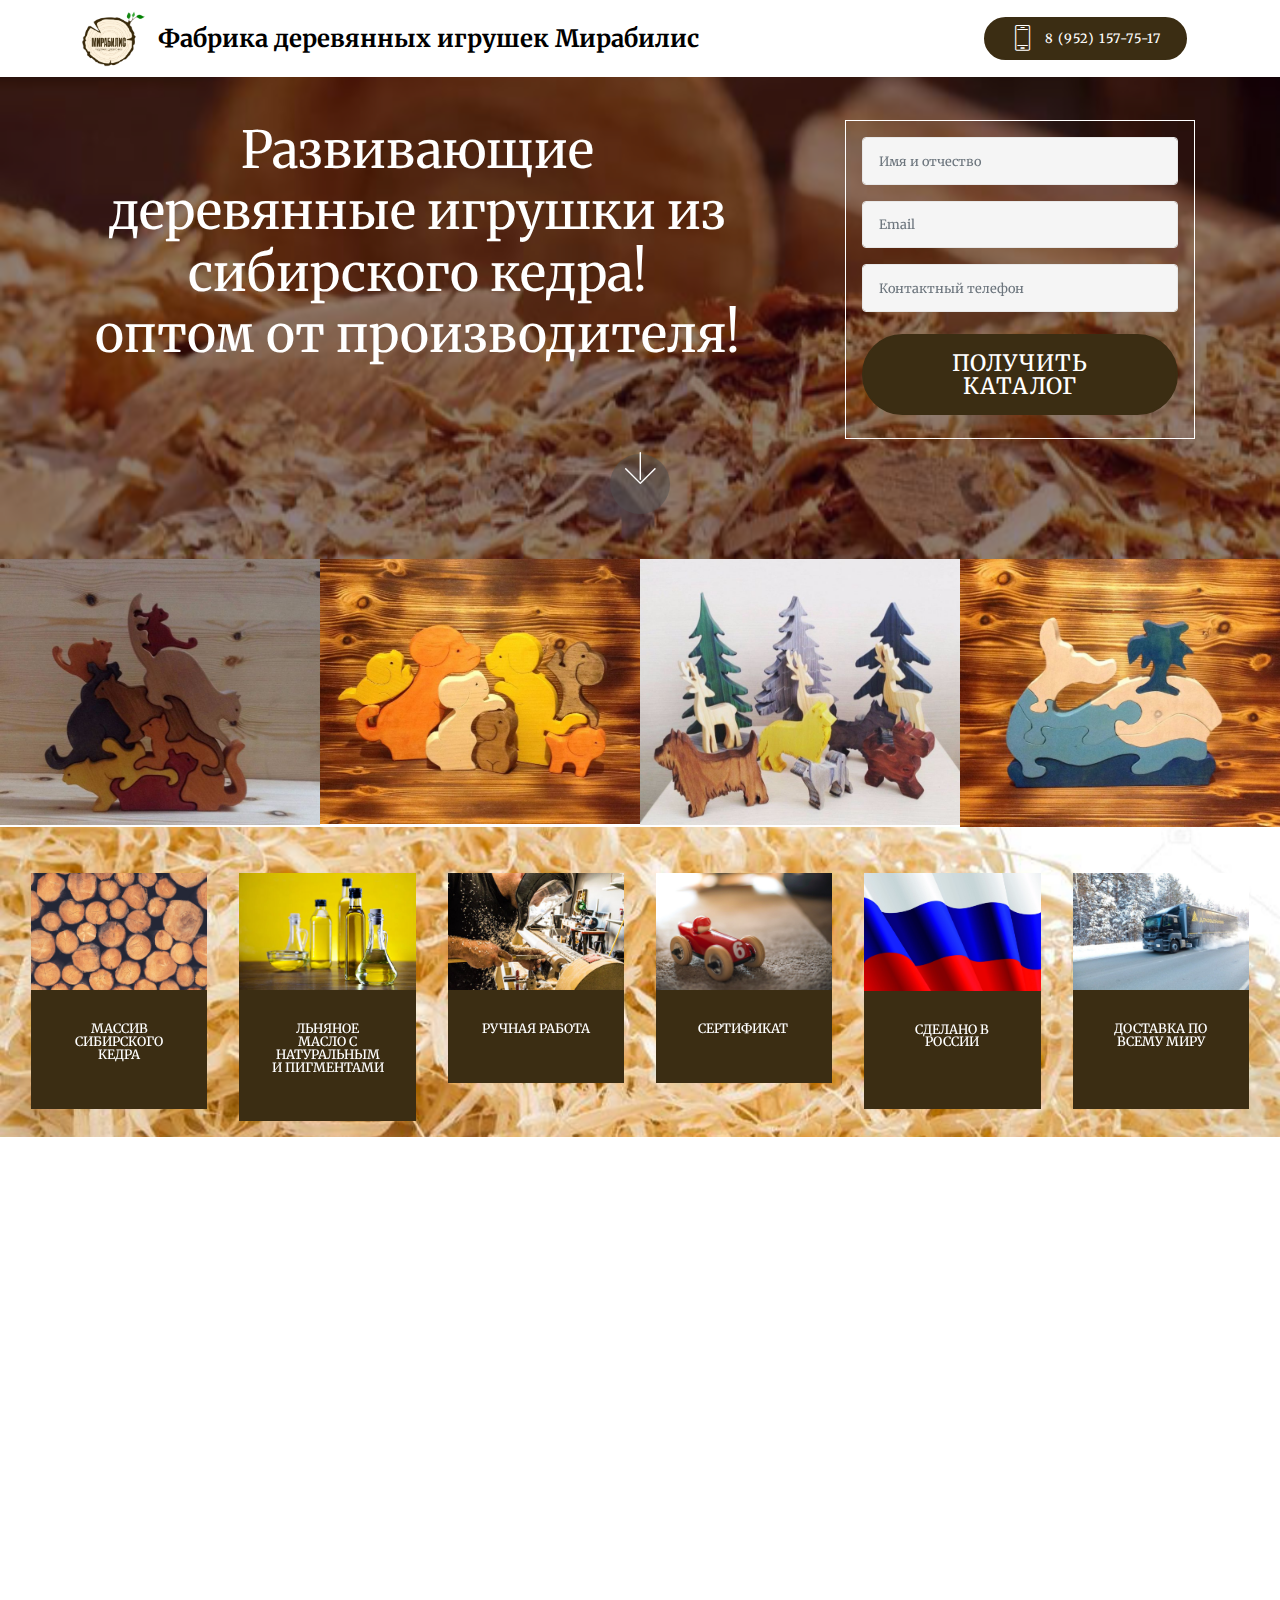
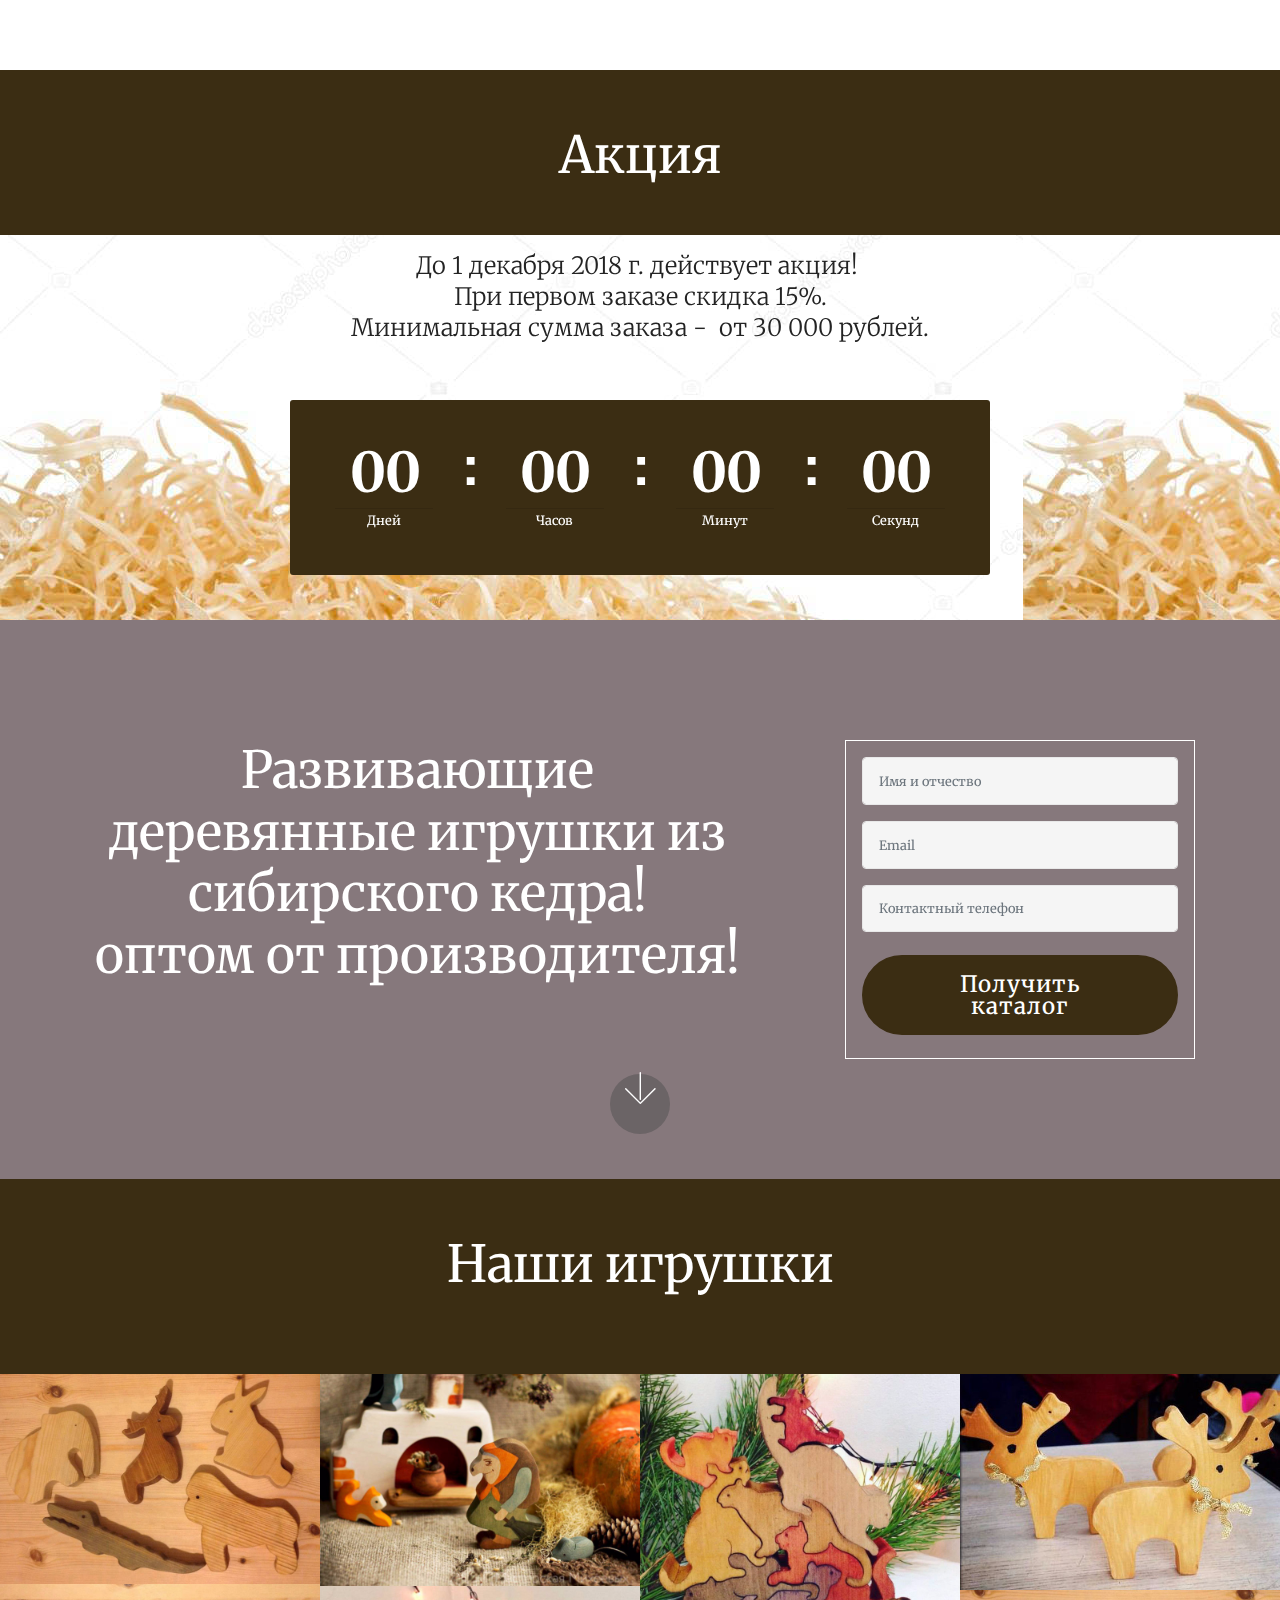
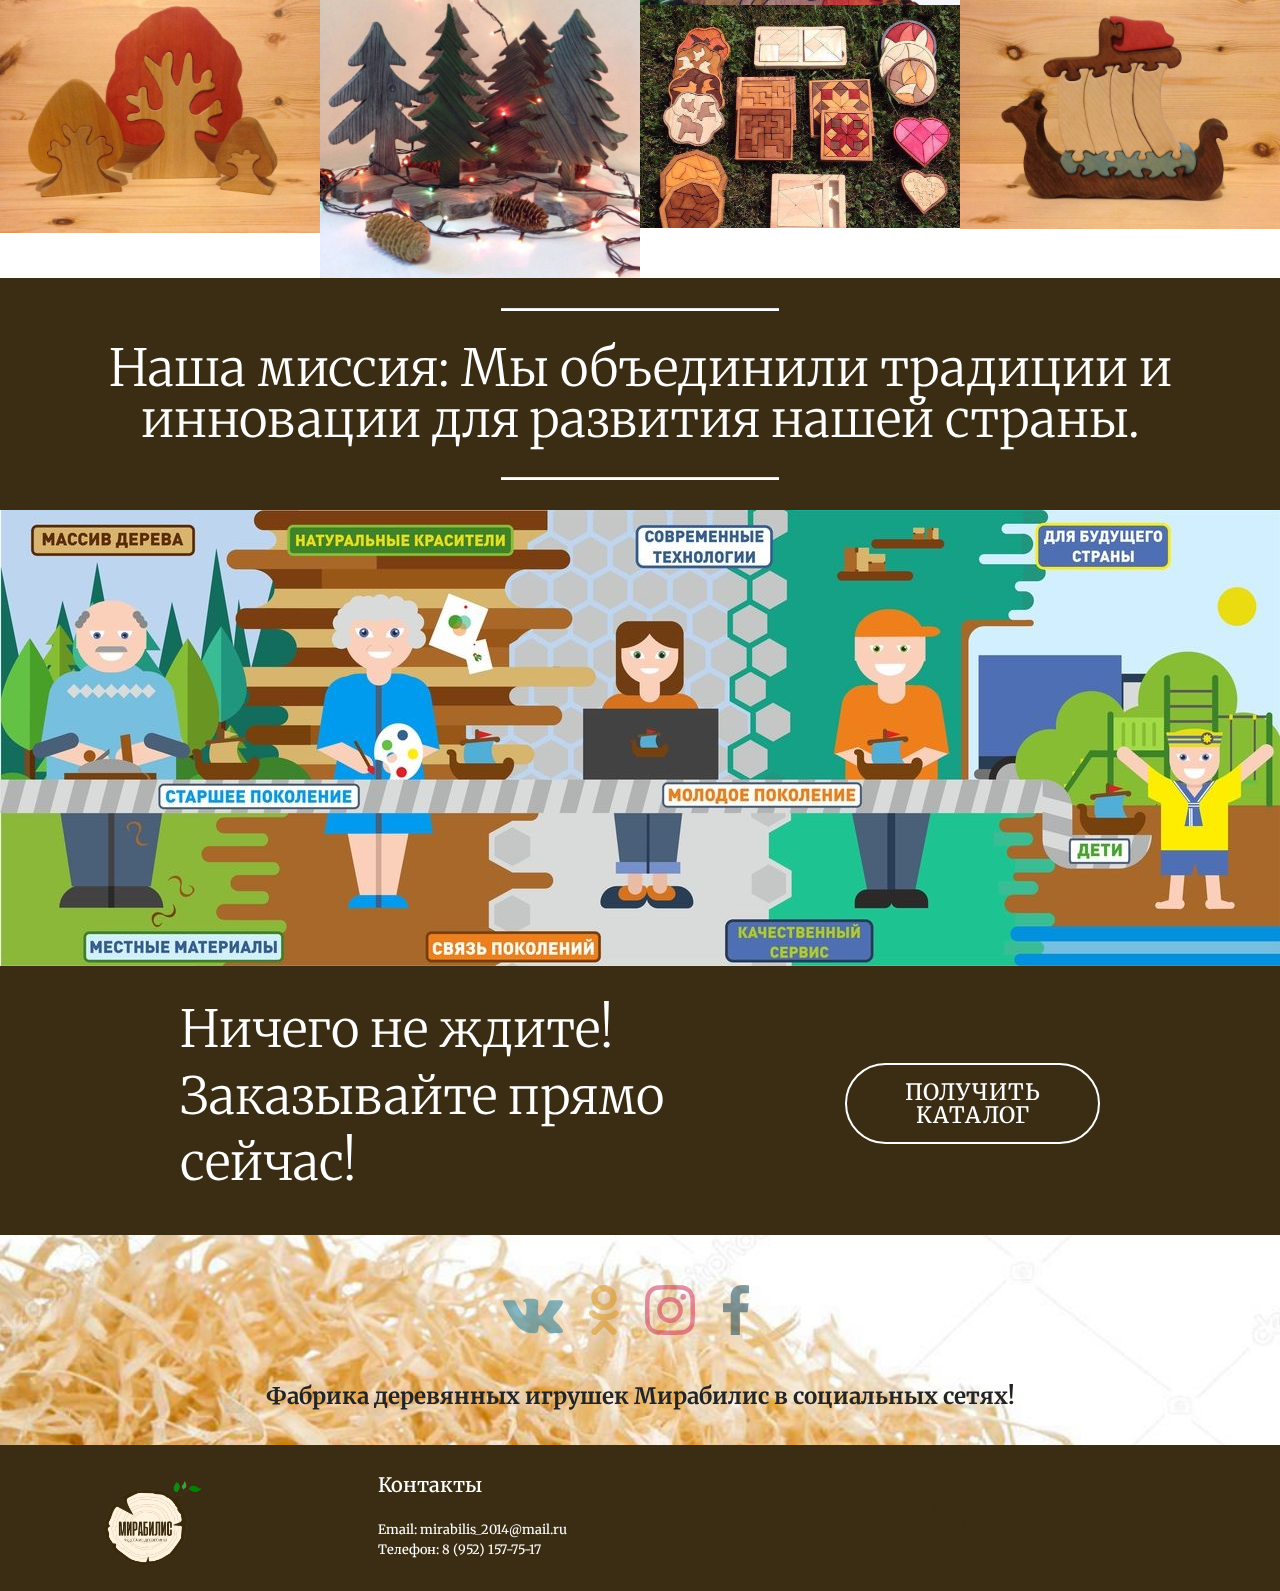
<file: index.html>
<!DOCTYPE html>
<html >
<head>
  <!-- Site made with Mobirise Website Builder v4.8.6, https://mobirise.com -->
  <meta charset="UTF-8">
  <meta http-equiv="X-UA-Compatible" content="IE=edge">
  <meta name="generator" content="Mobirise v4.8.6, mobirise.com">
  <meta name="viewport" content="width=device-width, initial-scale=1, minimum-scale=1">
  <link rel="shortcut icon" href="assets/images/imgonline-com-ua-transparent-backgr-wrxw4hwilqjk6lz-1549x1437.png" type="image/x-icon">
  <meta name="description" content="Производство деревянных развивающих игрушек, логических игр (преимущественно, кедр). Оптовые поставки.  Производство расположено в городе Томск, Россия.  Доставка - по всей территории России и миру. 8 (952) 157-75-17; mirabilis_2014@mail.ru">
  <title>ФАБРИКА ДЕРЕВЯННЫХ ИГРУШЕК МИРАБИЛИС</title>
  <link rel="stylesheet" href="assets/web/assets/mobirise-icons/mobirise-icons.css">
  <link rel="stylesheet" href="assets/tether/tether.min.css">
  <link rel="stylesheet" href="assets/bootstrap/css/bootstrap.min.css">
  <link rel="stylesheet" href="assets/bootstrap/css/bootstrap-grid.min.css">
  <link rel="stylesheet" href="assets/bootstrap/css/bootstrap-reboot.min.css">
  <link rel="stylesheet" href="assets/socicon/css/styles.css">
  <link rel="stylesheet" href="assets/dropdown/css/style.css">
  <link rel="stylesheet" href="assets/theme/css/style.css">
  <link rel="stylesheet" href="assets/gallery/style.css">
  <link rel="stylesheet" href="assets/mobirise/css/mbr-additional.css" type="text/css">
  
  
  
</head>
<body>
  <section class="menu cid-r5vRPMIe0Z" once="menu" id="menu1-m">

    

    <nav class="navbar navbar-expand beta-menu navbar-dropdown align-items-center navbar-fixed-top navbar-toggleable-sm">
        <button class="navbar-toggler navbar-toggler-right" type="button" data-toggle="collapse" data-target="#navbarSupportedContent" aria-controls="navbarSupportedContent" aria-expanded="false" aria-label="Toggle navigation">
            <div class="hamburger">
                <span></span>
                <span></span>
                <span></span>
                <span></span>
            </div>
        </button>
        <div class="menu-logo">
            <div class="navbar-brand">
                <span class="navbar-logo">
                    <a href="index.html">
                         <img src="assets/images/imgonline-com-ua-transparent-backgr-wrxw4hwilqjk6lz-1549x1437.png" alt="Mobirise" title="" style="height: 3.8rem;">
                    </a>
                </span>
                <span class="navbar-caption-wrap"><a class="navbar-caption text-black display-5" href="index.html">Фабрика деревянных игрушек Мирабилис<br></a></span>
            </div>
        </div>
        <div class="collapse navbar-collapse" id="navbarSupportedContent">
            
            <div class="navbar-buttons mbr-section-btn"><a class="btn btn-sm btn-secondary display-7" href="index.html#header15-1"><span class="mbri-mobile2 mbr-iconfont mbr-iconfont-btn"></span>
                    8 (952) 157-75-17</a></div>
        </div>
    </nav>
</section>

<section class="engine"><a href="https://mobirise.info/x">free css templates</a></section><section class="cid-r5vzJUiaqo mbr-parallax-background" id="header15-1">

    

    <div class="mbr-overlay" style="opacity: 0.5; background-color: rgb(30, 2, 9);"></div>

    <div class="container align-right">
<div class="row">
    <div class="mbr-white col-lg-8 col-md-7 content-container">
        <h1 class="mbr-section-title mbr-bold pb-3 mbr-fonts-style display-2"><span style="font-weight: normal;">Развивающие </span><br><span style="font-weight: normal;">деревянные игрушки из сибирского кедра!</span><br><span style="font-weight: normal;">оптом от производителя!</span></h1>
        
    </div>
    <div class="col-lg-4 col-md-5">
    <div class="form-container">
        <div class="media-container-column" data-form-type="formoid">
            <div data-form-alert="" hidden="" class="align-center">Спасибо! Мы незамедлительно свяжемся с Вами и отправим наш каталог + прайс!</div>
            <form class="mbr-form" action="https://mobirise.com/" method="post" data-form-title="Mobirise Form"><input type="hidden" name="email" data-form-email="true" value="3Oq/Wi4t9p6Vnc6o74JREtmS0UjXgiHElMapvJp5NeWGNQQFkPvTAUwXBV5XyogI/RSjhdw/Fx/9ual7TfDucZK2IkkZL2bDJaaeNrGW/LQv1HCsZpMJwLZphYBWUCXJ">
                <div data-for="name">
                    <div class="form-group">
                        <input type="text" class="form-control px-3" name="name" data-form-field="Name" placeholder="Имя и отчество" required="" id="name-header15-1">
                    </div>
                </div>
                <div data-for="email">
                    <div class="form-group">
                        <input type="email" class="form-control px-3" name="email" data-form-field="Email" placeholder="Email" required="" id="email-header15-1">
                    </div>
                </div>
                <div data-for="phone">
                    <div class="form-group">
                        <input type="tel" class="form-control px-3" name="phone" data-form-field="Phone" placeholder="Контактный телефон" id="phone-header15-1">
                    </div>
                </div>
                
                <span class="input-group-btn"><button href="" type="submit" class="btn btn-secondary btn-form display-4">ПОЛУЧИТЬ КАТАЛОГ</button></span>
            </form>
        </div>
    </div>
    </div>
</div>
    </div>
    <div class="mbr-arrow hidden-sm-down" aria-hidden="true">
        <a href="#next">
            <i class="mbri-down mbr-iconfont"></i>
        </a>
    </div>
</section>

<section class="mbr-gallery mbr-slider-carousel cid-r5vHxmtL2B" id="gallery3-g">

    

    <div>
        <div><!-- Filter --><!-- Gallery --><div class="mbr-gallery-row"><div class="mbr-gallery-layout-default"><div><div><div class="mbr-gallery-item mbr-gallery-item--p0" data-video-url="false" data-tags="Awesome"><div href="#lb-gallery3-g" data-slide-to="0" data-toggle="modal"><img src="assets/images/mvtjztndsly-2-1181x1080-800x667.jpg" alt=""><span class="icon-focus"></span></div></div><div class="mbr-gallery-item mbr-gallery-item--p0" data-video-url="false" data-tags="Responsive"><div href="#lb-gallery3-g" data-slide-to="1" data-toggle="modal"><img src="assets/images/hokbscnotte-1280x1062-800x663.jpg" alt=""><span class="icon-focus"></span></div></div><div class="mbr-gallery-item mbr-gallery-item--p0" data-video-url="false" data-tags="Creative"><div href="#lb-gallery3-g" data-slide-to="2" data-toggle="modal"><img src="assets/images/pg6pwzvln4o-1-960x811-800x666.jpg" alt=""><span class="icon-focus"></span></div></div><div class="mbr-gallery-item mbr-gallery-item--p0" data-video-url="false" data-tags="Animated"><div href="#lb-gallery3-g" data-slide-to="3" data-toggle="modal"><img src="assets/images/r1hgv3ae4ua-1-1190x1080-800x670.jpg" alt=""><span class="icon-focus"></span></div></div></div></div><div class="clearfix"></div></div></div><!-- Lightbox --><div data-app-prevent-settings="" class="mbr-slider modal fade carousel slide" tabindex="-1" data-keyboard="true" data-interval="false" id="lb-gallery3-g"><div class="modal-dialog"><div class="modal-content"><div class="modal-body"><div class="carousel-inner"><div class="carousel-item active"><img src="assets/images/mvtjztndsly-2-1181x1080.jpg" alt=""></div><div class="carousel-item"><img src="assets/images/hokbscnotte-1280x1062.jpg" alt=""></div><div class="carousel-item"><img src="assets/images/pg6pwzvln4o-1-960x811.jpg" alt=""></div><div class="carousel-item"><img src="assets/images/r1hgv3ae4ua-1-1190x1080.jpg" alt=""></div></div><a class="carousel-control carousel-control-prev" role="button" data-slide="prev" href="#lb-gallery3-g"><span class="mbri-left mbr-iconfont" aria-hidden="true"></span><span class="sr-only">Previous</span></a><a class="carousel-control carousel-control-next" role="button" data-slide="next" href="#lb-gallery3-g"><span class="mbri-right mbr-iconfont" aria-hidden="true"></span><span class="sr-only">Next</span></a><a class="close" href="#" role="button" data-dismiss="modal"><span class="sr-only">Close</span></a></div></div></div></div></div>
    </div>

</section>

<section class="features3 cid-r5wgsLHyF7 mbr-parallax-background" id="features17-t">
    
    

    
    <div class="container-fluid">
        <div class="media-container-row">
            <div class="card p-3 col-12 col-md-6 col-lg-2">
                <div class="card-wrapper">
                    <div class="card-img">
                        <img src="assets/images/mbr-1-1620x1080.jpg" alt="Mobirise" title="">
                    </div>
                    <div class="card-box">
                        <h4 class="card-title pb-3 mbr-fonts-style display-7">МАССИВ СИБИРСКОГО КЕДРА</h4>
                        
                    </div>
                </div>
            </div>

            <div class="card p-3 col-12 col-md-6 col-lg-2">
                <div class="card-wrapper">
                    <div class="card-img">
                        <img src="assets/images/46509-73324.1620x0-454x303.jpg" alt="Mobirise" title="">
                    </div>
                    <div class="card-box">
                        <h4 class="card-title pb-3 mbr-fonts-style display-7">ЛЬНЯНОЕ МАСЛО С НАТУРАЛЬНЫМИ ПИГМЕНТАМИ</h4>
                        
                    </div>
                </div>
            </div>

            <div class="card p-3 col-12 col-md-6 col-lg-2">
                <div class="card-wrapper">
                    <div class="card-img">
                        <img src="assets/images/mbr-454x302.jpg" alt="Mobirise" title="">
                    </div>
                    <div class="card-box">
                        <h4 class="card-title pb-3 mbr-fonts-style display-7">РУЧНАЯ РАБОТА</h4>
                        
                    </div>
                </div>
            </div>

            <div class="card p-3 col-12 col-md-6 col-lg-2">
                <div class="card-wrapper">
                    <div class="card-img">
                        <img src="assets/images/mbr-3-1620x1080.jpg" alt="Mobirise" title="">
                    </div>
                    <div class="card-box">
                        <h4 class="card-title pb-3 mbr-fonts-style display-7">СЕРТИФИКАТ&nbsp;</h4>
                        
                    </div>
                </div>
            </div>
            <div class="card p-3 col-12 col-md-6 col-lg-2">
                <div class="card-wrapper">
                    <div class="card-img">
                        <img src="assets/images/1843x1303.jpg" alt="Mobirise" title="">
                    </div>
                    <div class="card-box">
                        <h4 class="card-title pb-3 mbr-fonts-style display-7">СДЕЛАНО В РОССИИ<br><br></h4>
                        
                    </div>
                </div>
            </div>
            <div class="card p-3 col-12 col-md-6 col-lg-2">
                <div class="card-wrapper">
                    <div class="card-img">
                        <img src="assets/images/804790705884887-900x600.jpg" alt="Mobirise" title="">
                    </div>
                    <div class="card-box">
                        <h4 class="card-title pb-3 mbr-fonts-style display-7">ДОСТАВКА ПО ВСЕМУ МИРУ<br><br></h4>
                        
                    </div>
                </div>
            </div>
        </div>
    </div>
</section>

<section class="cid-r5vBOFq2DM" id="video1-o">

    
    
    <figure class="mbr-figure align-center container">
        <div class="video-block" style="width: 66%;">
            <div><iframe class="mbr-embedded-video" src="https://www.youtube.com/embed/EMjSbBIzi1w?rel=0&amp;amp;showinfo=0&amp;autoplay=0&amp;loop=0" width="1280" height="720" frameborder="0" allowfullscreen></iframe></div>
        </div>
    </figure>
</section>

<section class="mbr-section content5 cid-r7PlesUBxR" id="content5-1x">

    

    

    <div class="container">
        <div class="media-container-row">
            <div class="title col-12 col-md-8">
                <h2 class="align-center mbr-bold mbr-white pb-3 mbr-fonts-style display-2"><span style="font-weight: normal;">
                    Акция</span></h2>
                
                
                
            </div>
        </div>
    </div>
</section>

<section class="countdown2 cid-r5vA5cKwcd" id="countdown2-4">

    

    

    <div class="container">
        
        <h3 class="mbr-section-subtitle align-center mbr-fonts-style display-5">До 1 декабря 2018 г. действует акция!&nbsp;<br>При первом заказе скидка 15%. <br>Минимальная сумма заказа - &nbsp;от 30 000 рублей.<br></h3>
    </div>
    <div class="container pt-5 mt-2">
        <div class=" countdown-cont align-center p-4">
            
            <div class="countdown align-center py-2" data-due-date="2018/12/01">
            </div>
            <div class="daysCountdown" title="Дней"></div>
            <div class="hoursCountdown" title="Часов"></div>
            <div class="minutesCountdown" title="Минут"></div>
            <div class="secondsCountdown" title="Секунд"></div>
            
        </div>

        
    </div>
</section>

<section class="cid-r7Nn2lztQe mbr-parallax-background" id="header15-1r">

    

    <div class="mbr-overlay" style="opacity: 0.5; background-color: rgb(30, 2, 9);"></div>

    <div class="container align-right">
<div class="row">
    <div class="mbr-white col-lg-8 col-md-7 content-container">
        <h1 class="mbr-section-title mbr-bold pb-3 mbr-fonts-style display-2"><span style="font-weight: normal;">Развивающие </span><br><span style="font-weight: normal;">деревянные игрушки из сибирского кедра!</span><br><span style="font-weight: normal;">оптом от производителя!</span></h1>
        
    </div>
    <div class="col-lg-4 col-md-5">
    <div class="form-container">
        <div class="media-container-column" data-form-type="formoid">
            <div data-form-alert="" hidden="" class="align-center">Спасибо! Мы незамедлительно свяжемся с Вами и отправим наш каталог + прайс!</div>
            <form class="mbr-form" action="https://mobirise.com/" method="post" data-form-title="Mobirise Form"><input type="hidden" name="email" data-form-email="true" value="B+GftIFG3mBYbMJUIEdBA6fBpQRpkm7RkT0bSzWBm9q9BqlXZ3N9K/0a6y1T6FKWmNvZok8Fyl/PNReXvd9R+n/jdsTv/eaRPDo9csFv/9ja99A4TR9kl2UZleg3P6Og">
                <div data-for="name">
                    <div class="form-group">
                        <input type="text" class="form-control px-3" name="name" data-form-field="Name" placeholder="Имя и отчество" required="" id="name-header15-1r">
                    </div>
                </div>
                <div data-for="email">
                    <div class="form-group">
                        <input type="email" class="form-control px-3" name="email" data-form-field="Email" placeholder="Email" required="" id="email-header15-1r">
                    </div>
                </div>
                <div data-for="phone">
                    <div class="form-group">
                        <input type="tel" class="form-control px-3" name="phone" data-form-field="Phone" placeholder="Контактный телефон" id="phone-header15-1r">
                    </div>
                </div>
                
                <span class="input-group-btn"><button href="" type="submit" class="btn btn-secondary btn-form display-4">Получить каталог</button></span>
            </form>
        </div>
    </div>
    </div>
</div>
    </div>
    <div class="mbr-arrow hidden-sm-down" aria-hidden="true">
        <a href="#next">
            <i class="mbri-down mbr-iconfont"></i>
        </a>
    </div>
</section>

<section class="mbr-section content5 cid-r7NsNM54Hl" id="content5-1u">

    

    

    <div class="container">
        <div class="media-container-row">
            <div class="title col-12 col-md-8">
                <h2 class="align-center mbr-bold mbr-white pb-3 mbr-fonts-style display-2"><span style="font-weight: normal;">Наши игрушки</span></h2>
                
                
                
            </div>
        </div>
    </div>
</section>

<section class="mbr-gallery mbr-slider-carousel cid-r7PgkEhBKx" id="gallery3-1w">

    

    <div>
        <div><!-- Filter --><!-- Gallery --><div class="mbr-gallery-row"><div class="mbr-gallery-layout-default"><div><div><div class="mbr-gallery-item mbr-gallery-item--p0" data-video-url="false" data-tags="Потрясающие"><div href="#lb-gallery3-1w" data-slide-to="0" data-toggle="modal"><img src="assets/images/1jd-otd0wsm-2-1280x844-800x527.jpg" alt="" title=""><span class="icon-focus"></span></div></div><div class="mbr-gallery-item mbr-gallery-item--p0" data-video-url="false" data-tags="Отзывчивый"><div href="#lb-gallery3-1w" data-slide-to="1" data-toggle="modal"><img src="assets/images/2-ugq8-m2-1-1159x853-800x530.jpg" alt="" title=""><span class="icon-focus"></span></div></div><div class="mbr-gallery-item mbr-gallery-item--p0" data-video-url="false" data-tags="Творческий"><div href="#lb-gallery3-1w" data-slide-to="2" data-toggle="modal"><img src="assets/images/laezxmky65s-2-960x960-800x578.jpg" alt="" title=""><span class="icon-focus"></span></div></div><div class="mbr-gallery-item mbr-gallery-item--p0" data-video-url="false" data-tags="Анимированный"><div href="#lb-gallery3-1w" data-slide-to="3" data-toggle="modal"><img src="assets/images/2nvhlbyq2so-2-604x604-572x387.jpg" alt="" title=""><span class="icon-focus"></span></div></div><div class="mbr-gallery-item mbr-gallery-item--p0" data-video-url="false" data-tags="Потрясающие"><div href="#lb-gallery3-1w" data-slide-to="4" data-toggle="modal"><img src="assets/images/1ktum9kzz9g-2-1261x1080-800x622.jpg" alt="" title=""><span class="icon-focus"></span></div></div><div class="mbr-gallery-item mbr-gallery-item--p0" data-video-url="false" data-tags="Потрясающие"><div href="#lb-gallery3-1w" data-slide-to="5" data-toggle="modal"><img src="assets/images/1jw6qmxi-k-1-818x960-800x729.jpg" alt="" title=""><span class="icon-focus"></span></div></div><div class="mbr-gallery-item mbr-gallery-item--p0" data-video-url="false" data-tags="Анимированный"><div href="#lb-gallery3-1w" data-slide-to="6" data-toggle="modal"><img src="assets/images/mshycseq9vg-1-1156x1080-800x597.jpg" alt="" title=""><span class="icon-focus"></span></div></div><div class="mbr-gallery-item mbr-gallery-item--p0" data-video-url="false" data-tags="Отзывчивый"><div href="#lb-gallery3-1w" data-slide-to="7" data-toggle="modal"><img src="assets/images/d9xgd1amskk-1-603x526-602x420.jpg" alt="" title=""><span class="icon-focus"></span></div></div></div></div><div class="clearfix"></div></div></div><!-- Lightbox --><div data-app-prevent-settings="" class="mbr-slider modal fade carousel slide" tabindex="-1" data-keyboard="true" data-interval="false" id="lb-gallery3-1w"><div class="modal-dialog"><div class="modal-content"><div class="modal-body"><div class="carousel-inner"><div class="carousel-item"><img src="assets/images/1jd-otd0wsm-2-1280x844.jpg" alt="" title=""></div><div class="carousel-item active"><img src="assets/images/2-ugq8-m2-1-1159x853.jpg" alt="" title=""></div><div class="carousel-item"><img src="assets/images/laezxmky65s-2-960x960.jpg" alt="" title=""></div><div class="carousel-item"><img src="assets/images/2nvhlbyq2so-2-604x604.jpg" alt="" title=""></div><div class="carousel-item"><img src="assets/images/1ktum9kzz9g-2-1261x1080.jpg" alt="" title=""></div><div class="carousel-item"><img src="assets/images/1jw6qmxi-k-1-818x960.jpg" alt="" title=""></div><div class="carousel-item"><img src="assets/images/mshycseq9vg-1-1156x1080.jpg" alt="" title=""></div><div class="carousel-item"><img src="assets/images/d9xgd1amskk-1-603x526.jpg" alt="" title=""></div></div><a class="carousel-control carousel-control-prev" role="button" data-slide="prev" href="#lb-gallery3-1w"><span class="mbri-left mbr-iconfont" aria-hidden="true"></span><span class="sr-only">Previous</span></a><a class="carousel-control carousel-control-next" role="button" data-slide="next" href="#lb-gallery3-1w"><span class="mbri-right mbr-iconfont" aria-hidden="true"></span><span class="sr-only">Next</span></a><a class="close" href="#" role="button" data-dismiss="modal"><span class="sr-only">Close</span></a></div></div></div></div></div>
    </div>

</section>

<section class="mbr-section article content9 cid-r5BMqCN5EW" id="content9-1n">
    
     

    <div class="container">
        <div class="inner-container" style="width: 100%;">
            <hr class="line" style="width: 25%;">
            <div class="section-text align-center mbr-fonts-style display-2">Наша миссия: Мы объединили традиции и инновации для развития нашей страны.</div>
            <hr class="line" style="width: 25%;">
        </div>
        </div>
</section>

<section class="cid-r5Apma5Mga" id="image2-z">

    

    <figure class="mbr-figure">
        <div class="image-block" style="width: 100%;">
            <img src="assets/images/y2h-yaumyf4-1280x456.jpg" alt="Mobirise" title="">
            
        </div>
    </figure>
</section>

<section class="mbr-section info1 cid-r5vBZGRySG" id="info1-c">

    

    
    <div class="container">
        <div class="row justify-content-center content-row">
            <div class="media-container-column title col-12 col-lg-7 col-md-6">
                <h3 class="mbr-section-subtitle align-left mbr-light pb-3 mbr-fonts-style display-2">
                    Ничего не ждите!&nbsp;<br>Заказывайте прямо сейчас!</h3>
                
            </div>
            <div class="media-container-column col-12 col-lg-3 col-md-4">
                <div class="mbr-section-btn align-right py-4"><a class="btn btn-white-outline display-4" href="index.html#header15-1">ПОЛУЧИТЬ КАТАЛОГ</a></div>
            </div>
        </div>
    </div>
</section>

<section once="" class="cid-r5AdHw16kQ" id="footer7-y">

    

    

    <div class="container">
        <div class="media-container-row align-center mbr-white">
            <div class="row row-links">
                <ul class="foot-menu">
                    
                    
                    
                    
                    
                <li class="foot-menu-item mbr-fonts-style display-7"></li><li class="foot-menu-item mbr-fonts-style display-7"></li><li class="foot-menu-item mbr-fonts-style display-7"></li><li class="foot-menu-item mbr-fonts-style display-7"></li><li class="foot-menu-item mbr-fonts-style display-7"></li></ul>
            </div>
            <div class="row social-row">
                <div class="social-list align-right pb-2">
                    
                    
                    
                    
                    
                    
                <div class="soc-item">
                        <a href="https://vk.com/mirabilis_tomsk" target="_blank">
                            <span class="mbr-iconfont mbr-iconfont-social socicon-vkontakte socicon" style="color: rgb(15, 118, 153); font-size: 60px; fill: rgb(15, 118, 153);"></span>
                        </a>
                    </div><div class="soc-item">
                        <a href="https://www.ok.ru/group/53175939367127" target="_blank">
                            <span class="mbr-iconfont mbr-iconfont-social socicon-odnoklassniki socicon" style="color: rgb(217, 146, 26); font-size: 50px; fill: rgb(217, 146, 26);"></span>
                        </a>
                    </div><div class="soc-item">
                        <a href="https://www.instagram.com/mirabilis_tomsk" target="_blank">
                            <span class="mbr-iconfont mbr-iconfont-social socicon-instagram socicon" style="color: rgb(204, 41, 82); font-size: 50px; fill: rgb(204, 41, 82);"></span>
                        </a>
                    </div><div class="soc-item">
                        <a href="https://www.facebook.com/mirabilis2014/" target="_blank">
                            <span class="mbr-iconfont mbr-iconfont-social socicon-facebook socicon" style="color: rgb(7, 59, 76); font-size: 50px; fill: rgb(7, 59, 76);"></span>
                        </a>
                    </div><div class="soc-item">
                        <a href="https://plus.google.com/u/0/+Mobirise" target="_blank">
                            <span class="mbr-iconfont mbr-iconfont-social socicon-googleplus socicon" style="font-size: 1px;"></span>
                        </a>
                    </div></div>
            </div>
            <div class="row row-copirayt">
                <p class="mbr-text mb-0 mbr-fonts-style mbr-white align-center display-4"><strong>Фабрика деревянных игрушек Мирабилис в социальных сетях!</strong></p>
            </div>
        </div>
    </div>
</section>

<section class="cid-r7PUvix7wX" id="footer1-1z">

    

    

    <div class="container">
        <div class="media-container-row content text-white">
            <div class="col-12 col-md-3">
                <div class="media-wrap">
                    <a href="https://mobirise.co/">
                        <img src="assets/images/imgonline-com-ua-transparent-backgr-wrxw4hwilqjk6lz-192x178.png" alt="Mobirise" title="">
                    </a>
                </div>
            </div>
            <div class="col-12 col-md-3 mbr-fonts-style display-7">
                <h5 class="pb-3">Контакты</h5>
                <p class="mbr-text">Email: mirabilis_2014@mail.ru
<br>Телефон: 8 (952) 157-75-17</p>
            </div>
            <div class="col-12 col-md-3 mbr-fonts-style display-7">
                <h5 class="pb-3"></h5>
                <p class="mbr-text"></p>
            </div>
            <div class="col-12 col-md-3 mbr-fonts-style display-7">
                <h5 class="pb-3"></h5>
                <p class="mbr-text">
                    <a class="text-primary" href="https://mobirise.co/">Сайт</a>
                    <br><a class="text-primary" href="https://mobirise.co/">Windows</a>
                    <br><a class="text-primary" href="https://mobirise.co/">Mac</a>
                </p>
            </div>
        </div>
        
    </div>
</section>


  <script src="assets/web/assets/jquery/jquery.min.js"></script>
  <script src="assets/tether/tether.min.js"></script>
  <script src="assets/popper/popper.min.js"></script>
  <script src="assets/bootstrap/js/bootstrap.min.js"></script>
  <script src="assets/parallax/jarallax.min.js"></script>
  <script src="assets/masonry/masonry.pkgd.min.js"></script>
  <script src="assets/imagesloaded/imagesloaded.pkgd.min.js"></script>
  <script src="assets/smoothscroll/smooth-scroll.js"></script>
  <script src="assets/vimeoplayer/jquery.mb.vimeo_player.js"></script>
  <script src="assets/countdown/jquery.countdown.min.js"></script>
  <script src="assets/dropdown/js/script.min.js"></script>
  <script src="assets/touchswipe/jquery.touch-swipe.min.js"></script>
  <script src="assets/bootstrapcarouselswipe/bootstrap-carousel-swipe.js"></script>
  <script src="assets/theme/js/script.js"></script>
  <script src="assets/slidervideo/script.js"></script>
  <script src="assets/formoid/formoid.min.js"></script>
  <script src="assets/gallery/player.min.js"></script>
  <script src="assets/gallery/script.js"></script>
  
  
</body>
</html>
</file>
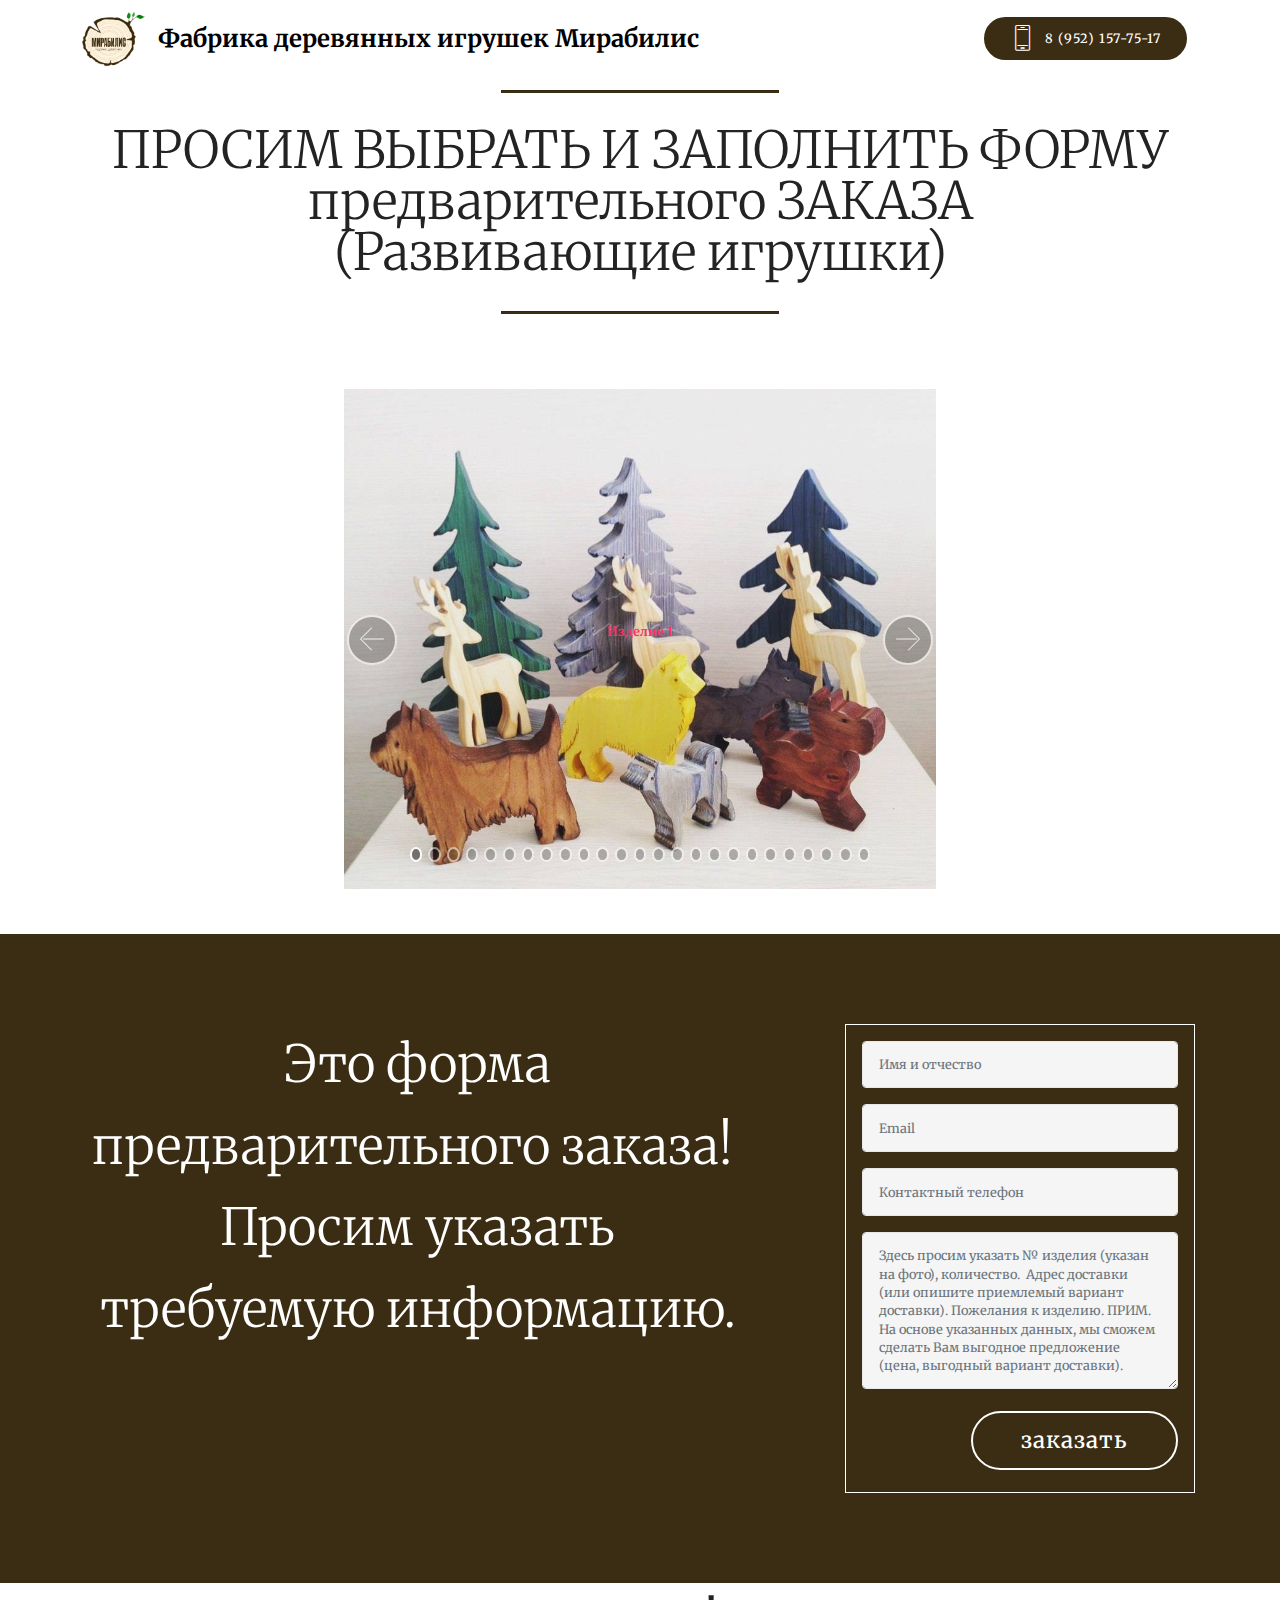
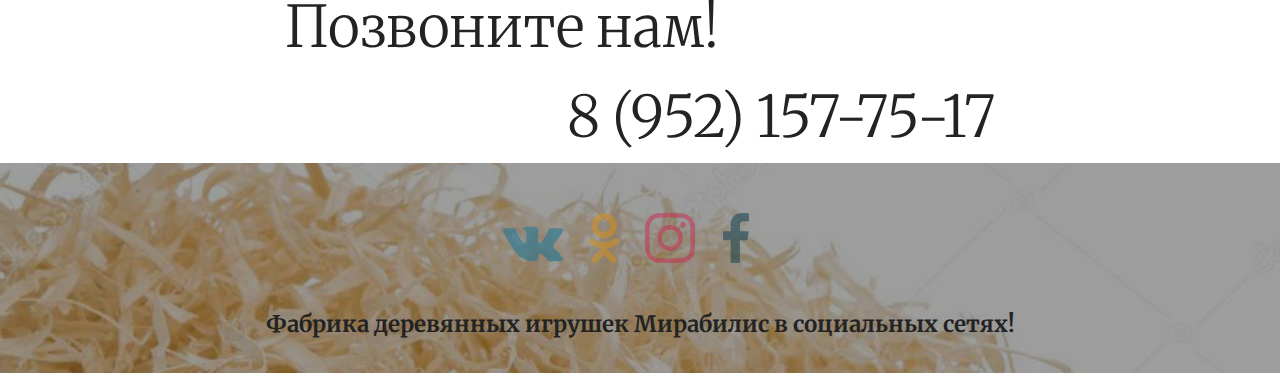
<file: edugame.html>
<!DOCTYPE html>
<html >
<head>
  <!-- Site made with Mobirise Website Builder v4.8.6, https://mobirise.com -->
  <meta charset="UTF-8">
  <meta http-equiv="X-UA-Compatible" content="IE=edge">
  <meta name="generator" content="Mobirise v4.8.6, mobirise.com">
  <meta name="viewport" content="width=device-width, initial-scale=1, minimum-scale=1">
  <link rel="shortcut icon" href="assets/images/imgonline-com-ua-transparent-backgr-wrxw4hwilqjk6lz-1549x1437.png" type="image/x-icon">
  <meta name="description" content="Производство деревянных развивающих игрушек, логических игр (преимущественно, кедр). Оптовые поставки.  Производство расположено в городе Томск, Россия.  Доставка - по всей территории России и миру. 8 (952) 157-75-17; mirabilis_2014@mail.ru">
  <title>Развивающие игрушки \ ФАБРИКА ДЕРЕВЯННЫХ ИГРУШЕК МИРАБИЛИС</title>
  <link rel="stylesheet" href="assets/web/assets/mobirise-icons/mobirise-icons.css">
  <link rel="stylesheet" href="assets/tether/tether.min.css">
  <link rel="stylesheet" href="assets/bootstrap/css/bootstrap.min.css">
  <link rel="stylesheet" href="assets/bootstrap/css/bootstrap-grid.min.css">
  <link rel="stylesheet" href="assets/bootstrap/css/bootstrap-reboot.min.css">
  <link rel="stylesheet" href="assets/socicon/css/styles.css">
  <link rel="stylesheet" href="assets/dropdown/css/style.css">
  <link rel="stylesheet" href="assets/theme/css/style.css">
  <link rel="stylesheet" href="assets/mobirise/css/mbr-additional.css" type="text/css">
  
  
  
</head>
<body>
  <section class="menu cid-r5vRPMIe0Z" once="menu" id="menu1-15">

    

    <nav class="navbar navbar-expand beta-menu navbar-dropdown align-items-center navbar-fixed-top navbar-toggleable-sm">
        <button class="navbar-toggler navbar-toggler-right" type="button" data-toggle="collapse" data-target="#navbarSupportedContent" aria-controls="navbarSupportedContent" aria-expanded="false" aria-label="Toggle navigation">
            <div class="hamburger">
                <span></span>
                <span></span>
                <span></span>
                <span></span>
            </div>
        </button>
        <div class="menu-logo">
            <div class="navbar-brand">
                <span class="navbar-logo">
                    <a href="index.html">
                         <img src="assets/images/imgonline-com-ua-transparent-backgr-wrxw4hwilqjk6lz-1549x1437.png" alt="Mobirise" title="" style="height: 3.8rem;">
                    </a>
                </span>
                <span class="navbar-caption-wrap"><a class="navbar-caption text-black display-5" href="index.html">Фабрика деревянных игрушек Мирабилис<br></a></span>
            </div>
        </div>
        <div class="collapse navbar-collapse" id="navbarSupportedContent">
            
            <div class="navbar-buttons mbr-section-btn"><a class="btn btn-sm btn-secondary display-7" href="index.html#header15-1"><span class="mbri-mobile2 mbr-iconfont mbr-iconfont-btn"></span>
                    8 (952) 157-75-17</a></div>
        </div>
    </nav>
</section>

<section class="engine"><a href="https://mobirise.info/a">online website builder</a></section><section class="mbr-section article content9 cid-r5BNCbPIjx" id="content9-1o">
    
     

    <div class="container">
        <div class="inner-container" style="width: 100%;">
            <hr class="line" style="width: 25%;">
            <div class="section-text align-center mbr-fonts-style display-2">ПРОСИМ ВЫБРАТЬ И ЗАПОЛНИТЬ ФОРМУ предварительного ЗАКАЗА
<div>(Развивающие игрушки)</div></div>
            <hr class="line" style="width: 25%;">
        </div>
        </div>
</section>

<section class="carousel slide cid-r5ACwnPUWb" data-interval="false" id="slider2-1a">

    
    <div class="container content-slider">
        <div class="content-slider-wrap">
            <div><div class="mbr-slider slide carousel" data-pause="true" data-keyboard="false" data-ride="false" data-interval="false"><ol class="carousel-indicators"><li data-app-prevent-settings="" data-target="#slider2-1a" class=" active" data-slide-to="0"></li><li data-app-prevent-settings="" data-target="#slider2-1a" data-slide-to="1"></li><li data-app-prevent-settings="" data-target="#slider2-1a" data-slide-to="2"></li><li data-app-prevent-settings="" data-target="#slider2-1a" data-slide-to="3"></li><li data-app-prevent-settings="" data-target="#slider2-1a" data-slide-to="4"></li><li data-app-prevent-settings="" data-target="#slider2-1a" data-slide-to="5"></li><li data-app-prevent-settings="" data-target="#slider2-1a" data-slide-to="6"></li><li data-app-prevent-settings="" data-target="#slider2-1a" data-slide-to="7"></li><li data-app-prevent-settings="" data-target="#slider2-1a" data-slide-to="8"></li><li data-app-prevent-settings="" data-target="#slider2-1a" data-slide-to="9"></li><li data-app-prevent-settings="" data-target="#slider2-1a" data-slide-to="10"></li><li data-app-prevent-settings="" data-target="#slider2-1a" data-slide-to="11"></li><li data-app-prevent-settings="" data-target="#slider2-1a" data-slide-to="12"></li><li data-app-prevent-settings="" data-target="#slider2-1a" data-slide-to="13"></li><li data-app-prevent-settings="" data-target="#slider2-1a" data-slide-to="14"></li><li data-app-prevent-settings="" data-target="#slider2-1a" data-slide-to="15"></li><li data-app-prevent-settings="" data-target="#slider2-1a" data-slide-to="16"></li><li data-app-prevent-settings="" data-target="#slider2-1a" data-slide-to="17"></li><li data-app-prevent-settings="" data-target="#slider2-1a" data-slide-to="18"></li><li data-app-prevent-settings="" data-target="#slider2-1a" data-slide-to="19"></li><li data-app-prevent-settings="" data-target="#slider2-1a" data-slide-to="20"></li><li data-app-prevent-settings="" data-target="#slider2-1a" data-slide-to="21"></li><li data-app-prevent-settings="" data-target="#slider2-1a" data-slide-to="22"></li><li data-app-prevent-settings="" data-target="#slider2-1a" data-slide-to="23"></li><li data-app-prevent-settings="" data-target="#slider2-1a" data-slide-to="24"></li></ol><div class="carousel-inner" role="listbox"><div class="carousel-item slider-fullscreen-image active" data-bg-video-slide="false" style="background-image: url(assets/images/pg6pwzvln4o-960x811.jpg);"><div class="container container-slide"><div class="image_wrapper"><img src="assets/images/pg6pwzvln4o-960x811.jpg"><div class="carousel-caption justify-content-center"><div class="col-10 align-center"><p class="lead mbr-text mbr-fonts-style display-7"><strong>Изделие 1</strong></p></div></div></div></div></div><div class="carousel-item slider-fullscreen-image" data-bg-video-slide="false" style="background-image: url(assets/images/znnkhbxgazm-960x960.jpg);"><div class="container container-slide"><div class="image_wrapper"><img src="assets/images/znnkhbxgazm-960x960.jpg"><div class="carousel-caption justify-content-center"><div class="col-10 align-center"><p class="lead mbr-text mbr-fonts-style display-7"><strong>Изделие 2</strong></p></div></div></div></div></div><div class="carousel-item slider-fullscreen-image" data-bg-video-slide="false" style="background-image: url(assets/images/iyoohgregpy-1217x1080.jpg);"><div class="container container-slide"><div class="image_wrapper"><img src="assets/images/iyoohgregpy-1217x1080.jpg"><div class="carousel-caption justify-content-center"><div class="col-10 align-center"><p class="lead mbr-text mbr-fonts-style display-7"><strong>Изделие 3</strong></p></div></div></div></div></div><div class="carousel-item slider-fullscreen-image" data-bg-video-slide="false" style="background-image: url(assets/images/r1hgv3ae4ua-1190x1080.jpg);"><div class="container container-slide"><div class="image_wrapper"><img src="assets/images/r1hgv3ae4ua-1190x1080.jpg"><div class="carousel-caption justify-content-center"><div class="col-10 align-center"><p class="lead mbr-text mbr-fonts-style display-7"><strong>Изделие 4</strong></p></div></div></div></div></div><div class="carousel-item slider-fullscreen-image" data-bg-video-slide="false" style="background-image: url(assets/images/mshycseq9vg-1156x1080.jpg);"><div class="container container-slide"><div class="image_wrapper"><img src="assets/images/mshycseq9vg-1156x1080.jpg"><div class="carousel-caption justify-content-center"><div class="col-10 align-center"><p class="lead mbr-text mbr-fonts-style display-7"><strong>Изделие 5</strong></p></div></div></div></div></div><div class="carousel-item slider-fullscreen-image" data-bg-video-slide="false" style="background-image: url(assets/images/mvtjztndsly-1181x1080.jpg);"><div class="container container-slide"><div class="image_wrapper"><img src="assets/images/mvtjztndsly-1181x1080.jpg"><div class="carousel-caption justify-content-center"><div class="col-10 align-center"><p class="lead mbr-text mbr-fonts-style display-7"><strong>Изделие 6</strong></p></div></div></div></div></div><div class="carousel-item slider-fullscreen-image" data-bg-video-slide="false" style="background-image: url(assets/images/1jd-otd0wsm-1280x844.jpg);"><div class="container container-slide"><div class="image_wrapper"><img src="assets/images/1jd-otd0wsm-1280x844.jpg"><div class="carousel-caption justify-content-center"><div class="col-10 align-center"><p class="lead mbr-text mbr-fonts-style display-7"><strong>Изделие 7</strong></p></div></div></div></div></div><div class="carousel-item slider-fullscreen-image" data-bg-video-slide="false" style="background-image: url(assets/images/1ktum9kzz9g-1-1261x1080.jpg);"><div class="container container-slide"><div class="image_wrapper"><img src="assets/images/1ktum9kzz9g-1-1261x1080.jpg"><div class="carousel-caption justify-content-center"><div class="col-10 align-center"><p class="lead mbr-text mbr-fonts-style display-7"><strong>Изделие 8</strong></p></div></div></div></div></div><div class="carousel-item slider-fullscreen-image" data-bg-video-slide="false" style="background-image: url(assets/images/ei7zab4vtrm-919x1080.jpg);"><div class="container container-slide"><div class="image_wrapper"><img src="assets/images/ei7zab4vtrm-919x1080.jpg"><div class="carousel-caption justify-content-center"><div class="col-10 align-center"><p class="lead mbr-text mbr-fonts-style display-7"><strong>Изделие 9</strong></p></div></div></div></div></div><div class="carousel-item slider-fullscreen-image" data-bg-video-slide="false" style="background-image: url(assets/images/drirrxzewde-1280x1033.jpg);"><div class="container container-slide"><div class="image_wrapper"><img src="assets/images/drirrxzewde-1280x1033.jpg"><div class="carousel-caption justify-content-center"><div class="col-10 align-center"><p class="lead mbr-text mbr-fonts-style display-7"><strong>Изделие 10</strong></p></div></div></div></div></div><div class="carousel-item slider-fullscreen-image" data-bg-video-slide="false" style="background-image: url(assets/images/wylz74wrdh8-960x960.jpg);"><div class="container container-slide"><div class="image_wrapper"><img src="assets/images/wylz74wrdh8-960x960.jpg"><div class="carousel-caption justify-content-center"><div class="col-10 align-center"><p class="lead mbr-text mbr-fonts-style display-7"><strong>Изделие 11</strong></p></div></div></div></div></div><div class="carousel-item slider-fullscreen-image" data-bg-video-slide="false" style="background-image: url(assets/images/laezxmky65s-960x960.jpg);"><div class="container container-slide"><div class="image_wrapper"><img src="assets/images/laezxmky65s-960x960.jpg"><div class="carousel-caption justify-content-center"><div class="col-10 align-center"><p class="lead mbr-text mbr-fonts-style display-7"><strong>Изделие 12</strong></p></div></div></div></div></div><div class="carousel-item slider-fullscreen-image" data-bg-video-slide="false" style="background-image: url(assets/images/xxkkaxtaluc-960x960.jpg);"><div class="container container-slide"><div class="image_wrapper"><img src="assets/images/xxkkaxtaluc-960x960.jpg"><div class="carousel-caption justify-content-center"><div class="col-10 align-center"><p class="lead mbr-text mbr-fonts-style display-7"><strong>Изделие 13</strong></p></div></div></div></div></div><div class="carousel-item slider-fullscreen-image" data-bg-video-slide="false" style="background-image: url(assets/images/znnkhbxgazm-960x960.jpg);"><div class="container container-slide"><div class="image_wrapper"><img src="assets/images/znnkhbxgazm-960x960.jpg"><div class="carousel-caption justify-content-center"><div class="col-10 align-center"><p class="lead mbr-text mbr-fonts-style display-7"><strong>Изделие 14</strong></p></div></div></div></div></div><div class="carousel-item slider-fullscreen-image" data-bg-video-slide="false" style="background-image: url(assets/images/csvcniulqam-960x960.jpg);"><div class="container container-slide"><div class="image_wrapper"><img src="assets/images/csvcniulqam-960x960.jpg"><div class="carousel-caption justify-content-center"><div class="col-10 align-center"><p class="lead mbr-text mbr-fonts-style display-7"><strong>Изделие 15</strong></p></div></div></div></div></div><div class="carousel-item slider-fullscreen-image" data-bg-video-slide="false" style="background-image: url(assets/images/1jw6qmxi-k-818x960.jpg);"><div class="container container-slide"><div class="image_wrapper"><img src="assets/images/1jw6qmxi-k-818x960.jpg"><div class="carousel-caption justify-content-center"><div class="col-10 align-center"><p class="lead mbr-text mbr-fonts-style display-7"><strong>Изделие 16</strong></p></div></div></div></div></div><div class="carousel-item slider-fullscreen-image" data-bg-video-slide="false" style="background-image: url(assets/images/vjnynprvhew-960x886.jpg);"><div class="container container-slide"><div class="image_wrapper"><img src="assets/images/vjnynprvhew-960x886.jpg"><div class="carousel-caption justify-content-center"><div class="col-10 align-center"><p class="lead mbr-text mbr-fonts-style display-7"><strong>Изделие 17</strong></p></div></div></div></div></div><div class="carousel-item slider-fullscreen-image" data-bg-video-slide="false" style="background-image: url(assets/images/qhdokut5xkc-960x818.jpg);"><div class="container container-slide"><div class="image_wrapper"><img src="assets/images/qhdokut5xkc-960x818.jpg"><div class="carousel-caption justify-content-center"><div class="col-10 align-center"><p class="lead mbr-text mbr-fonts-style display-7"><strong>Изделие 18</strong></p></div></div></div></div></div><div class="carousel-item slider-fullscreen-image" data-bg-video-slide="false" style="background-image: url(assets/images/9eqfuhveklw-442x604.jpg);"><div class="container container-slide"><div class="image_wrapper"><img src="assets/images/9eqfuhveklw-442x604.jpg"><div class="carousel-caption justify-content-center"><div class="col-10 align-center"><p class="lead mbr-text mbr-fonts-style display-7"><strong>Изделие 19</strong></p></div></div></div></div></div><div class="carousel-item slider-fullscreen-image" data-bg-video-slide="false" style="background-image: url(assets/images/krm6dbjsqce-453x604.jpg);"><div class="container container-slide"><div class="image_wrapper"><img src="assets/images/krm6dbjsqce-453x604.jpg"><div class="carousel-caption justify-content-center"><div class="col-10 align-center"><p class="lead mbr-text mbr-fonts-style display-7"><strong>Изделие 20</strong></p></div></div></div></div></div><div class="carousel-item slider-fullscreen-image" data-bg-video-slide="false" style="background-image: url(assets/images/4oblo4wbcz0-604x537.jpg);"><div class="container container-slide"><div class="image_wrapper"><img src="assets/images/4oblo4wbcz0-604x537.jpg"><div class="carousel-caption justify-content-center"><div class="col-10 align-center"><p class="lead mbr-text mbr-fonts-style display-7"><strong>Изделие 21</strong></p></div></div></div></div></div><div class="carousel-item slider-fullscreen-image" data-bg-video-slide="false" style="background-image: url(assets/images/n1fsf1ocyqe-604x604.jpg);"><div class="container container-slide"><div class="image_wrapper"><img src="assets/images/n1fsf1ocyqe-604x604.jpg"><div class="carousel-caption justify-content-center"><div class="col-10 align-center"><p class="lead mbr-text mbr-fonts-style display-7"><strong>Изделие 22</strong></p></div></div></div></div></div><div class="carousel-item slider-fullscreen-image" data-bg-video-slide="false" style="background-image: url(assets/images/ktwe9kl89xc-604x445.jpg);"><div class="container container-slide"><div class="image_wrapper"><img src="assets/images/ktwe9kl89xc-604x445.jpg"><div class="carousel-caption justify-content-center"><div class="col-10 align-center"><p class="lead mbr-text mbr-fonts-style display-7"><strong>Изделие 23</strong></p></div></div></div></div></div><div class="carousel-item slider-fullscreen-image" data-bg-video-slide="false" style="background-image: url(assets/images/pyw4-nb5yii-604x604.jpg);"><div class="container container-slide"><div class="image_wrapper"><img src="assets/images/pyw4-nb5yii-604x604.jpg"><div class="carousel-caption justify-content-center"><div class="col-10 align-center"><p class="lead mbr-text mbr-fonts-style display-7"><strong>Изделие 24</strong></p></div></div></div></div></div><div class="carousel-item slider-fullscreen-image" data-bg-video-slide="false" style="background-image: url(assets/images/2nvhlbyq2so-604x604.jpg);"><div class="container container-slide"><div class="image_wrapper"><img src="assets/images/2nvhlbyq2so-604x604.jpg"><div class="carousel-caption justify-content-center"><div class="col-10 align-center"><p class="lead mbr-text mbr-fonts-style display-7"><strong>Изделие 25</strong></p></div></div></div></div></div></div><a data-app-prevent-settings="" class="carousel-control carousel-control-prev" role="button" data-slide="prev" href="#slider2-1a"><span aria-hidden="true" class="mbri-left mbr-iconfont"></span><span class="sr-only">Previous</span></a><a data-app-prevent-settings="" class="carousel-control carousel-control-next" role="button" data-slide="next" href="#slider2-1a"><span aria-hidden="true" class="mbri-right mbr-iconfont"></span><span class="sr-only">Next</span></a></div></div> 
        </div>
    </div>
</section>

<section class="cid-r5AHmoYrsa" id="header15-1b">

    

    

    <div class="container align-right">
<div class="row">
    <div class="mbr-white col-lg-8 col-md-7 content-container">
        
        <p class="mbr-text pb-3 mbr-fonts-style display-2">Это форма предварительного заказа!&nbsp;<br>Просим указать требуемую информацию.
        </p>
    </div>
    <div class="col-lg-4 col-md-5">
    <div class="form-container">
        <div class="media-container-column" data-form-type="formoid">
            <div data-form-alert="" hidden="" class="align-center">Спасибо! В ближайшее время наш менеджер свяжется с Вами для согласования деталей заказа!</div>
            <form class="mbr-form" action="https://mobirise.com/" method="post" data-form-title="Mobirise Form"><input type="hidden" name="email" data-form-email="true" value="doVGoQufmdwKhfFbpYU8EWQFRzp+4wlJjvlyFVaErRA3+EYpGCPebrFFjB797v+3VI/SIZXnb1i/lMzwo0QQeFSrCdyqVm0GHC31rdDVB+cyUOPuSATp18aovLbMG4Jk">
                <div data-for="name">
                    <div class="form-group">
                        <input type="text" class="form-control px-3" name="name" data-form-field="Name" placeholder="Имя и отчество" required="" id="name-header15-1b">
                    </div>
                </div>
                <div data-for="email">
                    <div class="form-group">
                        <input type="email" class="form-control px-3" name="email" data-form-field="Email" placeholder="Email" required="" id="email-header15-1b">
                    </div>
                </div>
                <div data-for="phone">
                    <div class="form-group">
                        <input type="tel" class="form-control px-3" name="phone" data-form-field="Phone" placeholder="Контактный телефон" id="phone-header15-1b">
                    </div>
                </div>
                <div class="form-group" data-for="message">
                    <textarea type="text" class="form-control px-3" name="message" rows="7" placeholder="Здесь просим указать № изделия (указан на фото), количество.  Адрес доставки (или опишите приемлемый вариант доставки). Пожелания к изделию. ПРИМ. На основе указанных данных, мы сможем сделать Вам выгодное предложение (цена, выгодный вариант доставки)." data-form-field="Message" id="message-header15-1b"></textarea>
                </div>
                <span class="input-group-btn"><button href="" type="submit" class="btn btn-form btn-white-outline display-4">заказать</button></span>
            </form>
        </div>
    </div>
    </div>
</div>
    </div>
    
</section>

<section class="mbr-section content4 cid-r5AHOCECgd" id="content4-1c">

    

    <div class="container">
        <div class="media-container-row">
            <div class="title col-12 col-md-8">
                <h2 class="align-center pb-3 mbr-fonts-style display-1">Позвоните нам!<br></h2>
                <h3 class="mbr-section-subtitle align-center mbr-light mbr-fonts-style display-1">8 (952) 157-75-17</h3>
                
            </div>
        </div>
    </div>
</section>

<section once="" class="cid-r5AdHw16kQ" id="footer7-13">

    

    <div class="mbr-overlay" style="opacity: 0.5; background-color: rgb(60, 60, 60);"></div>

    <div class="container">
        <div class="media-container-row align-center mbr-white">
            <div class="row row-links">
                <ul class="foot-menu">
                    
                    
                    
                    
                    
                <li class="foot-menu-item mbr-fonts-style display-7"></li><li class="foot-menu-item mbr-fonts-style display-7"></li><li class="foot-menu-item mbr-fonts-style display-7"></li><li class="foot-menu-item mbr-fonts-style display-7"></li><li class="foot-menu-item mbr-fonts-style display-7"></li></ul>
            </div>
            <div class="row social-row">
                <div class="social-list align-right pb-2">
                    
                    
                    
                    
                    
                    
                <div class="soc-item">
                        <a href="https://vk.com/mirabilis_tomsk" target="_blank">
                            <span class="mbr-iconfont mbr-iconfont-social socicon-vkontakte socicon" style="color: rgb(15, 118, 153); font-size: 60px; fill: rgb(15, 118, 153);"></span>
                        </a>
                    </div><div class="soc-item">
                        <a href="https://www.ok.ru/group/53175939367127" target="_blank">
                            <span class="mbr-iconfont mbr-iconfont-social socicon-odnoklassniki socicon" style="color: rgb(217, 146, 26); font-size: 50px; fill: rgb(217, 146, 26);"></span>
                        </a>
                    </div><div class="soc-item">
                        <a href="https://www.instagram.com/mirabilis_tomsk" target="_blank">
                            <span class="mbr-iconfont mbr-iconfont-social socicon-instagram socicon" style="color: rgb(204, 41, 82); font-size: 50px; fill: rgb(204, 41, 82);"></span>
                        </a>
                    </div><div class="soc-item">
                        <a href="https://www.facebook.com/mirabilis2014/" target="_blank">
                            <span class="mbr-iconfont mbr-iconfont-social socicon-facebook socicon" style="color: rgb(7, 59, 76); font-size: 50px; fill: rgb(7, 59, 76);"></span>
                        </a>
                    </div><div class="soc-item">
                        <a href="https://plus.google.com/u/0/+Mobirise" target="_blank">
                            <span class="mbr-iconfont mbr-iconfont-social socicon-googleplus socicon" style="font-size: 1px;"></span>
                        </a>
                    </div></div>
            </div>
            <div class="row row-copirayt">
                <p class="mbr-text mb-0 mbr-fonts-style mbr-white align-center display-4"><strong>Фабрика деревянных игрушек Мирабилис в социальных сетях!</strong></p>
            </div>
        </div>
    </div>
</section>


  <script src="assets/web/assets/jquery/jquery.min.js"></script>
  <script src="assets/popper/popper.min.js"></script>
  <script src="assets/tether/tether.min.js"></script>
  <script src="assets/bootstrap/js/bootstrap.min.js"></script>
  <script src="assets/smoothscroll/smooth-scroll.js"></script>
  <script src="assets/ytplayer/jquery.mb.ytplayer.min.js"></script>
  <script src="assets/vimeoplayer/jquery.mb.vimeo_player.js"></script>
  <script src="assets/bootstrapcarouselswipe/bootstrap-carousel-swipe.js"></script>
  <script src="assets/dropdown/js/script.min.js"></script>
  <script src="assets/touchswipe/jquery.touch-swipe.min.js"></script>
  <script src="assets/theme/js/script.js"></script>
  <script src="assets/slidervideo/script.js"></script>
  <script src="assets/formoid/formoid.min.js"></script>
  
  
</body>
</html>
</file>
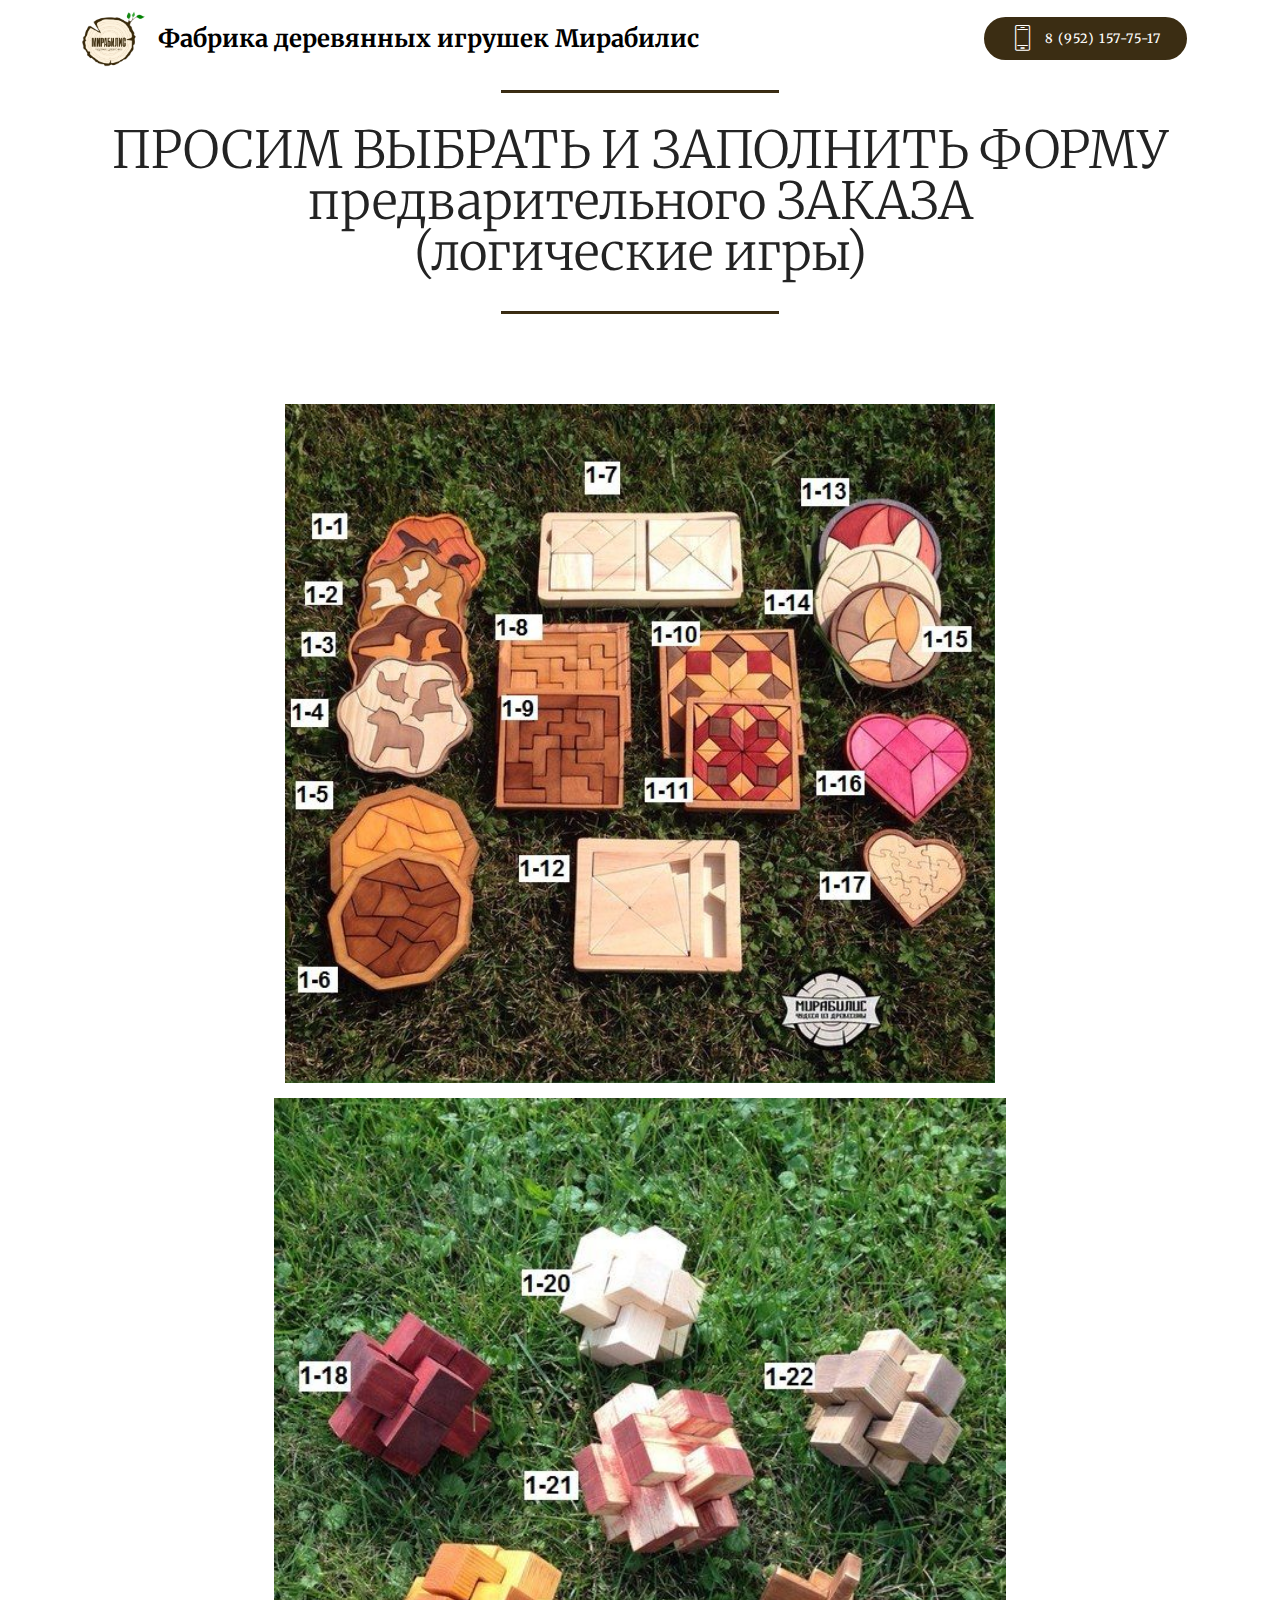
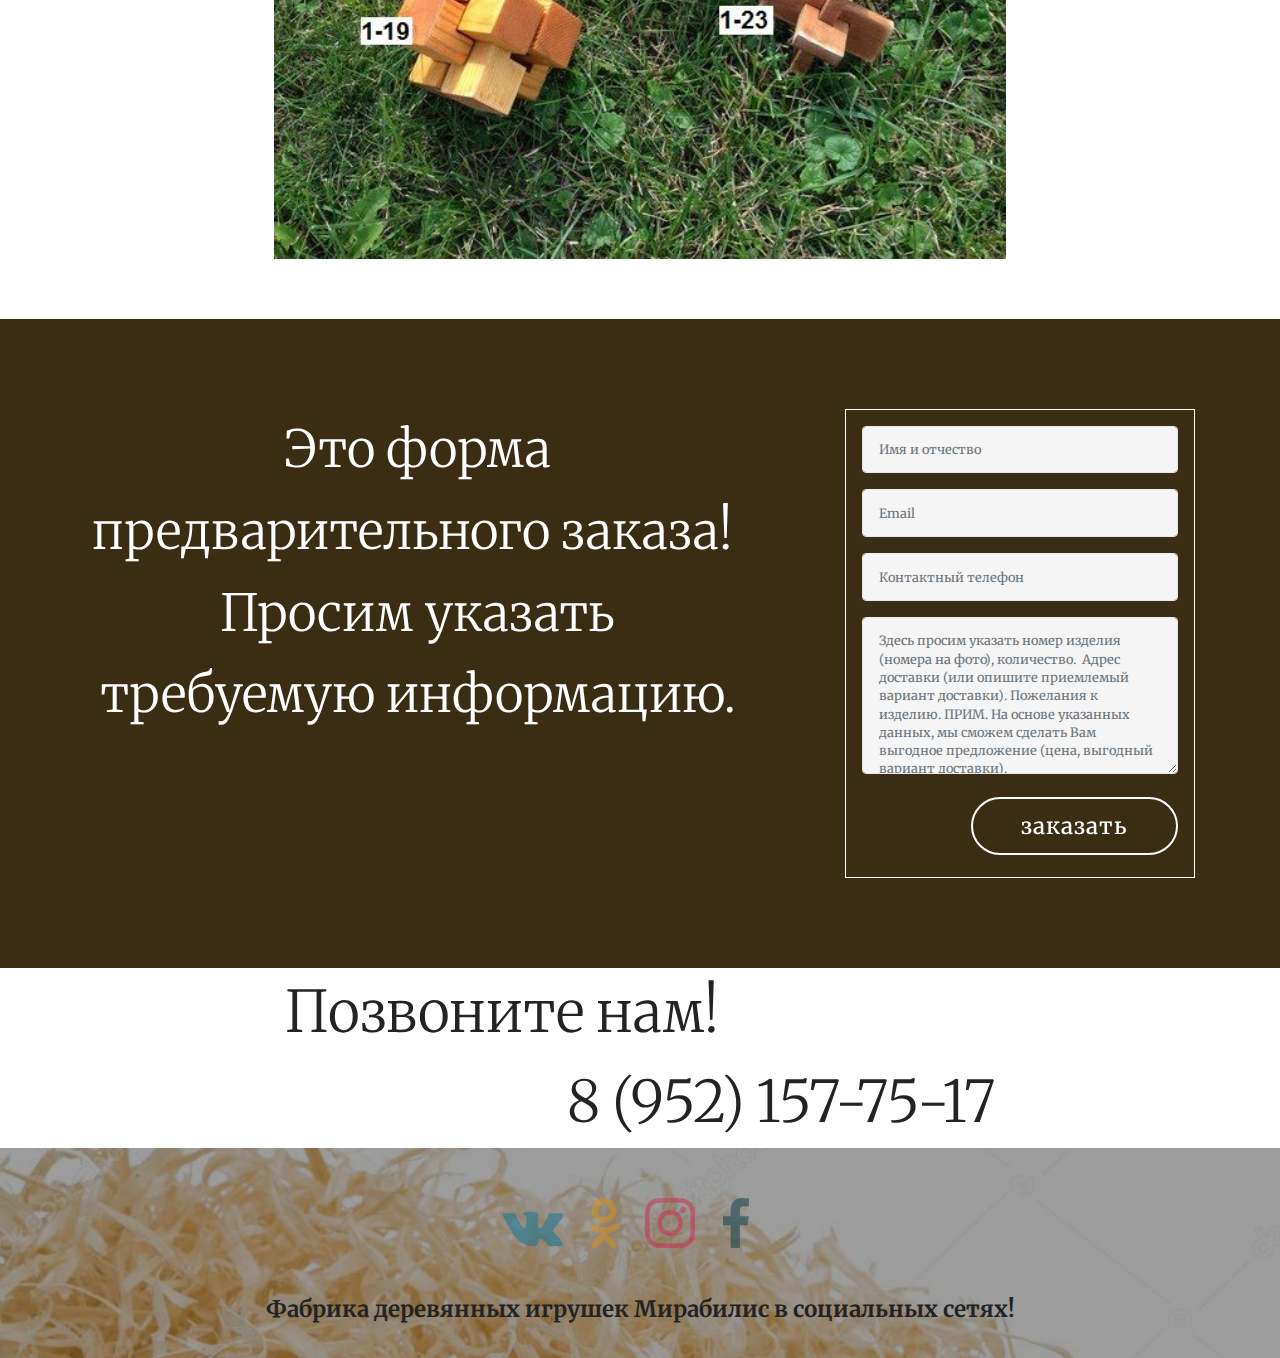
<file: logame.html>
<!DOCTYPE html>
<html >
<head>
  <!-- Site made with Mobirise Website Builder v4.8.6, https://mobirise.com -->
  <meta charset="UTF-8">
  <meta http-equiv="X-UA-Compatible" content="IE=edge">
  <meta name="generator" content="Mobirise v4.8.6, mobirise.com">
  <meta name="viewport" content="width=device-width, initial-scale=1, minimum-scale=1">
  <link rel="shortcut icon" href="assets/images/imgonline-com-ua-transparent-backgr-wrxw4hwilqjk6lz-1549x1437.png" type="image/x-icon">
  <meta name="description" content="Производство деревянных развивающих игрушек, логических игр (преимущественно, кедр). Оптовые поставки.  Производство расположено в городе Томск, Россия.  Доставка - по всей территории России и миру. 8 (952) 157-75-17; mirabilis_2014@mail.ru">
  <title>Логические игры \ ФАБРИКА ДЕРЕВЯННЫХ ИГРУШЕК МИРАБИЛИС</title>
  <link rel="stylesheet" href="assets/web/assets/mobirise-icons/mobirise-icons.css">
  <link rel="stylesheet" href="assets/tether/tether.min.css">
  <link rel="stylesheet" href="assets/bootstrap/css/bootstrap.min.css">
  <link rel="stylesheet" href="assets/bootstrap/css/bootstrap-grid.min.css">
  <link rel="stylesheet" href="assets/bootstrap/css/bootstrap-reboot.min.css">
  <link rel="stylesheet" href="assets/dropdown/css/style.css">
  <link rel="stylesheet" href="assets/socicon/css/styles.css">
  <link rel="stylesheet" href="assets/theme/css/style.css">
  <link rel="stylesheet" href="assets/mobirise/css/mbr-additional.css" type="text/css">
  
  
  
</head>
<body>
  <section class="menu cid-r5vRPMIe0Z" once="menu" id="menu1-12">

    

    <nav class="navbar navbar-expand beta-menu navbar-dropdown align-items-center navbar-fixed-top navbar-toggleable-sm">
        <button class="navbar-toggler navbar-toggler-right" type="button" data-toggle="collapse" data-target="#navbarSupportedContent" aria-controls="navbarSupportedContent" aria-expanded="false" aria-label="Toggle navigation">
            <div class="hamburger">
                <span></span>
                <span></span>
                <span></span>
                <span></span>
            </div>
        </button>
        <div class="menu-logo">
            <div class="navbar-brand">
                <span class="navbar-logo">
                    <a href="index.html">
                         <img src="assets/images/imgonline-com-ua-transparent-backgr-wrxw4hwilqjk6lz-1549x1437.png" alt="Mobirise" title="" style="height: 3.8rem;">
                    </a>
                </span>
                <span class="navbar-caption-wrap"><a class="navbar-caption text-black display-5" href="index.html">Фабрика деревянных игрушек Мирабилис<br></a></span>
            </div>
        </div>
        <div class="collapse navbar-collapse" id="navbarSupportedContent">
            
            <div class="navbar-buttons mbr-section-btn"><a class="btn btn-sm btn-secondary display-7" href="index.html#header15-1"><span class="mbri-mobile2 mbr-iconfont mbr-iconfont-btn"></span>
                    8 (952) 157-75-17</a></div>
        </div>
    </nav>
</section>

<section class="engine"><a href="https://mobirise.info/c">free site builder</a></section><section class="mbr-section article content9 cid-r5BO2FyLYJ" id="content9-1p">
    
     

    <div class="container">
        <div class="inner-container" style="width: 100%;">
            <hr class="line" style="width: 25%;">
            <div class="section-text align-center mbr-fonts-style display-2">ПРОСИМ ВЫБРАТЬ И ЗАПОЛНИТЬ ФОРМУ предварительного ЗАКАЗА
<div>(логические игры)</div></div>
            <hr class="line" style="width: 25%;">
        </div>
        </div>
</section>

<section class="cid-r5AT3Ldy6C" id="image2-1i">

    

    <figure class="mbr-figure container">
        <div class="image-block" style="width: 64%;">
            <img src="assets/images/d9xgd1amskk-2-604x578.jpg" alt="Mobirise" title="">
            
        </div>
    </figure>
</section>

<section class="cid-r5AXDlpSJz" id="image2-1j">

    

    <figure class="mbr-figure container">
        <div class="image-block" style="width: 66%;">
            <img src="assets/images/9od-3ar4woi-1-582x604.jpg" alt="Mobirise" title="">
            
        </div>
    </figure>
</section>

<section class="cid-r5AOyjvGnQ" id="header15-1f">

    

    

    <div class="container align-right">
<div class="row">
    <div class="mbr-white col-lg-8 col-md-7 content-container">
        
        <p class="mbr-text pb-3 mbr-fonts-style display-2">Это форма предварительного заказа!&nbsp;<br>Просим указать требуемую информацию.
        </p>
    </div>
    <div class="col-lg-4 col-md-5">
    <div class="form-container">
        <div class="media-container-column" data-form-type="formoid">
            <div data-form-alert="" hidden="" class="align-center">Спасибо! В ближайшее время наш менеджер свяжется с Вами для согласования деталей заказа!</div>
            <form class="mbr-form" action="https://mobirise.com/" method="post" data-form-title="Mobirise Form"><input type="hidden" name="email" data-form-email="true" value="KzhWF1SPnU+n+WFDkiADNS9SPm/OyL94p3O+UVH7rcOntcSqgJtIYZUw987kVSWYm8zJmdYVyZ0Dka2w0pKF84Wcc6xECwEHBQCAdo9Xl5H9LBEFYJdzdTK7yaqYxjA8">
                <div data-for="name">
                    <div class="form-group">
                        <input type="text" class="form-control px-3" name="name" data-form-field="Name" placeholder="Имя и отчество" required="" id="name-header15-1f">
                    </div>
                </div>
                <div data-for="email">
                    <div class="form-group">
                        <input type="email" class="form-control px-3" name="email" data-form-field="Email" placeholder="Email" required="" id="email-header15-1f">
                    </div>
                </div>
                <div data-for="phone">
                    <div class="form-group">
                        <input type="tel" class="form-control px-3" name="phone" data-form-field="Phone" placeholder="Контактный телефон" id="phone-header15-1f">
                    </div>
                </div>
                <div class="form-group" data-for="message">
                    <textarea type="text" class="form-control px-3" name="message" rows="7" placeholder="Здесь просим указать номер изделия (номера на фото), количество.  Адрес доставки (или опишите приемлемый вариант доставки). Пожелания к изделию. ПРИМ. На основе указанных данных, мы сможем сделать Вам выгодное предложение (цена, выгодный вариант доставки)." data-form-field="Message" id="message-header15-1f"></textarea>
                </div>
                <span class="input-group-btn"><button href="" type="submit" class="btn btn-form btn-white-outline display-4">заказать</button></span>
            </form>
        </div>
    </div>
    </div>
</div>
    </div>
    
</section>

<section class="mbr-section content4 cid-r5AOBPRLp8" id="content4-1g">

    

    <div class="container">
        <div class="media-container-row">
            <div class="title col-12 col-md-8">
                <h2 class="align-center pb-3 mbr-fonts-style display-1">Позвоните нам!<br></h2>
                <h3 class="mbr-section-subtitle align-center mbr-light mbr-fonts-style display-1">8 (952) 157-75-17</h3>
                
            </div>
        </div>
    </div>
</section>

<section once="" class="cid-r5AdHw16kQ" id="footer7-10">

    

    <div class="mbr-overlay" style="opacity: 0.5; background-color: rgb(60, 60, 60);"></div>

    <div class="container">
        <div class="media-container-row align-center mbr-white">
            <div class="row row-links">
                <ul class="foot-menu">
                    
                    
                    
                    
                    
                <li class="foot-menu-item mbr-fonts-style display-7"></li><li class="foot-menu-item mbr-fonts-style display-7"></li><li class="foot-menu-item mbr-fonts-style display-7"></li><li class="foot-menu-item mbr-fonts-style display-7"></li><li class="foot-menu-item mbr-fonts-style display-7"></li></ul>
            </div>
            <div class="row social-row">
                <div class="social-list align-right pb-2">
                    
                    
                    
                    
                    
                    
                <div class="soc-item">
                        <a href="https://vk.com/mirabilis_tomsk" target="_blank">
                            <span class="mbr-iconfont mbr-iconfont-social socicon-vkontakte socicon" style="color: rgb(15, 118, 153); font-size: 60px; fill: rgb(15, 118, 153);"></span>
                        </a>
                    </div><div class="soc-item">
                        <a href="https://www.ok.ru/group/53175939367127" target="_blank">
                            <span class="mbr-iconfont mbr-iconfont-social socicon-odnoklassniki socicon" style="color: rgb(217, 146, 26); font-size: 50px; fill: rgb(217, 146, 26);"></span>
                        </a>
                    </div><div class="soc-item">
                        <a href="https://www.instagram.com/mirabilis_tomsk" target="_blank">
                            <span class="mbr-iconfont mbr-iconfont-social socicon-instagram socicon" style="color: rgb(204, 41, 82); font-size: 50px; fill: rgb(204, 41, 82);"></span>
                        </a>
                    </div><div class="soc-item">
                        <a href="https://www.facebook.com/mirabilis2014/" target="_blank">
                            <span class="mbr-iconfont mbr-iconfont-social socicon-facebook socicon" style="color: rgb(7, 59, 76); font-size: 50px; fill: rgb(7, 59, 76);"></span>
                        </a>
                    </div><div class="soc-item">
                        <a href="https://plus.google.com/u/0/+Mobirise" target="_blank">
                            <span class="mbr-iconfont mbr-iconfont-social socicon-googleplus socicon" style="font-size: 1px;"></span>
                        </a>
                    </div></div>
            </div>
            <div class="row row-copirayt">
                <p class="mbr-text mb-0 mbr-fonts-style mbr-white align-center display-4"><strong>Фабрика деревянных игрушек Мирабилис в социальных сетях!</strong></p>
            </div>
        </div>
    </div>
</section>


  <script src="assets/web/assets/jquery/jquery.min.js"></script>
  <script src="assets/popper/popper.min.js"></script>
  <script src="assets/tether/tether.min.js"></script>
  <script src="assets/bootstrap/js/bootstrap.min.js"></script>
  <script src="assets/smoothscroll/smooth-scroll.js"></script>
  <script src="assets/dropdown/js/script.min.js"></script>
  <script src="assets/touchswipe/jquery.touch-swipe.min.js"></script>
  <script src="assets/theme/js/script.js"></script>
  <script src="assets/formoid/formoid.min.js"></script>
  
  
</body>
</html>
</file>
<file: assets/web/assets/mobirise-icons/mobirise-icons.css>
@font-face {
  font-family: 'MobiriseIcons';
  src:  url('mobirise-icons.eot?spat4u');
  src:  url('mobirise-icons.eot?spat4u#iefix') format('embedded-opentype'),
    url('mobirise-icons.ttf?spat4u') format('truetype'),
    url('mobirise-icons.woff?spat4u') format('woff'),
    url('mobirise-icons.svg?spat4u#MobiriseIcons') format('svg');
  font-weight: normal;
  font-style: normal;
}

[class^="mbri-"], [class*=" mbri-"] {
  /* use !important to prevent issues with browser extensions that change fonts */
  font-family: MobiriseIcons !important;
  speak: none;
  font-style: normal;
  font-weight: normal;
  font-variant: normal;
  text-transform: none;
  line-height: 1;

  /* Better Font Rendering =========== */
  -webkit-font-smoothing: antialiased;
  -moz-osx-font-smoothing: grayscale;
}

.mbri-add-submenu:before {
  content: "\e900";
}
.mbri-alert:before {
  content: "\e901";
}
.mbri-align-center:before {
  content: "\e902";
}
.mbri-align-justify:before {
  content: "\e903";
}
.mbri-align-left:before {
  content: "\e904";
}
.mbri-align-right:before {
  content: "\e905";
}
.mbri-android:before {
  content: "\e906";
}
.mbri-apple:before {
  content: "\e907";
}
.mbri-arrow-down:before {
  content: "\e908";
}
.mbri-arrow-next:before {
  content: "\e909";
}
.mbri-arrow-prev:before {
  content: "\e90a";
}
.mbri-arrow-up:before {
  content: "\e90b";
}
.mbri-bold:before {
  content: "\e90c";
}
.mbri-bookmark:before {
  content: "\e90d";
}
.mbri-bootstrap:before {
  content: "\e90e";
}
.mbri-briefcase:before {
  content: "\e90f";
}
.mbri-browse:before {
  content: "\e910";
}
.mbri-bulleted-list:before {
  content: "\e911";
}
.mbri-calendar:before {
  content: "\e912";
}
.mbri-camera:before {
  content: "\e913";
}
.mbri-cart-add:before {
  content: "\e914";
}
.mbri-cart-full:before {
  content: "\e915";
}
.mbri-cash:before {
  content: "\e916";
}
.mbri-change-style:before {
  content: "\e917";
}
.mbri-chat:before {
  content: "\e918";
}
.mbri-clock:before {
  content: "\e919";
}
.mbri-close:before {
  content: "\e91a";
}
.mbri-cloud:before {
  content: "\e91b";
}
.mbri-code:before {
  content: "\e91c";
}
.mbri-contact-form:before {
  content: "\e91d";
}
.mbri-credit-card:before {
  content: "\e91e";
}
.mbri-cursor-click:before {
  content: "\e91f";
}
.mbri-cust-feedback:before {
  content: "\e920";
}
.mbri-database:before {
  content: "\e921";
}
.mbri-delivery:before {
  content: "\e922";
}
.mbri-desktop:before {
  content: "\e923";
}
.mbri-devices:before {
  content: "\e924";
}
.mbri-down:before {
  content: "\e925";
}
.mbri-download:before {
  content: "\e989";
}
.mbri-drag-n-drop:before {
  content: "\e927";
}
.mbri-drag-n-drop2:before {
  content: "\e928";
}
.mbri-edit:before {
  content: "\e929";
}
.mbri-edit2:before {
  content: "\e92a";
}
.mbri-error:before {
  content: "\e92b";
}
.mbri-extension:before {
  content: "\e92c";
}
.mbri-features:before {
  content: "\e92d";
}
.mbri-file:before {
  content: "\e92e";
}
.mbri-flag:before {
  content: "\e92f";
}
.mbri-folder:before {
  content: "\e930";
}
.mbri-gift:before {
  content: "\e931";
}
.mbri-github:before {
  content: "\e932";
}
.mbri-globe:before {
  content: "\e933";
}
.mbri-globe-2:before {
  content: "\e934";
}
.mbri-growing-chart:before {
  content: "\e935";
}
.mbri-hearth:before {
  content: "\e936";
}
.mbri-help:before {
  content: "\e937";
}
.mbri-home:before {
  content: "\e938";
}
.mbri-hot-cup:before {
  content: "\e939";
}
.mbri-idea:before {
  content: "\e93a";
}
.mbri-image-gallery:before {
  content: "\e93b";
}
.mbri-image-slider:before {
  content: "\e93c";
}
.mbri-info:before {
  content: "\e93d";
}
.mbri-italic:before {
  content: "\e93e";
}
.mbri-key:before {
  content: "\e93f";
}
.mbri-laptop:before {
  content: "\e940";
}
.mbri-layers:before {
  content: "\e941";
}
.mbri-left-right:before {
  content: "\e942";
}
.mbri-left:before {
  content: "\e943";
}
.mbri-letter:before {
  content: "\e944";
}
.mbri-like:before {
  content: "\e945";
}
.mbri-link:before {
  content: "\e946";
}
.mbri-lock:before {
  content: "\e947";
}
.mbri-login:before {
  content: "\e948";
}
.mbri-logout:before {
  content: "\e949";
}
.mbri-magic-stick:before {
  content: "\e94a";
}
.mbri-map-pin:before {
  content: "\e94b";
}
.mbri-menu:before {
  content: "\e94c";
}
.mbri-mobile:before {
  content: "\e94d";
}
.mbri-mobile2:before {
  content: "\e94e";
}
.mbri-mobirise:before {
  content: "\e94f";
}
.mbri-more-horizontal:before {
  content: "\e950";
}
.mbri-more-vertical:before {
  content: "\e951";
}
.mbri-music:before {
  content: "\e952";
}
.mbri-new-file:before {
  content: "\e953";
}
.mbri-numbered-list:before {
  content: "\e954";
}
.mbri-opened-folder:before {
  content: "\e955";
}
.mbri-pages:before {
  content: "\e956";
}
.mbri-paper-plane:before {
  content: "\e957";
}
.mbri-paperclip:before {
  content: "\e958";
}
.mbri-photo:before {
  content: "\e959";
}
.mbri-photos:before {
  content: "\e95a";
}
.mbri-pin:before {
  content: "\e95b";
}
.mbri-play:before {
  content: "\e95c";
}
.mbri-plus:before {
  content: "\e95d";
}
.mbri-preview:before {
  content: "\e95e";
}
.mbri-print:before {
  content: "\e95f";
}
.mbri-protect:before {
  content: "\e960";
}
.mbri-question:before {
  content: "\e961";
}
.mbri-quote-left:before {
  content: "\e962";
}
.mbri-quote-right:before {
  content: "\e963";
}
.mbri-refresh:before {
  content: "\e964";
}
.mbri-responsive:before {
  content: "\e965";
}
.mbri-right:before {
  content: "\e966";
}
.mbri-rocket:before {
  content: "\e967";
}
.mbri-sad-face:before {
  content: "\e968";
}
.mbri-sale:before {
  content: "\e969";
}
.mbri-save:before {
  content: "\e96a";
}
.mbri-search:before {
  content: "\e96b";
}
.mbri-setting:before {
  content: "\e96c";
}
.mbri-setting2:before {
  content: "\e96d";
}
.mbri-setting3:before {
  content: "\e96e";
}
.mbri-share:before {
  content: "\e96f";
}
.mbri-shopping-bag:before {
  content: "\e970";
}
.mbri-shopping-basket:before {
  content: "\e971";
}
.mbri-shopping-cart:before {
  content: "\e972";
}
.mbri-sites:before {
  content: "\e973";
}
.mbri-smile-face:before {
  content: "\e974";
}
.mbri-speed:before {
  content: "\e975";
}
.mbri-star:before {
  content: "\e976";
}
.mbri-success:before {
  content: "\e977";
}
.mbri-sun:before {
  content: "\e978";
}
.mbri-sun2:before {
  content: "\e979";
}
.mbri-tablet:before {
  content: "\e97a";
}
.mbri-tablet-vertical:before {
  content: "\e97b";
}
.mbri-target:before {
  content: "\e97c";
}
.mbri-timer:before {
  content: "\e97d";
}
.mbri-to-ftp:before {
  content: "\e97e";
}
.mbri-to-local-drive:before {
  content: "\e97f";
}
.mbri-touch-swipe:before {
  content: "\e980";
}
.mbri-touch:before {
  content: "\e981";
}
.mbri-trash:before {
  content: "\e982";
}
.mbri-underline:before {
  content: "\e983";
}
.mbri-unlink:before {
  content: "\e984";
}
.mbri-unlock:before {
  content: "\e985";
}
.mbri-up-down:before {
  content: "\e986";
}
.mbri-up:before {
  content: "\e987";
}
.mbri-update:before {
  content: "\e988";
}
.mbri-upload:before {
 content: "\e926"; 
}
.mbri-user:before {
  content: "\e98a";
}
.mbri-user2:before {
  content: "\e98b";
}
.mbri-users:before {
  content: "\e98c";
}
.mbri-video:before {
  content: "\e98d";
}
.mbri-video-play:before {
  content: "\e98e";
}
.mbri-watch:before {
  content: "\e98f";
}
.mbri-website-theme:before {
  content: "\e990";
}
.mbri-wifi:before {
  content: "\e991";
}
.mbri-windows:before {
  content: "\e992";
}
.mbri-zoom-out:before {
  content: "\e993";
}
.mbri-redo:before {
  content: "\e994";
}
.mbri-undo:before {
  content: "\e995";
}
</file>
<file: assets/socicon/css/styles.css>
@charset "UTF-8";

@font-face {
  font-family: "socicon";
  src:url("../fonts/socicon.eot");
  src:url("../fonts/socicon.eot?#iefix") format("embedded-opentype"),
    url("../fonts/socicon.woff") format("woff"),
    url("../fonts/socicon.ttf") format("truetype"),
    url("../fonts/socicon.svg#socicon") format("svg");
  font-weight: normal;
  font-style: normal;

}

[data-icon]:before {
  font-family: "socicon" !important;
  content: attr(data-icon);
  font-style: normal !important;
  font-weight: normal !important;
  font-variant: normal !important;
  text-transform: none !important;
  speak: none;
  line-height: 1;
  -webkit-font-smoothing: antialiased;
  -moz-osx-font-smoothing: grayscale;
}

[class^="socicon-"]:before,
[class*=" socicon-"]:before {
  font-family: "socicon" !important;
  font-style: normal !important;
  font-weight: normal !important;
  font-variant: normal !important;
  text-transform: none !important;
  speak: none;
  line-height: 1;
  -webkit-font-smoothing: antialiased;
  -moz-osx-font-smoothing: grayscale;
}

.socicon-modelmayhem:before {
  content: "\e000";
}
.socicon-mixcloud:before {
  content: "\e001";
}
.socicon-drupal:before {
  content: "\e002";
}
.socicon-swarm:before {
  content: "\e003";
}
.socicon-istock:before {
  content: "\e004";
}
.socicon-yammer:before {
  content: "\e005";
}
.socicon-ello:before {
  content: "\e006";
}
.socicon-stackoverflow:before {
  content: "\e007";
}
.socicon-persona:before {
  content: "\e008";
}
.socicon-triplej:before {
  content: "\e009";
}
.socicon-houzz:before {
  content: "\e00a";
}
.socicon-rss:before {
  content: "\e00b";
}
.socicon-paypal:before {
  content: "\e00c";
}
.socicon-odnoklassniki:before {
  content: "\e00d";
}
.socicon-airbnb:before {
  content: "\e00e";
}
.socicon-periscope:before {
  content: "\e00f";
}
.socicon-outlook:before {
  content: "\e010";
}
.socicon-coderwall:before {
  content: "\e011";
}
.socicon-tripadvisor:before {
  content: "\e012";
}
.socicon-appnet:before {
  content: "\e013";
}
.socicon-goodreads:before {
  content: "\e014";
}
.socicon-tripit:before {
  content: "\e015";
}
.socicon-lanyrd:before {
  content: "\e016";
}
.socicon-slideshare:before {
  content: "\e017";
}
.socicon-buffer:before {
  content: "\e018";
}
.socicon-disqus:before {
  content: "\e019";
}
.socicon-vkontakte:before {
  content: "\e01a";
}
.socicon-whatsapp:before {
  content: "\e01b";
}
.socicon-patreon:before {
  content: "\e01c";
}
.socicon-storehouse:before {
  content: "\e01d";
}
.socicon-pocket:before {
  content: "\e01e";
}
.socicon-mail:before {
  content: "\e01f";
}
.socicon-blogger:before {
  content: "\e020";
}
.socicon-technorati:before {
  content: "\e021";
}
.socicon-reddit:before {
  content: "\e022";
}
.socicon-dribbble:before {
  content: "\e023";
}
.socicon-stumbleupon:before {
  content: "\e024";
}
.socicon-digg:before {
  content: "\e025";
}
.socicon-envato:before {
  content: "\e026";
}
.socicon-behance:before {
  content: "\e027";
}
.socicon-delicious:before {
  content: "\e028";
}
.socicon-deviantart:before {
  content: "\e029";
}
.socicon-forrst:before {
  content: "\e02a";
}
.socicon-play:before {
  content: "\e02b";
}
.socicon-zerply:before {
  content: "\e02c";
}
.socicon-wikipedia:before {
  content: "\e02d";
}
.socicon-apple:before {
  content: "\e02e";
}
.socicon-flattr:before {
  content: "\e02f";
}
.socicon-github:before {
  content: "\e030";
}
.socicon-renren:before {
  content: "\e031";
}
.socicon-friendfeed:before {
  content: "\e032";
}
.socicon-newsvine:before {
  content: "\e033";
}
.socicon-identica:before {
  content: "\e034";
}
.socicon-bebo:before {
  content: "\e035";
}
.socicon-zynga:before {
  content: "\e036";
}
.socicon-steam:before {
  content: "\e037";
}
.socicon-xbox:before {
  content: "\e038";
}
.socicon-windows:before {
  content: "\e039";
}
.socicon-qq:before {
  content: "\e03a";
}
.socicon-douban:before {
  content: "\e03b";
}
.socicon-meetup:before {
  content: "\e03c";
}
.socicon-playstation:before {
  content: "\e03d";
}
.socicon-android:before {
  content: "\e03e";
}
.socicon-snapchat:before {
  content: "\e03f";
}
.socicon-twitter:before {
  content: "\e040";
}
.socicon-facebook:before {
  content: "\e041";
}
.socicon-googleplus:before {
  content: "\e042";
}
.socicon-pinterest:before {
  content: "\e043";
}
.socicon-foursquare:before {
  content: "\e044";
}
.socicon-yahoo:before {
  content: "\e045";
}
.socicon-skype:before {
  content: "\e046";
}
.socicon-yelp:before {
  content: "\e047";
}
.socicon-feedburner:before {
  content: "\e048";
}
.socicon-linkedin:before {
  content: "\e049";
}
.socicon-viadeo:before {
  content: "\e04a";
}
.socicon-xing:before {
  content: "\e04b";
}
.socicon-myspace:before {
  content: "\e04c";
}
.socicon-soundcloud:before {
  content: "\e04d";
}
.socicon-spotify:before {
  content: "\e04e";
}
.socicon-grooveshark:before {
  content: "\e04f";
}
.socicon-lastfm:before {
  content: "\e050";
}
.socicon-youtube:before {
  content: "\e051";
}
.socicon-vimeo:before {
  content: "\e052";
}
.socicon-dailymotion:before {
  content: "\e053";
}
.socicon-vine:before {
  content: "\e054";
}
.socicon-flickr:before {
  content: "\e055";
}
.socicon-500px:before {
  content: "\e056";
}
.socicon-wordpress:before {
  content: "\e058";
}
.socicon-tumblr:before {
  content: "\e059";
}
.socicon-twitch:before {
  content: "\e05a";
}
.socicon-8tracks:before {
  content: "\e05b";
}
.socicon-amazon:before {
  content: "\e05c";
}
.socicon-icq:before {
  content: "\e05d";
}
.socicon-smugmug:before {
  content: "\e05e";
}
.socicon-ravelry:before {
  content: "\e05f";
}
.socicon-weibo:before {
  content: "\e060";
}
.socicon-baidu:before {
  content: "\e061";
}
.socicon-angellist:before {
  content: "\e062";
}
.socicon-ebay:before {
  content: "\e063";
}
.socicon-imdb:before {
  content: "\e064";
}
.socicon-stayfriends:before {
  content: "\e065";
}
.socicon-residentadvisor:before {
  content: "\e066";
}
.socicon-google:before {
  content: "\e067";
}
.socicon-yandex:before {
  content: "\e068";
}
.socicon-sharethis:before {
  content: "\e069";
}
.socicon-bandcamp:before {
  content: "\e06a";
}
.socicon-itunes:before {
  content: "\e06b";
}
.socicon-deezer:before {
  content: "\e06c";
}
.socicon-telegram:before {
  content: "\e06e";
}
.socicon-openid:before {
  content: "\e06f";
}
.socicon-amplement:before {
  content: "\e070";
}
.socicon-viber:before {
  content: "\e071";
}
.socicon-zomato:before {
  content: "\e072";
}
.socicon-draugiem:before {
  content: "\e074";
}
.socicon-endomodo:before {
  content: "\e075";
}
.socicon-filmweb:before {
  content: "\e076";
}
.socicon-stackexchange:before {
  content: "\e077";
}
.socicon-wykop:before {
  content: "\e078";
}
.socicon-teamspeak:before {
  content: "\e079";
}
.socicon-teamviewer:before {
  content: "\e07a";
}
.socicon-ventrilo:before {
  content: "\e07b";
}
.socicon-younow:before {
  content: "\e07c";
}
.socicon-raidcall:before {
  content: "\e07d";
}
.socicon-mumble:before {
  content: "\e07e";
}
.socicon-medium:before {
  content: "\e06d";
}
.socicon-bebee:before {
  content: "\e07f";
}
.socicon-hitbox:before {
  content: "\e080";
}
.socicon-reverbnation:before {
  content: "\e081";
}
.socicon-formulr:before {
  content: "\e082";
}
.socicon-instagram:before {
  content: "\e057";
}
.socicon-battlenet:before {
  content: "\e083";
}
.socicon-chrome:before {
  content: "\e084";
}
.socicon-discord:before {
  content: "\e086";
}
.socicon-issuu:before {
  content: "\e087";
}
.socicon-macos:before {
  content: "\e088";
}
.socicon-firefox:before {
  content: "\e089";
}
.socicon-opera:before {
  content: "\e08d";
}
.socicon-keybase:before {
  content: "\e090";
}
.socicon-alliance:before {
  content: "\e091";
}
.socicon-livejournal:before {
  content: "\e092";
}
.socicon-googlephotos:before {
  content: "\e093";
}
.socicon-horde:before {
  content: "\e094";
}
.socicon-etsy:before {
  content: "\e095";
}
.socicon-zapier:before {
  content: "\e096";
}
.socicon-google-scholar:before {
  content: "\e097";
}
.socicon-researchgate:before {
  content: "\e098";
}
.socicon-wechat:before {
  content: "\e099";
}
.socicon-strava:before {
  content: "\e09a";
}
.socicon-line:before {
  content: "\e09b";
}
.socicon-lyft:before {
  content: "\e09c";
}
.socicon-uber:before {
  content: "\e09d";
}
.socicon-songkick:before {
  content: "\e09e";
}
.socicon-viewbug:before {
  content: "\e09f";
}
.socicon-googlegroups:before {
  content: "\e0a0";
}
.socicon-quora:before {
  content: "\e073";
}
.socicon-diablo:before {
  content: "\e085";
}
.socicon-blizzard:before {
  content: "\e0a1";
}
.socicon-hearthstone:before {
  content: "\e08b";
}
.socicon-heroes:before {
  content: "\e08a";
}
.socicon-overwatch:before {
  content: "\e08c";
}
.socicon-warcraft:before {
  content: "\e08e";
}
.socicon-starcraft:before {
  content: "\e08f";
}
.socicon-beam:before {
  content: "\e0a2";
}
.socicon-curse:before {
  content: "\e0a3";
}
.socicon-player:before {
  content: "\e0a4";
}
.socicon-streamjar:before {
  content: "\e0a5";
}
.socicon-nintendo:before {
  content: "\e0a6";
}
.socicon-hellocoton:before {
  content: "\e0a7";
}
</file>
<file: assets/dropdown/css/style.css>
.navbar-dropdown {
  left: 0;
  padding: 0;
  position: absolute;
  right: 0;
  top: 0;
  transition: all 0.45s ease;
  z-index: 1030;
  background: #282828; }
  .navbar-dropdown .navbar-logo {
    margin-right: 0.8rem;
    transition: margin 0.3s ease-in-out;
    vertical-align: middle; }
    .navbar-dropdown .navbar-logo img {
      height: 3.125rem;
      transition: all 0.3s ease-in-out; }
    .navbar-dropdown .navbar-logo.mbr-iconfont {
      font-size: 3.125rem;
      line-height: 3.125rem; }
  .navbar-dropdown .navbar-caption {
    font-weight: 700;
    white-space: normal;
    vertical-align: -4px;
    line-height: 3.125rem !important; }
    .navbar-dropdown .navbar-caption, .navbar-dropdown .navbar-caption:hover {
      color: inherit;
      text-decoration: none; }
  .navbar-dropdown .mbr-iconfont + .navbar-caption {
    vertical-align: -1px; }
  .navbar-dropdown.navbar-fixed-top {
    position: fixed; }
  .navbar-dropdown .navbar-brand span {
    vertical-align: -4px; }
  .navbar-dropdown.bg-color.transparent {
    background: none; }
  .navbar-dropdown.navbar-short .navbar-brand {
    padding: 0.625rem 0; }
    .navbar-dropdown.navbar-short .navbar-brand span {
      vertical-align: -1px; }
  .navbar-dropdown.navbar-short .navbar-caption {
    line-height: 2.375rem !important;
    vertical-align: -2px; }
  .navbar-dropdown.navbar-short .navbar-logo {
    margin-right: 0.5rem; }
    .navbar-dropdown.navbar-short .navbar-logo img {
      height: 2.375rem; }
    .navbar-dropdown.navbar-short .navbar-logo.mbr-iconfont {
      font-size: 2.375rem;
      line-height: 2.375rem; }
  .navbar-dropdown.navbar-short .mbr-table-cell {
    height: 3.625rem; }
  .navbar-dropdown .navbar-close {
    left: 0.6875rem;
    position: fixed;
    top: 0.75rem;
    z-index: 1000; }
  .navbar-dropdown .hamburger-icon {
    content: "";
    display: inline-block;
    vertical-align: middle;
    width: 16px;
    -webkit-box-shadow: 0 -6px 0 1px #282828,0 0 0 1px #282828,0 6px 0 1px #282828;
    -moz-box-shadow: 0 -6px 0 1px #282828,0 0 0 1px #282828,0 6px 0 1px #282828;
    box-shadow: 0 -6px 0 1px #282828,0 0 0 1px #282828,0 6px 0 1px #282828; }

.dropdown-menu .dropdown-toggle[data-toggle="dropdown-submenu"]::after {
  border-bottom: 0.35em solid transparent;
  border-left: 0.35em solid;
  border-right: 0;
  border-top: 0.35em solid transparent;
  margin-left: 0.3rem; }

.dropdown-menu .dropdown-item:focus {
  outline: 0; }

.nav-dropdown {
  font-size: 0.75rem;
  font-weight: 500;
  height: auto !important; }
  .nav-dropdown .nav-btn {
    padding-left: 1rem; }
  .nav-dropdown .link {
    margin: .667em 1.667em;
    font-weight: 500;
    padding: 0;
    transition: color .2s ease-in-out; }
    .nav-dropdown .link.dropdown-toggle {
      margin-right: 2.583em; }
      .nav-dropdown .link.dropdown-toggle::after {
        margin-left: .25rem;
        border-top: 0.35em solid;
        border-right: 0.35em solid transparent;
        border-left: 0.35em solid transparent;
        border-bottom: 0; }
      .nav-dropdown .link.dropdown-toggle[aria-expanded="true"] {
        margin: 0;
        padding: 0.667em 3.263em  0.667em 1.667em; }
  .nav-dropdown .link::after,
  .nav-dropdown .dropdown-item::after {
    color: inherit; }
  .nav-dropdown .btn {
    font-size: 0.75rem;
    font-weight: 700;
    letter-spacing: 0;
    margin-bottom: 0;
    padding-left: 1.25rem;
    padding-right: 1.25rem; }
  .nav-dropdown .dropdown-menu {
    border-radius: 0;
    border: 0;
    left: 0;
    margin: 0;
    padding-bottom: 1.25rem;
    padding-top: 1.25rem;
    position: relative; }
  .nav-dropdown .dropdown-submenu {
    margin-left: 0.125rem;
    top: 0; }
  .nav-dropdown .dropdown-item {
    font-weight: 500;
    line-height: 2;
    padding: 0.3846em 4.615em 0.3846em 1.5385em;
    position: relative;
    transition: color .2s ease-in-out, background-color .2s ease-in-out; }
    .nav-dropdown .dropdown-item::after {
      margin-top: -0.3077em;
      position: absolute;
      right: 1.1538em;
      top: 50%; }
    .nav-dropdown .dropdown-item:focus, .nav-dropdown .dropdown-item:hover {
      background: none; }

@media (max-width: 767px) {
  .nav-dropdown.navbar-toggleable-sm {
    bottom: 0;
    display: none;
    left: 0;
    overflow-x: hidden;
    position: fixed;
    top: 0;
    transform: translateX(-100%);
    -ms-transform: translateX(-100%);
    -webkit-transform: translateX(-100%);
    width: 18.75rem;
    z-index: 999; } }
.nav-dropdown.navbar-toggleable-xl {
  bottom: 0;
  display: none;
  left: 0;
  overflow-x: hidden;
  position: fixed;
  top: 0;
  transform: translateX(-100%);
  -ms-transform: translateX(-100%);
  -webkit-transform: translateX(-100%);
  width: 18.75rem;
  z-index: 999; }

.nav-dropdown-sm {
  display: block !important;
  overflow-x: hidden;
  overflow: auto;
  padding-top: 3.875rem; }
  .nav-dropdown-sm::after {
    content: "";
    display: block;
    height: 3rem;
    width: 100%; }
  .nav-dropdown-sm.collapse.in ~ .navbar-close {
    display: block !important; }
  .nav-dropdown-sm.collapsing, .nav-dropdown-sm.collapse.in {
    transform: translateX(0);
    -ms-transform: translateX(0);
    -webkit-transform: translateX(0);
    transition: all 0.25s ease-out;
    -webkit-transition: all 0.25s ease-out;
    background: #282828; }
  .nav-dropdown-sm.collapsing[aria-expanded="false"] {
    transform: translateX(-100%);
    -ms-transform: translateX(-100%);
    -webkit-transform: translateX(-100%); }
  .nav-dropdown-sm .nav-item {
    display: block;
    margin-left: 0 !important;
    padding-left: 0; }
  .nav-dropdown-sm .link,
  .nav-dropdown-sm .dropdown-item {
    border-top: 1px dotted rgba(255, 255, 255, 0.1);
    font-size: 0.8125rem;
    line-height: 1.6;
    margin: 0 !important;
    padding: 0.875rem 2.4rem 0.875rem 1.5625rem !important;
    position: relative;
    white-space: normal; }
    .nav-dropdown-sm .link:focus, .nav-dropdown-sm .link:hover,
    .nav-dropdown-sm .dropdown-item:focus,
    .nav-dropdown-sm .dropdown-item:hover {
      background: rgba(0, 0, 0, 0.2) !important;
      color: #c0a375; }
  .nav-dropdown-sm .nav-btn {
    position: relative;
    padding: 1.5625rem 1.5625rem 0 1.5625rem; }
    .nav-dropdown-sm .nav-btn::before {
      border-top: 1px dotted rgba(255, 255, 255, 0.1);
      content: "";
      left: 0;
      position: absolute;
      top: 0;
      width: 100%; }
    .nav-dropdown-sm .nav-btn + .nav-btn {
      padding-top: 0.625rem; }
      .nav-dropdown-sm .nav-btn + .nav-btn::before {
        display: none; }
  .nav-dropdown-sm .btn {
    padding: 0.625rem 0; }
  .nav-dropdown-sm .dropdown-toggle[data-toggle="dropdown-submenu"]::after {
    margin-left: .25rem;
    border-top: 0.35em solid;
    border-right: 0.35em solid transparent;
    border-left: 0.35em solid transparent;
    border-bottom: 0; }
  .nav-dropdown-sm .dropdown-toggle[data-toggle="dropdown-submenu"][aria-expanded="true"]::after {
    border-top: 0;
    border-right: 0.35em solid transparent;
    border-left: 0.35em solid transparent;
    border-bottom: 0.35em solid; }
  .nav-dropdown-sm .dropdown-menu {
    margin: 0;
    padding: 0;
    position: relative;
    top: 0;
    left: 0;
    width: 100%;
    border: 0;
    float: none;
    border-radius: 0;
    background: none; }
  .nav-dropdown-sm .dropdown-submenu {
    left: 100%;
    margin-left: 0.125rem;
    margin-top: -1.25rem;
    top: 0; }

.navbar-toggleable-sm .nav-dropdown .dropdown-menu {
  position: absolute; }

.navbar-toggleable-sm .nav-dropdown .dropdown-submenu {
  left: 100%;
  margin-left: 0.125rem;
  margin-top: -1.25rem;
  top: 0; }

.navbar-toggleable-sm.opened .nav-dropdown .dropdown-menu {
  position: relative; }

.navbar-toggleable-sm.opened .nav-dropdown .dropdown-submenu {
  left: 0;
  margin-left: 00rem;
  margin-top: 0rem;
  top: 0; }

.is-builder .nav-dropdown.collapsing {
  transition: none !important; }

/*# sourceMappingURL=style.css.map */
</file>
<file: assets/theme/css/style.css>
/*!
 * Mobirise v4 theme (https://mobirise.com/)
 * Copyright 2017 Mobirise
 */section{background-color:#eeeeee}section,.container,.container-fluid{position:relative;word-wrap:break-word}a.mbr-iconfont:hover{text-decoration:none}.article .lead p,.article .lead ul,.article .lead ol,.article .lead pre,.article .lead blockquote{margin-bottom:0}a{font-style:normal;font-weight:400;cursor:pointer}a,a:hover{text-decoration:none}figure{margin-bottom:0}body{color:#232323}h1,h2,h3,h4,h5,h6,.h1,.h2,.h3,.h4,.h5,.h6,.display-1,.display-2,.display-3,.display-4{line-height:1;word-break:break-word;word-wrap:break-word}b,strong{font-weight:bold}blockquote{padding:10px 0 10px 20px;position:relative;border-left:2px solid;border-color:#ff3366}input:-webkit-autofill,input:-webkit-autofill:hover,input:-webkit-autofill:focus,input:-webkit-autofill:active{transition-delay:9999s;transition-property:background-color, color}textarea[type="hidden"]{display:none}body{position:relative}section{background-position:50% 50%;background-repeat:no-repeat;background-size:cover}section .mbr-background-video,section .mbr-background-video-preview{position:absolute;bottom:0;left:0;right:0;top:0}.hidden{visibility:hidden}.mbr-z-index20{z-index:20}/*! Base colors */.mbr-white{color:#ffffff}.mbr-black{color:#000000}.mbr-bg-white{background-color:#ffffff}.mbr-bg-black{background-color:#000000}/*! Text-aligns */.align-left{text-align:left}.align-center{text-align:center}.align-right{text-align:right}@media (max-width: 767px){.align-left,.align-center,.align-right,.mbr-section-btn,.mbr-section-title{text-align:center}}/*! Font-weight  */.mbr-light{font-weight:300}.mbr-regular{font-weight:400}.mbr-semibold{font-weight:500}.mbr-bold{font-weight:700}/*! Media  */.media-size-item{-webkit-flex:1 1 auto;-moz-flex:1 1 auto;-ms-flex:1 1 auto;-o-flex:1 1 auto;flex:1 1 auto}.media-content{-webkit-flex-basis:100%;flex-basis:100%}.media-container-row{display:-ms-flexbox;display:-webkit-flex;display:flex;-webkit-flex-direction:row;-ms-flex-direction:row;flex-direction:row;-webkit-flex-wrap:wrap;-ms-flex-wrap:wrap;flex-wrap:wrap;-webkit-justify-content:center;-ms-flex-pack:center;justify-content:center;-webkit-align-content:center;-ms-flex-line-pack:center;align-content:center;-webkit-align-items:start;-ms-flex-align:start;align-items:start}.media-container-row .media-size-item{width:400px}.media-container-column{display:-ms-flexbox;display:-webkit-flex;display:flex;-webkit-flex-direction:column;-ms-flex-direction:column;flex-direction:column;-webkit-flex-wrap:wrap;-ms-flex-wrap:wrap;flex-wrap:wrap;-webkit-justify-content:center;-ms-flex-pack:center;justify-content:center;-webkit-align-content:center;-ms-flex-line-pack:center;align-content:center;-webkit-align-items:stretch;-ms-flex-align:stretch;align-items:stretch}.media-container-column>*{width:100%}@media (min-width: 992px){.media-container-row{-webkit-flex-wrap:nowrap;-ms-flex-wrap:nowrap;flex-wrap:nowrap}}figure{overflow:hidden}figure[mbr-media-size]{transition:width 0.1s}.mbr-figure img,.mbr-figure iframe{display:block;width:100%}.card{background-color:transparent;border:none}.card-img{text-align:center;flex-shrink:0;-webkit-flex-shrink:0}.media{max-width:100%;margin:0 auto}.mbr-figure{-ms-flex-item-align:center;-ms-grid-row-align:center;-webkit-align-self:center;align-self:center}.media-container>div{max-width:100%}.mbr-figure img,.card-img img{width:100%}@media (max-width: 991px){.media-size-item{width:auto !important}.media{width:auto}.mbr-figure{width:100% !important}}/*! Buttons */.mbr-section-btn{margin-left:-.25rem;margin-right:-.25rem;font-size:0}nav .mbr-section-btn{margin-left:0rem;margin-right:0rem}/*! Btn icon margin */.btn .mbr-iconfont,.btn.btn-sm .mbr-iconfont{cursor:pointer;margin-right:0.5rem}.btn.btn-md .mbr-iconfont,.btn.btn-md .mbr-iconfont{margin-right:0.8rem}.mbr-regular{font-weight:400}.mbr-semibold{font-weight:500}.mbr-bold{font-weight:700}[type="submit"]{-webkit-appearance:none}/*! Full-screen */.mbr-fullscreen .mbr-overlay{min-height:100vh}.mbr-fullscreen{display:flex;display:-webkit-flex;display:-moz-flex;display:-ms-flex;display:-o-flex;align-items:center;-webkit-align-items:center;min-height:100vh;padding-top:3rem;padding-bottom:3rem}/*! Map */.map{height:25rem;position:relative}.map iframe{width:100%;height:100%}.form-asterisk{font-family:initial;position:absolute;top:-2px;font-weight:normal}/*! Scroll to top arrow */.mbr-arrow-up{bottom:25px;right:90px;position:fixed;text-align:right;z-index:5000;color:#ffffff;font-size:32px;transform:rotate(180deg);-webkit-transform:rotate(180deg)}.mbr-arrow-up a{background:rgba(0,0,0,0.2);border-radius:3px;color:#fff;display:inline-block;height:60px;width:60px;outline-style:none !important;position:relative;text-decoration:none;transition:all .3s ease-in-out;cursor:pointer;text-align:center}.mbr-arrow-up a:hover{background-color:rgba(0,0,0,0.4)}.mbr-arrow-up a i{line-height:60px}.mbr-arrow-up-icon{display:block;color:#fff}.mbr-arrow-up-icon::before{content:"\203a";display:inline-block;font-family:serif;font-size:32px;line-height:1;font-style:normal;position:relative;top:6px;left:-4px;-webkit-transform:rotate(-90deg);transform:rotate(-90deg)}/*! Arrow Down */.mbr-arrow{position:absolute;bottom:45px;left:50%;width:60px;height:60px;cursor:pointer;background-color:rgba(80,80,80,0.5);border-radius:50%;-webkit-transform:translateX(-50%);transform:translateX(-50%)}.mbr-arrow>a{display:inline-block;text-decoration:none;outline-style:none;-webkit-animation:arrowdown 1.7s ease-in-out infinite;animation:arrowdown 1.7s ease-in-out infinite}.mbr-arrow>a>i{position:absolute;top:-2px;left:15px;font-size:2rem}@keyframes arrowdown{0%{transform:translateY(0px);-webkit-transform:translateY(0px)}50%{transform:translateY(-5px);-webkit-transform:translateY(-5px)}100%{transform:translateY(0px);-webkit-transform:translateY(0px)}}@-webkit-keyframes arrowdown{0%{transform:translateY(0px);-webkit-transform:translateY(0px)}50%{transform:translateY(-5px);-webkit-transform:translateY(-5px)}100%{transform:translateY(0px);-webkit-transform:translateY(0px)}}@media (max-width: 500px){.mbr-arrow-up{left:50%;right:auto;transform:translateX(-50%) rotate(180deg);-webkit-transform:translateX(-50%) rotate(180deg)}}@keyframes gradient-animation{from{background-position:0% 100%;animation-timing-function:ease-in-out}to{background-position:100% 0%;animation-timing-function:ease-in-out}}@-webkit-keyframes gradient-animation{from{background-position:0% 100%;animation-timing-function:ease-in-out}to{background-position:100% 0%;animation-timing-function:ease-in-out}}.bg-gradient{background-size:200% 200%;animation:gradient-animation 5s infinite alternate;-webkit-animation:gradient-animation 5s infinite alternate}.menu .navbar-brand{display:-webkit-flex}.menu .navbar-brand span{display:flex;display:-webkit-flex}.menu .navbar-brand .navbar-caption-wrap{display:-webkit-flex}.menu .navbar-brand .navbar-logo img{display:-webkit-flex}@media (min-width: 768px) and (max-width: 991px){.menu .navbar-toggleable-sm .navbar-nav{display:-webkit-box;display:-webkit-flex;display:-ms-flexbox}}@media (min-width: 992px){.menu .navbar-nav.nav-dropdown{display:-webkit-flex}.menu .navbar-toggleable-sm .navbar-collapse{display:-webkit-flex !important}}.navbar{display:-webkit-flex;-webkit-flex-wrap:wrap;-webkit-align-items:center;-webkit-justify-content:space-between}.navbar-collapse{-webkit-flex-basis:100%;-webkit-flex-grow:1;-webkit-align-items:center}.nav-dropdown .link{padding:.667em 1.667em !important;margin:0 !important}.nav{display:-webkit-flex;-webkit-flex-wrap:wrap}.row{display:-webkit-flex;-webkit-flex-wrap:wrap}.justify-content-center{-webkit-justify-content:center}.form-inline{display:-webkit-flex;-webkit-flex-flow:row wrap;-webkit-align-items:center}.card-wrapper{flex:1;-webkit-flex:1}.carousel-control{display:-webkit-flex;-webkit-align-items:center;-webkit-justify-content:center}.carousel-controls{display:-webkit-flex}.media{display:-webkit-flex}
/*# sourceMappingURL=style.css.map */
.engine {
	position: absolute;
	text-indent: -2400px;
	text-align: center;
	padding: 0;
	top: 0;
	left: -2400px;
}
</file>
<file: assets/gallery/style.css>
/*-------

   Gallery

-------*/
.mbr-gallery .mbr-gallery-item {
  position: relative;
  display: inline-block;
  width: 25%;
  cursor: pointer; }

@media (max-width: 768px) {
  .mbr-gallery .mbr-gallery-item {
    width: 50%; } }
@media (max-width: 400px) {
  .mbr-gallery .mbr-gallery-item {
    width: 100%; } }
.mbr-gallery .icon-focus,
.mbr-gallery .icon-video {
  position: absolute;
  top: calc(50% - 32px);
  left: calc(50% - 24px);
  font-family: 'MobiriseIcons' !important;
  font-size: 3rem !important;
  color: #fff;
  opacity: 0;
  transition: .2s opacity ease-in-out;
  z-index: 5; }

.mbr-gallery .icon-focus::before {
  content: '\e96b'; }

.mbr-gallery .icon-video::before {
  content: '\e95c'; }

.mbr-gallery .mbr-gallery-item > div:hover .icon-focus,
.mbr-gallery .mbr-gallery-item > div:hover .icon-video {
  opacity: 1; }

.mbr-gallery .mbr-gallery-item img {
  width: 100%;
  opacity: 1;
  -webkit-transition: .2s opacity ease-in-out;
  transition: .2s opacity ease-in-out; }

.mbr-gallery .mbr-gallery-item > div:hover img {
  opacity: 1; }

.mbr-gallery .mbr-gallery-item > div {
  background: #fff;
  display: block;
  outline: none;
  position: relative; }

.mbr-gallery .mbr-gallery-item .icon {
  -webkit-transform: translateX(-50%) translateY(-50%);
  -webkit-transition: .2s opacity ease-in-out;
  color: #000;
  font-size: 30px;
  height: 69px;
  left: 50%;
  opacity: 0;
  position: absolute;
  top: 50%;
  transform: translateX(-50%) translateY(-50%);
  transition: .2s opacity ease-in-out;
  width: 69px; }

.mbr-gallery .mbr-gallery-item .icon::after,
.mbr-gallery .mbr-gallery-item .icon::before {
  content: '';
  display: block;
  position: absolute;
  height: 69px;
  width: 1px;
  margin-left: 34.5px;
  background-color: #fff; }

.mbr-gallery .mbr-gallery-item .icon::after {
  width: 69px;
  height: 1px;
  margin-left: 0;
  margin-top: 34.5px; }

.mbr-gallery .mbr-gallery-item > div:hover .icon {
  opacity: 1; }

.mbr-gallery .mbr-gallery-item > div:hover::before {
  opacity: .9; }

.mbr-gallery .mbr-gallery-item > div:hover .mbr-gallery-title {
  background: transparent !important; }

/* remove spacing */
.mbr-gallery .mbr-gallery-row.no-gutter {
  margin: 0; }

.mbr-gallery .mbr-gallery-row.no-gutter .mbr-gallery-item {
  padding: 0; }

/* container */
.mbr-gallery .container.mbr-gallery-layout-default {
  padding: 93px 0; }

/* fix horizontal scrollbar */
.mbr-gallery .mbr-gallery-layout-article,
.mbr-gallery .mbr-gallery-layout-default {
  overflow: hidden; }

/* lightbox */
.mbr-gallery .modal {
  position: fixed;
  overflow: hidden;
  padding-right: 0 !important; }

.mbr-gallery .modal-content {
  border-radius: 0;
  border: none;
  background: transparent; }

.mbr-gallery .modal-body {
  padding: 0; }

.mbr-gallery .modal-body img {
  width: 100%; }

.mbr-gallery .modal .close {
  position: fixed;
  background: #1b1b1b;
  opacity: .5;
  font-size: 35px;
  font-weight: 300;
  width: 70px;
  height: 70px;
  border-radius: 50%;
  color: #fff;
  top: 2.5rem;
  right: 2.5rem;
  line-height: 70px;
  border: none;
  text-align: center;
  text-shadow: none;
  z-index: 5;
  -webkit-transition: opacity .3s ease;
  -moz-transition: opacity .3s ease;
  -o-transition: opacity .3s ease;
  transition: opacity .3s ease;
  font-family: 'MobiriseIcons'; }
  .mbr-gallery .modal .close::before {
    content: '\e91a'; }

.mbr-gallery .modal .close:hover {
  opacity: 1;
  background: #000;
  color: #fff; }

.mbr-gallery .modal-dialog {
  max-width: 100% !important; }

.mbr-gallery .modal.in .modal-dialog {
  margin: 0 auto; }

/* modal back color opacity */
.modal-backdrop.in {
  opacity: .8;
  filter: alpha(opacity=80); }

@media (max-width: 768px) {
  .mbr-gallery .carousel-control,
  .mbr-gallery .carousel-indicators,
  .mbr-gallery .modal .close {
    position: fixed; } }
/* fix fade in effect */
.mbr-gallery .modal.fade .modal-dialog {
  -webkit-transition: margin-top .3s ease-out;
  -moz-transition: margin-top .3s ease-out;
  -o-transition: margin-top .3s ease-out;
  transition: margin-top .3s ease-out; }

.mbr-gallery .modal.fade .modal-dialog,
.mbr-gallery .modal.in .modal-dialog {
  -webkit-transform: none;
  -ms-transform: none;
  -o-transform: none;
  transform: none; }

/*-------

   Slider

-------*/
.mbr-slider .carousel-inner > .active,
.mbr-slider .carousel-inner > .next,
.mbr-slider .carousel-inner > .prev {
  display: table; }

.mbr-slider .carousel-control {
  position: absolute;
  width: 70px;
  height: 70px;
  top: 50%;
  margin-top: -35px;
  line-height: 70px;
  border-radius: 50%;
  font-size: 35px;
  border: 0;
  opacity: .5;
  text-shadow: none;
  z-index: 5;
  color: #fff;
  -webkit-transition: all .2s ease-in-out 0s;
  -o-transition: all .2s ease-in-out 0s;
  transition: all .2s ease-in-out 0s; }

.mbr-gallery .mbr-slider .carousel-control {
  position: fixed; }

@media (max-width: 991px) {
  .mbr-gallery .mbr-slider .carousel-control {
    bottom: 2.5rem;
    margin-top: 0;
    top: auto;
    z-index: 17; } }
.mbr-gallery .mbr-slider .carousel-inner > .active {
  display: block; }

.mbr-slider .carousel-control.left {
  left: 0;
  margin-left: 2.5rem; }

.mbr-slider .carousel-control.right {
  right: 0;
  margin-right: 2.5rem; }

.mbr-slider .carousel-control .icon-next,
.mbr-slider .carousel-control .icon-prev {
  margin-top: -18px;
  font-size: 40px;
  line-height: 27px; }

.mbr-slider .carousel-control:hover {
  background: #1b1b1b;
  color: #fff;
  opacity: 1; }

.mbr-slider .carousel-indicators {
  position: absolute;
  bottom: 0;
  margin-bottom: 1.5rem !important; }

@media (max-width: 543px) {
  .mbr-slider .carousel-indicators {
    display: none; } }
.carousel-indicators .active,
.carousel-indicators li {
  width: 15px;
  height: 15px;
  margin: 3px;
  background: #1b1b1b;
  border: 0;
  opacity: .5; }

.carousel-indicators .active {
  border: 4px solid #1b1b1b;
  background: #fff; }

.carousel-indicators li {
  max-width: 15px;
  max-height: 15px;
  margin: 3px;
  background: #1b1b1b;
  border: 0;
  border-radius: 50%;
  opacity: .5; }

.carousel-indicators li.active {
  border: 4px solid #1b1b1b;
  background: #fff; }

.container .carousel-indicators {
  margin-bottom: 3px; }

.mbr-gallery .mbr-slider .carousel-indicators {
  position: fixed;
  margin-bottom: 2.5rem !important; }

@media (max-width: 991px) {
  .mbr-gallery .mbr-slider .carousel-indicators {
    margin-bottom: 3.625rem !important;
    padding-left: 2.5rem;
    padding-right: 2.5rem; } }
.mbr-slider .carousel-indicators .active,
.mbr-slider .carousel-indicators li {
  width: 20px;
  height: 20px;
  margin: 3px;
  background: #1b1b1b;
  border: 0;
  opacity: .5; }

.mbr-slider .carousel-indicators .active {
  border: 4px solid #1b1b1b;
  background: #fff; }

@media (max-width: 767px) {
  .mbr-slider .carousel-control {
    top: auto;
    bottom: 20px; }

  .mbr-slider > .container .carousel-control {
    margin-bottom: 0; } }
/* boxed slider */
.mbr-slider > .boxed-slider {
  position: relative;
  padding: 93px 0; }

.mbr-slider > .boxed-slider > div {
  position: relative; }

.mbr-slider > .container img {
  width: 100%; }

.mbr-slider > .container img + .row {
  position: absolute;
  top: 50%;
  left: 0;
  right: 0;
  -webkit-transform: translateY(-50%);
  -moz-transform: translateY(-50%);
  transform: translateY(-50%);
  z-index: 2; }

.mbr-slider .mbr-section {
  padding: 0;
  background-attachment: scroll; }

.mbr-slider .mbr-table-cell {
  padding: 0; }

.mbr-slider > .container .carousel-indicators {
  margin-bottom: 3px; }

/* article slider */
.mbr-slider > .article-slider .mbr-section,
.mbr-slider > .article-slider .mbr-section .mbr-table-cell {
  padding-top: 0;
  padding-bottom: 0; }

.modal-backdrop.show {
  opacity: .7; }

.video-container .mbr-background-video iframe {
  width: 100%;
  height: 100%; }

.mbr-gallery-item__hided {
  position: absolute !important;
  left: 0 !important;
  width: 0 !important;
  height: 0;
  padding: 0 !important; }

.mbr-gallery-item__hided img {
  display: none !important; }

.mbr-gallery-item__hided span {
  display: none !important; }

.mbr-gallery-filter {
  padding-top: 30px;
  padding-bottom: 30px;
  text-align: center; }
  .mbr-gallery-filter li {
    display: inline-block;
    padding: 5px 0;
    transition: all .3s ease-out; }
    .mbr-gallery-filter li .btn {
      cursor: pointer; }
  .mbr-gallery-filter.gallery-filter__bg li {
    color: #fff; }
  .mbr-gallery-filter.gallery-filter__bg .active {
    color: #000;
    background-color: #fff; }
  .mbr-gallery-filter ul {
    display: inline-block;
    width: 100%;
    padding-left: 0;
    margin-bottom: 0;
    list-style: none; }

.mbr-gallery-item > div {
  position: relative; }

.mbr-gallery-item--p1 {
  padding: 0.5rem; }

.mbr-gallery-item--p2 {
  padding: 1rem; }

.mbr-gallery-item--p3 {
  padding: 1.5rem; }

.mbr-gallery-item--p4 {
  padding: 2rem; }

.mbr-gallery-item--p5 {
  padding: 2.5rem; }

.mbr-gallery-item--p6 {
  padding: 3rem; }

.mbr-gallery .mbr-gallery-item--p4 {
  width: 33.333%; }

.mbr-gallery .mbr-gallery-item--p6, .mbr-gallery .mbr-gallery-item--p5 {
  width: 50%; }

@media (max-width: 992px) {
  .mbr-gallery-item--p1 {
    padding: 0.5rem; }

  .mbr-gallery-item--p2 {
    padding: 0.8rem; }

  .mbr-gallery-item--p3 {
    padding: 1rem; }

  .mbr-gallery-item--p4 {
    padding: 1.5rem; }

  .mbr-gallery-item--p5 {
    padding: 1.8rem; }

  .mbr-gallery-item--p6 {
    padding: 2rem; }

  .mbr-gallery .mbr-gallery-item--p2,
  .mbr-gallery .mbr-gallery-item--p3 {
    width: 50%; }

  .mbr-gallery .mbr-gallery-item--p6,
  .mbr-gallery .mbr-gallery-item--p5,
  .mbr-gallery .mbr-gallery-item--p4 {
    width: 100%; } }
@media (max-width: 400px) {
  .mbr-gallery .mbr-gallery-item--p3,
  .mbr-gallery .mbr-gallery-item--p2,
  .mbr-gallery .mbr-gallery-item--p1 {
    width: 100%; } }

/*# sourceMappingURL=style.css.map */
</file>
<file: assets/mobirise/css/mbr-additional.css>
@import url(https://fonts.googleapis.com/css?family=Merriweather:300,300i,400,400i,700,700i,900,900i);





body {
  font-style: normal;
  line-height: 1.5;
}
.mbr-section-title {
  font-style: normal;
  line-height: 1.2;
}
.mbr-section-subtitle {
  line-height: 1.3;
}
.mbr-text {
  font-style: normal;
  line-height: 1.6;
}
.display-1 {
  font-family: 'Merriweather', serif;
  font-size: 3.6rem;
}
.display-1 > .mbr-iconfont {
  font-size: 5.76rem;
}
.display-2 {
  font-family: 'Merriweather', serif;
  font-size: 3.2rem;
}
.display-2 > .mbr-iconfont {
  font-size: 5.12rem;
}
.display-4 {
  font-family: 'Merriweather', serif;
  font-size: 1.4rem;
}
.display-4 > .mbr-iconfont {
  font-size: 2.24rem;
}
.display-5 {
  font-family: 'Merriweather', serif;
  font-size: 1.5rem;
}
.display-5 > .mbr-iconfont {
  font-size: 2.4rem;
}
.display-7 {
  font-family: 'Merriweather', serif;
  font-size: 0.8rem;
}
.display-7 > .mbr-iconfont {
  font-size: 1.28rem;
}
/* ---- Fluid typography for mobile devices ---- */
/* 1.4 - font scale ratio ( bootstrap == 1.42857 ) */
/* 100vw - current viewport width */
/* (48 - 20)  48 == 48rem == 768px, 20 == 20rem == 320px(minimal supported viewport) */
/* 0.65 - min scale variable, may vary */
@media (max-width: 768px) {
  .display-1 {
    font-size: 2.88rem;
    font-size: calc( 1.91rem + (3.6 - 1.91) * ((100vw - 20rem) / (48 - 20)));
    line-height: calc( 1.4 * (1.91rem + (3.6 - 1.91) * ((100vw - 20rem) / (48 - 20))));
  }
  .display-2 {
    font-size: 2.56rem;
    font-size: calc( 1.77rem + (3.2 - 1.77) * ((100vw - 20rem) / (48 - 20)));
    line-height: calc( 1.4 * (1.77rem + (3.2 - 1.77) * ((100vw - 20rem) / (48 - 20))));
  }
  .display-4 {
    font-size: 1.12rem;
    font-size: calc( 1.14rem + (1.4 - 1.14) * ((100vw - 20rem) / (48 - 20)));
    line-height: calc( 1.4 * (1.14rem + (1.4 - 1.14) * ((100vw - 20rem) / (48 - 20))));
  }
  .display-5 {
    font-size: 1.2rem;
    font-size: calc( 1.175rem + (1.5 - 1.175) * ((100vw - 20rem) / (48 - 20)));
    line-height: calc( 1.4 * (1.175rem + (1.5 - 1.175) * ((100vw - 20rem) / (48 - 20))));
  }
}
/* Buttons */
.btn {
  font-weight: 500;
  border-width: 2px;
  font-style: normal;
  letter-spacing: 1px;
  margin: .4rem .8rem;
  white-space: normal;
  -webkit-transition: all 0.3s ease-in-out;
  -moz-transition: all 0.3s ease-in-out;
  transition: all 0.3s ease-in-out;
  display: inline-flex;
  align-items: center;
  justify-content: center;
  word-break: break-word;
  -webkit-align-items: center;
  -webkit-justify-content: center;
  display: -webkit-inline-flex;
  padding: 1rem 3rem;
  border-radius: 3px;
}
.btn-sm {
  font-weight: 500;
  letter-spacing: 1px;
  -webkit-transition: all 0.3s ease-in-out;
  -moz-transition: all 0.3s ease-in-out;
  transition: all 0.3s ease-in-out;
  padding: 0.6rem 1.5rem;
  border-radius: 3px;
}
.btn-md {
  font-weight: 500;
  letter-spacing: 1px;
  margin: .4rem .8rem !important;
  -webkit-transition: all 0.3s ease-in-out;
  -moz-transition: all 0.3s ease-in-out;
  transition: all 0.3s ease-in-out;
  padding: 1rem 3rem;
  border-radius: 3px;
}
.btn-lg {
  font-weight: 500;
  letter-spacing: 1px;
  margin: .4rem .8rem !important;
  -webkit-transition: all 0.3s ease-in-out;
  -moz-transition: all 0.3s ease-in-out;
  transition: all 0.3s ease-in-out;
  padding: 1.2rem 3.2rem;
  border-radius: 3px;
}
.bg-primary {
  background-color: #3b2d13 !important;
}
.bg-success {
  background-color: #f7ed4a !important;
}
.bg-info {
  background-color: #82786e !important;
}
.bg-warning {
  background-color: #879a9f !important;
}
.bg-danger {
  background-color: #b1a374 !important;
}
.btn-primary,
.btn-primary:active {
  background-color: #3b2d13 !important;
  border-color: #3b2d13 !important;
  color: #ffffff !important;
}
.btn-primary:hover,
.btn-primary:focus,
.btn-primary.focus,
.btn-primary.active {
  color: #ffffff !important;
  background-color: #010100 !important;
  border-color: #010100 !important;
}
.btn-primary.disabled,
.btn-primary:disabled {
  color: #ffffff !important;
  background-color: #010100 !important;
  border-color: #010100 !important;
}
.btn-secondary,
.btn-secondary:active {
  background-color: #3b2d13 !important;
  border-color: #3b2d13 !important;
  color: #ffffff !important;
}
.btn-secondary:hover,
.btn-secondary:focus,
.btn-secondary.focus,
.btn-secondary.active {
  color: #ffffff !important;
  background-color: #010100 !important;
  border-color: #010100 !important;
}
.btn-secondary.disabled,
.btn-secondary:disabled {
  color: #ffffff !important;
  background-color: #010100 !important;
  border-color: #010100 !important;
}
.btn-info,
.btn-info:active {
  background-color: #82786e !important;
  border-color: #82786e !important;
  color: #ffffff !important;
}
.btn-info:hover,
.btn-info:focus,
.btn-info.focus,
.btn-info.active {
  color: #ffffff !important;
  background-color: #59524b !important;
  border-color: #59524b !important;
}
.btn-info.disabled,
.btn-info:disabled {
  color: #ffffff !important;
  background-color: #59524b !important;
  border-color: #59524b !important;
}
.btn-success,
.btn-success:active {
  background-color: #f7ed4a !important;
  border-color: #f7ed4a !important;
  color: #3f3c03 !important;
}
.btn-success:hover,
.btn-success:focus,
.btn-success.focus,
.btn-success.active {
  color: #3f3c03 !important;
  background-color: #eadd0a !important;
  border-color: #eadd0a !important;
}
.btn-success.disabled,
.btn-success:disabled {
  color: #3f3c03 !important;
  background-color: #eadd0a !important;
  border-color: #eadd0a !important;
}
.btn-warning,
.btn-warning:active {
  background-color: #879a9f !important;
  border-color: #879a9f !important;
  color: #ffffff !important;
}
.btn-warning:hover,
.btn-warning:focus,
.btn-warning.focus,
.btn-warning.active {
  color: #ffffff !important;
  background-color: #617479 !important;
  border-color: #617479 !important;
}
.btn-warning.disabled,
.btn-warning:disabled {
  color: #ffffff !important;
  background-color: #617479 !important;
  border-color: #617479 !important;
}
.btn-danger,
.btn-danger:active {
  background-color: #b1a374 !important;
  border-color: #b1a374 !important;
  color: #ffffff !important;
}
.btn-danger:hover,
.btn-danger:focus,
.btn-danger.focus,
.btn-danger.active {
  color: #ffffff !important;
  background-color: #8b7d4e !important;
  border-color: #8b7d4e !important;
}
.btn-danger.disabled,
.btn-danger:disabled {
  color: #ffffff !important;
  background-color: #8b7d4e !important;
  border-color: #8b7d4e !important;
}
.btn-white {
  color: #333333 !important;
}
.btn-white,
.btn-white:active {
  background-color: #ffffff !important;
  border-color: #ffffff !important;
  color: #808080 !important;
}
.btn-white:hover,
.btn-white:focus,
.btn-white.focus,
.btn-white.active {
  color: #808080 !important;
  background-color: #d9d9d9 !important;
  border-color: #d9d9d9 !important;
}
.btn-white.disabled,
.btn-white:disabled {
  color: #808080 !important;
  background-color: #d9d9d9 !important;
  border-color: #d9d9d9 !important;
}
.btn-black,
.btn-black:active {
  background-color: #333333 !important;
  border-color: #333333 !important;
  color: #ffffff !important;
}
.btn-black:hover,
.btn-black:focus,
.btn-black.focus,
.btn-black.active {
  color: #ffffff !important;
  background-color: #0d0d0d !important;
  border-color: #0d0d0d !important;
}
.btn-black.disabled,
.btn-black:disabled {
  color: #ffffff !important;
  background-color: #0d0d0d !important;
  border-color: #0d0d0d !important;
}
.btn-primary-outline,
.btn-primary-outline:active {
  background: none;
  border-color: #000000;
  color: #000000;
}
.btn-primary-outline:hover,
.btn-primary-outline:focus,
.btn-primary-outline.focus,
.btn-primary-outline.active {
  color: #ffffff;
  background-color: #3b2d13;
  border-color: #3b2d13;
}
.btn-primary-outline.disabled,
.btn-primary-outline:disabled {
  color: #ffffff !important;
  background-color: #3b2d13 !important;
  border-color: #3b2d13 !important;
}
.btn-secondary-outline,
.btn-secondary-outline:active {
  background: none;
  border-color: #000000;
  color: #000000;
}
.btn-secondary-outline:hover,
.btn-secondary-outline:focus,
.btn-secondary-outline.focus,
.btn-secondary-outline.active {
  color: #ffffff;
  background-color: #3b2d13;
  border-color: #3b2d13;
}
.btn-secondary-outline.disabled,
.btn-secondary-outline:disabled {
  color: #ffffff !important;
  background-color: #3b2d13 !important;
  border-color: #3b2d13 !important;
}
.btn-info-outline,
.btn-info-outline:active {
  background: none;
  border-color: #4b453f;
  color: #4b453f;
}
.btn-info-outline:hover,
.btn-info-outline:focus,
.btn-info-outline.focus,
.btn-info-outline.active {
  color: #ffffff;
  background-color: #82786e;
  border-color: #82786e;
}
.btn-info-outline.disabled,
.btn-info-outline:disabled {
  color: #ffffff !important;
  background-color: #82786e !important;
  border-color: #82786e !important;
}
.btn-success-outline,
.btn-success-outline:active {
  background: none;
  border-color: #d2c609;
  color: #d2c609;
}
.btn-success-outline:hover,
.btn-success-outline:focus,
.btn-success-outline.focus,
.btn-success-outline.active {
  color: #3f3c03;
  background-color: #f7ed4a;
  border-color: #f7ed4a;
}
.btn-success-outline.disabled,
.btn-success-outline:disabled {
  color: #3f3c03 !important;
  background-color: #f7ed4a !important;
  border-color: #f7ed4a !important;
}
.btn-warning-outline,
.btn-warning-outline:active {
  background: none;
  border-color: #55666b;
  color: #55666b;
}
.btn-warning-outline:hover,
.btn-warning-outline:focus,
.btn-warning-outline.focus,
.btn-warning-outline.active {
  color: #ffffff;
  background-color: #879a9f;
  border-color: #879a9f;
}
.btn-warning-outline.disabled,
.btn-warning-outline:disabled {
  color: #ffffff !important;
  background-color: #879a9f !important;
  border-color: #879a9f !important;
}
.btn-danger-outline,
.btn-danger-outline:active {
  background: none;
  border-color: #7a6e45;
  color: #7a6e45;
}
.btn-danger-outline:hover,
.btn-danger-outline:focus,
.btn-danger-outline.focus,
.btn-danger-outline.active {
  color: #ffffff;
  background-color: #b1a374;
  border-color: #b1a374;
}
.btn-danger-outline.disabled,
.btn-danger-outline:disabled {
  color: #ffffff !important;
  background-color: #b1a374 !important;
  border-color: #b1a374 !important;
}
.btn-black-outline,
.btn-black-outline:active {
  background: none;
  border-color: #000000;
  color: #000000;
}
.btn-black-outline:hover,
.btn-black-outline:focus,
.btn-black-outline.focus,
.btn-black-outline.active {
  color: #ffffff;
  background-color: #333333;
  border-color: #333333;
}
.btn-black-outline.disabled,
.btn-black-outline:disabled {
  color: #ffffff !important;
  background-color: #333333 !important;
  border-color: #333333 !important;
}
.btn-white-outline,
.btn-white-outline:active,
.btn-white-outline.active {
  background: none;
  border-color: #ffffff;
  color: #ffffff;
}
.btn-white-outline:hover,
.btn-white-outline:focus,
.btn-white-outline.focus {
  color: #333333;
  background-color: #ffffff;
  border-color: #ffffff;
}
.text-primary {
  color: #3b2d13 !important;
}
.text-secondary {
  color: #3b2d13 !important;
}
.text-success {
  color: #f7ed4a !important;
}
.text-info {
  color: #82786e !important;
}
.text-warning {
  color: #879a9f !important;
}
.text-danger {
  color: #b1a374 !important;
}
.text-white {
  color: #ffffff !important;
}
.text-black {
  color: #000000 !important;
}
a.text-primary:hover,
a.text-primary:focus {
  color: #000000 !important;
}
a.text-secondary:hover,
a.text-secondary:focus {
  color: #000000 !important;
}
a.text-success:hover,
a.text-success:focus {
  color: #d2c609 !important;
}
a.text-info:hover,
a.text-info:focus {
  color: #4b453f !important;
}
a.text-warning:hover,
a.text-warning:focus {
  color: #55666b !important;
}
a.text-danger:hover,
a.text-danger:focus {
  color: #7a6e45 !important;
}
a.text-white:hover,
a.text-white:focus {
  color: #b3b3b3 !important;
}
a.text-black:hover,
a.text-black:focus {
  color: #4d4d4d !important;
}
.alert-success {
  background-color: #70c770;
}
.alert-info {
  background-color: #82786e;
}
.alert-warning {
  background-color: #879a9f;
}
.alert-danger {
  background-color: #b1a374;
}
.mbr-section-btn a.btn:not(.btn-form) {
  border-radius: 100px;
}
.mbr-section-btn a.btn:not(.btn-form):hover,
.mbr-section-btn a.btn:not(.btn-form):focus {
  box-shadow: none !important;
}
.mbr-section-btn a.btn:not(.btn-form):hover,
.mbr-section-btn a.btn:not(.btn-form):focus {
  box-shadow: 0 10px 40px 0 rgba(0, 0, 0, 0.2) !important;
  -webkit-box-shadow: 0 10px 40px 0 rgba(0, 0, 0, 0.2) !important;
}
.mbr-gallery-filter li a {
  border-radius: 100px !important;
}
.mbr-gallery-filter li.active .btn {
  background-color: #3b2d13;
  border-color: #3b2d13;
  color: #ffffff;
}
.mbr-gallery-filter li.active .btn:focus {
  box-shadow: none;
}
.nav-tabs .nav-link {
  border-radius: 100px !important;
}
.btn-form {
  border-radius: 0;
}
.btn-form:hover {
  cursor: pointer;
}
a,
a:hover {
  color: #3b2d13;
}
.mbr-plan-header.bg-primary .mbr-plan-subtitle,
.mbr-plan-header.bg-primary .mbr-plan-price-desc {
  color: #cea966;
}
.mbr-plan-header.bg-success .mbr-plan-subtitle,
.mbr-plan-header.bg-success .mbr-plan-price-desc {
  color: #ffffff;
}
.mbr-plan-header.bg-info .mbr-plan-subtitle,
.mbr-plan-header.bg-info .mbr-plan-price-desc {
  color: #beb8b2;
}
.mbr-plan-header.bg-warning .mbr-plan-subtitle,
.mbr-plan-header.bg-warning .mbr-plan-price-desc {
  color: #ced6d8;
}
.mbr-plan-header.bg-danger .mbr-plan-subtitle,
.mbr-plan-header.bg-danger .mbr-plan-price-desc {
  color: #dfd9c6;
}
/* Scroll to top button*/
.scrollToTop_wraper {
  display: none;
}
#scrollToTop a i:before {
  content: '';
  position: absolute;
  height: 40%;
  top: 25%;
  background: #fff;
  width: 2px;
  left: calc(50% - 1px);
}
#scrollToTop a i:after {
  content: '';
  position: absolute;
  display: block;
  border-top: 2px solid #fff;
  border-right: 2px solid #fff;
  width: 40%;
  height: 40%;
  left: 30%;
  bottom: 30%;
  transform: rotate(135deg);
  -webkit-transform: rotate(135deg);
}
/* Others*/
.note-check a[data-value=Rubik] {
  font-style: normal;
}
.mbr-arrow a {
  color: #ffffff;
}
@media (max-width: 767px) {
  .mbr-arrow {
    display: none;
  }
}
.form-control-label {
  position: relative;
  cursor: pointer;
  margin-bottom: .357em;
  padding: 0;
}
.alert {
  color: #ffffff;
  border-radius: 0;
  border: 0;
  font-size: .875rem;
  line-height: 1.5;
  margin-bottom: 1.875rem;
  padding: 1.25rem;
  position: relative;
}
.alert.alert-form::after {
  background-color: inherit;
  bottom: -7px;
  content: "";
  display: block;
  height: 14px;
  left: 50%;
  margin-left: -7px;
  position: absolute;
  transform: rotate(45deg);
  width: 14px;
  -webkit-transform: rotate(45deg);
}
.form-control {
  background-color: #f5f5f5;
  box-shadow: none;
  color: #565656;
  font-family: 'Merriweather', serif;
  font-size: 0.8rem;
  line-height: 1.43;
  min-height: 3.5em;
  padding: 1.07em .5em;
}
.form-control > .mbr-iconfont {
  font-size: 1.28rem;
}
.form-control,
.form-control:focus {
  border: 1px solid #e8e8e8;
}
.form-active .form-control:invalid {
  border-color: red;
}
.mbr-overlay {
  background-color: #000;
  bottom: 0;
  left: 0;
  opacity: .5;
  position: absolute;
  right: 0;
  top: 0;
  z-index: 0;
}
blockquote {
  font-style: italic;
  padding: 10px 0 10px 20px;
  font-size: 1.09rem;
  position: relative;
  border-color: #3b2d13;
  border-width: 3px;
}
ul,
ol,
pre,
blockquote {
  margin-bottom: 2.3125rem;
}
pre {
  background: #f4f4f4;
  padding: 10px 24px;
  white-space: pre-wrap;
}
.inactive {
  -webkit-user-select: none;
  -moz-user-select: none;
  -ms-user-select: none;
  user-select: none;
  pointer-events: none;
  -webkit-user-drag: none;
  user-drag: none;
}
.mbr-section__comments .row {
  justify-content: center;
  -webkit-justify-content: center;
}
/* Forms */
.mbr-form .btn {
  margin: .4rem 0;
}
.mbr-form .input-group-btn a.btn {
  border-radius: 100px !important;
}
.mbr-form .input-group-btn a.btn:hover {
  box-shadow: 0 10px 40px 0 rgba(0, 0, 0, 0.2);
}
.mbr-form .input-group-btn button[type="submit"] {
  border-radius: 100px !important;
  padding: 1rem 3rem;
}
.mbr-form .input-group-btn button[type="submit"]:hover {
  box-shadow: 0 10px 40px 0 rgba(0, 0, 0, 0.2);
}
.form2 .form-control {
  border-top-left-radius: 100px;
  border-bottom-left-radius: 100px;
}
.form2 .input-group-btn a.btn {
  border-top-left-radius: 0 !important;
  border-bottom-left-radius: 0 !important;
}
.form2 .input-group-btn button[type="submit"] {
  border-top-left-radius: 0 !important;
  border-bottom-left-radius: 0 !important;
}
.form3 input[type="email"] {
  border-radius: 100px !important;
}
@media (max-width: 349px) {
  .form2 input[type="email"] {
    border-radius: 100px !important;
  }
  .form2 .input-group-btn a.btn {
    border-radius: 100px !important;
  }
  .form2 .input-group-btn button[type="submit"] {
    border-radius: 100px !important;
  }
}
@media (max-width: 767px) {
  .btn {
    font-size: .75rem !important;
  }
  .btn .mbr-iconfont {
    font-size: 1rem !important;
  }
}
/* Social block */
.btn-social {
  font-size: 20px;
  border-radius: 50%;
  padding: 0;
  width: 44px;
  height: 44px;
  line-height: 44px;
  text-align: center;
  position: relative;
  border: 2px solid #c0a375;
  border-color: #3b2d13;
  color: #232323;
  cursor: pointer;
}
.btn-social i {
  top: 0;
  line-height: 44px;
  width: 44px;
}
.btn-social:hover {
  color: #fff;
  background: #3b2d13;
}
.btn-social + .btn {
  margin-left: .1rem;
}
/* Footer */
.mbr-footer-content li::before,
.mbr-footer .mbr-contacts li::before {
  background: #3b2d13;
}
.mbr-footer-content li a:hover,
.mbr-footer .mbr-contacts li a:hover {
  color: #3b2d13;
}
.footer3 input[type="email"],
.footer4 input[type="email"] {
  border-radius: 100px !important;
}
.footer3 .input-group-btn a.btn,
.footer4 .input-group-btn a.btn {
  border-radius: 100px !important;
}
.footer3 .input-group-btn button[type="submit"],
.footer4 .input-group-btn button[type="submit"] {
  border-radius: 100px !important;
}
/* Headers*/
.header13 .form-inline input[type="email"],
.header14 .form-inline input[type="email"] {
  border-radius: 100px;
}
.header13 .form-inline input[type="text"],
.header14 .form-inline input[type="text"] {
  border-radius: 100px;
}
.header13 .form-inline input[type="tel"],
.header14 .form-inline input[type="tel"] {
  border-radius: 100px;
}
.header13 .form-inline a.btn,
.header14 .form-inline a.btn {
  border-radius: 100px;
}
.header13 .form-inline button,
.header14 .form-inline button {
  border-radius: 100px !important;
}
.offset-1 {
  margin-left: 8.33333%;
}
.offset-2 {
  margin-left: 16.66667%;
}
.offset-3 {
  margin-left: 25%;
}
.offset-4 {
  margin-left: 33.33333%;
}
.offset-5 {
  margin-left: 41.66667%;
}
.offset-6 {
  margin-left: 50%;
}
.offset-7 {
  margin-left: 58.33333%;
}
.offset-8 {
  margin-left: 66.66667%;
}
.offset-9 {
  margin-left: 75%;
}
.offset-10 {
  margin-left: 83.33333%;
}
.offset-11 {
  margin-left: 91.66667%;
}
@media (min-width: 576px) {
  .offset-sm-0 {
    margin-left: 0%;
  }
  .offset-sm-1 {
    margin-left: 8.33333%;
  }
  .offset-sm-2 {
    margin-left: 16.66667%;
  }
  .offset-sm-3 {
    margin-left: 25%;
  }
  .offset-sm-4 {
    margin-left: 33.33333%;
  }
  .offset-sm-5 {
    margin-left: 41.66667%;
  }
  .offset-sm-6 {
    margin-left: 50%;
  }
  .offset-sm-7 {
    margin-left: 58.33333%;
  }
  .offset-sm-8 {
    margin-left: 66.66667%;
  }
  .offset-sm-9 {
    margin-left: 75%;
  }
  .offset-sm-10 {
    margin-left: 83.33333%;
  }
  .offset-sm-11 {
    margin-left: 91.66667%;
  }
}
@media (min-width: 768px) {
  .offset-md-0 {
    margin-left: 0%;
  }
  .offset-md-1 {
    margin-left: 8.33333%;
  }
  .offset-md-2 {
    margin-left: 16.66667%;
  }
  .offset-md-3 {
    margin-left: 25%;
  }
  .offset-md-4 {
    margin-left: 33.33333%;
  }
  .offset-md-5 {
    margin-left: 41.66667%;
  }
  .offset-md-6 {
    margin-left: 50%;
  }
  .offset-md-7 {
    margin-left: 58.33333%;
  }
  .offset-md-8 {
    margin-left: 66.66667%;
  }
  .offset-md-9 {
    margin-left: 75%;
  }
  .offset-md-10 {
    margin-left: 83.33333%;
  }
  .offset-md-11 {
    margin-left: 91.66667%;
  }
}
@media (min-width: 992px) {
  .offset-lg-0 {
    margin-left: 0%;
  }
  .offset-lg-1 {
    margin-left: 8.33333%;
  }
  .offset-lg-2 {
    margin-left: 16.66667%;
  }
  .offset-lg-3 {
    margin-left: 25%;
  }
  .offset-lg-4 {
    margin-left: 33.33333%;
  }
  .offset-lg-5 {
    margin-left: 41.66667%;
  }
  .offset-lg-6 {
    margin-left: 50%;
  }
  .offset-lg-7 {
    margin-left: 58.33333%;
  }
  .offset-lg-8 {
    margin-left: 66.66667%;
  }
  .offset-lg-9 {
    margin-left: 75%;
  }
  .offset-lg-10 {
    margin-left: 83.33333%;
  }
  .offset-lg-11 {
    margin-left: 91.66667%;
  }
}
@media (min-width: 1200px) {
  .offset-xl-0 {
    margin-left: 0%;
  }
  .offset-xl-1 {
    margin-left: 8.33333%;
  }
  .offset-xl-2 {
    margin-left: 16.66667%;
  }
  .offset-xl-3 {
    margin-left: 25%;
  }
  .offset-xl-4 {
    margin-left: 33.33333%;
  }
  .offset-xl-5 {
    margin-left: 41.66667%;
  }
  .offset-xl-6 {
    margin-left: 50%;
  }
  .offset-xl-7 {
    margin-left: 58.33333%;
  }
  .offset-xl-8 {
    margin-left: 66.66667%;
  }
  .offset-xl-9 {
    margin-left: 75%;
  }
  .offset-xl-10 {
    margin-left: 83.33333%;
  }
  .offset-xl-11 {
    margin-left: 91.66667%;
  }
}
.navbar-toggler {
  -webkit-align-self: flex-start;
  -ms-flex-item-align: start;
  align-self: flex-start;
  padding: 0.25rem 0.75rem;
  font-size: 1.25rem;
  line-height: 1;
  background: transparent;
  border: 1px solid transparent;
  -webkit-border-radius: 0.25rem;
  border-radius: 0.25rem;
}
.navbar-toggler:focus,
.navbar-toggler:hover {
  text-decoration: none;
}
.navbar-toggler-icon {
  display: inline-block;
  width: 1.5em;
  height: 1.5em;
  vertical-align: middle;
  content: "";
  background: no-repeat center center;
  -webkit-background-size: 100% 100%;
  -o-background-size: 100% 100%;
  background-size: 100% 100%;
}
.navbar-toggler-left {
  position: absolute;
  left: 1rem;
}
.navbar-toggler-right {
  position: absolute;
  right: 1rem;
}
@media (max-width: 575px) {
  .navbar-toggleable .navbar-nav .dropdown-menu {
    position: static;
    float: none;
  }
  .navbar-toggleable > .container {
    padding-right: 0;
    padding-left: 0;
  }
}
@media (min-width: 576px) {
  .navbar-toggleable {
    -webkit-box-orient: horizontal;
    -webkit-box-direction: normal;
    -webkit-flex-direction: row;
    -ms-flex-direction: row;
    flex-direction: row;
    -webkit-flex-wrap: nowrap;
    -ms-flex-wrap: nowrap;
    flex-wrap: nowrap;
    -webkit-box-align: center;
    -webkit-align-items: center;
    -ms-flex-align: center;
    align-items: center;
  }
  .navbar-toggleable .navbar-nav {
    -webkit-box-orient: horizontal;
    -webkit-box-direction: normal;
    -webkit-flex-direction: row;
    -ms-flex-direction: row;
    flex-direction: row;
  }
  .navbar-toggleable .navbar-nav .nav-link {
    padding-right: .5rem;
    padding-left: .5rem;
  }
  .navbar-toggleable > .container {
    display: -webkit-box;
    display: -webkit-flex;
    display: -ms-flexbox;
    display: flex;
    -webkit-flex-wrap: nowrap;
    -ms-flex-wrap: nowrap;
    flex-wrap: nowrap;
    -webkit-box-align: center;
    -webkit-align-items: center;
    -ms-flex-align: center;
    align-items: center;
  }
  .navbar-toggleable .navbar-collapse {
    display: -webkit-box !important;
    display: -webkit-flex !important;
    display: -ms-flexbox !important;
    display: flex !important;
    width: 100%;
  }
  .navbar-toggleable .navbar-toggler {
    display: none;
  }
}
@media (max-width: 767px) {
  .navbar-toggleable-sm .navbar-nav .dropdown-menu {
    position: static;
    float: none;
  }
  .navbar-toggleable-sm > .container {
    padding-right: 0;
    padding-left: 0;
  }
}
@media (min-width: 768px) {
  .navbar-toggleable-sm {
    -webkit-box-orient: horizontal;
    -webkit-box-direction: normal;
    -webkit-flex-direction: row;
    -ms-flex-direction: row;
    flex-direction: row;
    -webkit-flex-wrap: nowrap;
    -ms-flex-wrap: nowrap;
    flex-wrap: nowrap;
    -webkit-box-align: center;
    -webkit-align-items: center;
    -ms-flex-align: center;
    align-items: center;
  }
  .navbar-toggleable-sm .navbar-nav {
    -webkit-box-orient: horizontal;
    -webkit-box-direction: normal;
    -webkit-flex-direction: row;
    -ms-flex-direction: row;
    flex-direction: row;
  }
  .navbar-toggleable-sm .navbar-nav .nav-link {
    padding-right: .5rem;
    padding-left: .5rem;
  }
  .navbar-toggleable-sm > .container {
    display: -webkit-box;
    display: -webkit-flex;
    display: -ms-flexbox;
    display: flex;
    -webkit-flex-wrap: nowrap;
    -ms-flex-wrap: nowrap;
    flex-wrap: nowrap;
    -webkit-box-align: center;
    -webkit-align-items: center;
    -ms-flex-align: center;
    align-items: center;
  }
  .navbar-toggleable-sm .navbar-collapse {
    display: none;
    width: 100%;
  }
  .navbar-toggleable-sm .navbar-toggler {
    display: none;
  }
}
@media (max-width: 991px) {
  .navbar-toggleable-md .navbar-nav .dropdown-menu {
    position: static;
    float: none;
  }
  .navbar-toggleable-md > .container {
    padding-right: 0;
    padding-left: 0;
  }
}
@media (min-width: 992px) {
  .navbar-toggleable-md {
    -webkit-box-orient: horizontal;
    -webkit-box-direction: normal;
    -webkit-flex-direction: row;
    -ms-flex-direction: row;
    flex-direction: row;
    -webkit-flex-wrap: nowrap;
    -ms-flex-wrap: nowrap;
    flex-wrap: nowrap;
    -webkit-box-align: center;
    -webkit-align-items: center;
    -ms-flex-align: center;
    align-items: center;
  }
  .navbar-toggleable-md .navbar-nav {
    -webkit-box-orient: horizontal;
    -webkit-box-direction: normal;
    -webkit-flex-direction: row;
    -ms-flex-direction: row;
    flex-direction: row;
  }
  .navbar-toggleable-md .navbar-nav .nav-link {
    padding-right: .5rem;
    padding-left: .5rem;
  }
  .navbar-toggleable-md > .container {
    display: -webkit-box;
    display: -webkit-flex;
    display: -ms-flexbox;
    display: flex;
    -webkit-flex-wrap: nowrap;
    -ms-flex-wrap: nowrap;
    flex-wrap: nowrap;
    -webkit-box-align: center;
    -webkit-align-items: center;
    -ms-flex-align: center;
    align-items: center;
  }
  .navbar-toggleable-md .navbar-collapse {
    display: -webkit-box !important;
    display: -webkit-flex !important;
    display: -ms-flexbox !important;
    display: flex !important;
    width: 100%;
  }
  .navbar-toggleable-md .navbar-toggler {
    display: none;
  }
}
@media (max-width: 1199px) {
  .navbar-toggleable-lg .navbar-nav .dropdown-menu {
    position: static;
    float: none;
  }
  .navbar-toggleable-lg > .container {
    padding-right: 0;
    padding-left: 0;
  }
}
@media (min-width: 1200px) {
  .navbar-toggleable-lg {
    -webkit-box-orient: horizontal;
    -webkit-box-direction: normal;
    -webkit-flex-direction: row;
    -ms-flex-direction: row;
    flex-direction: row;
    -webkit-flex-wrap: nowrap;
    -ms-flex-wrap: nowrap;
    flex-wrap: nowrap;
    -webkit-box-align: center;
    -webkit-align-items: center;
    -ms-flex-align: center;
    align-items: center;
  }
  .navbar-toggleable-lg .navbar-nav {
    -webkit-box-orient: horizontal;
    -webkit-box-direction: normal;
    -webkit-flex-direction: row;
    -ms-flex-direction: row;
    flex-direction: row;
  }
  .navbar-toggleable-lg .navbar-nav .nav-link {
    padding-right: .5rem;
    padding-left: .5rem;
  }
  .navbar-toggleable-lg > .container {
    display: -webkit-box;
    display: -webkit-flex;
    display: -ms-flexbox;
    display: flex;
    -webkit-flex-wrap: nowrap;
    -ms-flex-wrap: nowrap;
    flex-wrap: nowrap;
    -webkit-box-align: center;
    -webkit-align-items: center;
    -ms-flex-align: center;
    align-items: center;
  }
  .navbar-toggleable-lg .navbar-collapse {
    display: -webkit-box !important;
    display: -webkit-flex !important;
    display: -ms-flexbox !important;
    display: flex !important;
    width: 100%;
  }
  .navbar-toggleable-lg .navbar-toggler {
    display: none;
  }
}
.navbar-toggleable-xl {
  -webkit-box-orient: horizontal;
  -webkit-box-direction: normal;
  -webkit-flex-direction: row;
  -ms-flex-direction: row;
  flex-direction: row;
  -webkit-flex-wrap: nowrap;
  -ms-flex-wrap: nowrap;
  flex-wrap: nowrap;
  -webkit-box-align: center;
  -webkit-align-items: center;
  -ms-flex-align: center;
  align-items: center;
}
.navbar-toggleable-xl .navbar-nav .dropdown-menu {
  position: static;
  float: none;
}
.navbar-toggleable-xl > .container {
  padding-right: 0;
  padding-left: 0;
}
.navbar-toggleable-xl .navbar-nav {
  -webkit-box-orient: horizontal;
  -webkit-box-direction: normal;
  -webkit-flex-direction: row;
  -ms-flex-direction: row;
  flex-direction: row;
}
.navbar-toggleable-xl .navbar-nav .nav-link {
  padding-right: .5rem;
  padding-left: .5rem;
}
.navbar-toggleable-xl > .container {
  display: -webkit-box;
  display: -webkit-flex;
  display: -ms-flexbox;
  display: flex;
  -webkit-flex-wrap: nowrap;
  -ms-flex-wrap: nowrap;
  flex-wrap: nowrap;
  -webkit-box-align: center;
  -webkit-align-items: center;
  -ms-flex-align: center;
  align-items: center;
}
.navbar-toggleable-xl .navbar-collapse {
  display: -webkit-box !important;
  display: -webkit-flex !important;
  display: -ms-flexbox !important;
  display: flex !important;
  width: 100%;
}
.navbar-toggleable-xl .navbar-toggler {
  display: none;
}
.card-img {
  width: auto;
}
.menu .navbar.collapsed:not(.beta-menu) {
  flex-direction: column;
  -webkit-flex-direction: column;
}
.carousel-item.active,
.carousel-item-next,
.carousel-item-prev {
  display: -webkit-box;
  display: -webkit-flex;
  display: -ms-flexbox;
  display: flex;
}
.note-air-layout .dropup .dropdown-menu,
.note-air-layout .navbar-fixed-bottom .dropdown .dropdown-menu {
  bottom: initial !important;
}
html,
body {
  height: auto;
  min-height: 100vh;
}
.dropup .dropdown-toggle::after {
  display: none;
}
.cid-r5vzJUiaqo {
  padding-top: 120px;
  padding-bottom: 120px;
  background-image: url("../../../assets/images/no-translate-detected-1136-12-626x415.jpg");
}
.cid-r5vzJUiaqo .form-container {
  transition: all .2s;
  border: 1px solid #ffffff;
  padding: 1rem;
}
.cid-r5vzJUiaqo .input-group-btn {
  justify-content: center;
}
@media (min-width: 768px) {
  .cid-r5vzJUiaqo .content-container {
    padding-right: 5rem;
  }
}
.cid-r5vzJUiaqo H1 {
  text-align: center;
  color: #ffffff;
}
.cid-r5vHxmtL2B {
  padding-top: 0px;
  padding-bottom: 0px;
  background-color: #ffffff;
}
.cid-r5vHxmtL2B .mbr-slider .carousel-control {
  background: #1b1b1b;
}
.cid-r5vHxmtL2B .mbr-slider .carousel-control-prev {
  left: 0;
  margin-left: 2.5rem;
}
.cid-r5vHxmtL2B .mbr-slider .carousel-control-next {
  right: 0;
  margin-right: 2.5rem;
}
.cid-r5vHxmtL2B .mbr-slider .modal-body .close {
  background: #1b1b1b;
}
.cid-r5vHxmtL2B .mbr-gallery-item > div::before {
  content: '';
  position: absolute;
  left: 0;
  top: 0;
  width: 100%;
  height: 100%;
  background: linear-gradient(to left, #554346, #45505b) !important;
  opacity: 0;
  -webkit-transition: 0.2s opacity ease-in-out;
  transition: 0.2s opacity ease-in-out;
}
.cid-r5vHxmtL2B .mbr-gallery-title {
  font-size: .9em;
  position: absolute;
  display: block;
  width: 100%;
  bottom: 0;
  padding: 1rem;
  color: #fff;
  background: linear-gradient(to left, rgba(85, 67, 70, 0.85), rgba(69, 80, 91, 0.85)) !important;
  -webkit-transition: 0.2s background ease-in-out;
  transition: 0.2s background ease-in-out;
}
.cid-r5wgsLHyF7 {
  padding-top: 30px;
  padding-bottom: 0px;
  background-image: url("../../../assets/images/depositphotos-30625239-stock-photo-wood-shavings-on-white-background-1023x631.jpg");
}
.cid-r5wgsLHyF7 .card-img {
  background-color: #fff;
}
.cid-r5wgsLHyF7 .card-img a {
  display: block;
  padding-top: 2rem;
}
.cid-r5wgsLHyF7 .card-box {
  background-color: #3b2d13;
  padding: 2rem;
}
.cid-r5wgsLHyF7 h4 {
  font-weight: 500;
  margin-bottom: 0;
  text-align: left;
}
.cid-r5wgsLHyF7 p {
  text-align: left;
}
.cid-r5wgsLHyF7 .mbr-text {
  color: #232323;
  text-align: center;
}
.cid-r5wgsLHyF7 .card-wrapper {
  height: 100%;
  box-shadow: 0px 0px 0px 0px rgba(0, 0, 0, 0);
  transition: box-shadow 0.3s;
}
.cid-r5wgsLHyF7 .card-wrapper:hover {
  box-shadow: 0px 0px 30px 0px rgba(0, 0, 0, 0.05);
  transition: box-shadow 0.3s;
}
@media (min-width: 992px) {
  .cid-r5wgsLHyF7 .my-col {
    flex: 0 0 20%;
    max-width: 20%;
    padding: 15px;
  }
}
.cid-r5wgsLHyF7 .card-title {
  text-align: center;
  color: #ffffff;
}
.cid-r5vBOFq2DM {
  padding-top: 60px;
  padding-bottom: 60px;
  background: #ffffff;
}
.cid-r5vBOFq2DM .video-block {
  margin: auto;
}
@media (max-width: 768px) {
  .cid-r5vBOFq2DM .video-block {
    width: 100% !important;
  }
}
.cid-r7PlesUBxR {
  padding-top: 60px;
  padding-bottom: 30px;
  background-color: #3b2d13;
}
.cid-r7PlesUBxR H2 {
  text-align: center;
}
.cid-r5vA5cKwcd {
  padding-top: 15px;
  padding-bottom: 45px;
  background: url("../../../assets/images/depositphotos-30625239-stock-photo-wood-shavings-on-white-background-1-1023x631.jpg");
}
.cid-r5vA5cKwcd .mbr-section-subtitle {
  color: #232323;
  font-weight: 300;
  text-align: center;
}
.cid-r5vA5cKwcd .number-wrap {
  color: #ffffff;
  border-color: rgba(255, 255, 255, 0.15);
  position: relative;
  display: inline-block;
  text-align: center;
  padding: 5px 10px 13px 10px;
  margin: 0;
  min-width: 118px;
  border-radius: 2px;
  max-width: 100%;
}
.cid-r5vA5cKwcd .number {
  font-style: normal;
  font-weight: 700;
  text-transform: none;
  letter-spacing: -2px;
  font-size: 55px;
  word-spacing: 0;
  line-height: 1.3;
  color: #ffffff;
}
.cid-r5vA5cKwcd .period {
  display: block;
  padding-top: 2px;
  border-top: 1px solid rgba(0, 0, 0, 0.1);
}
.cid-r5vA5cKwcd .dot {
  position: absolute;
  top: -10px;
  right: -1em;
  width: 1em;
  display: block;
  font-size: 55px;
  height: 83%;
  overflow: hidden;
  font-style: normal;
  font-weight: 700;
  line-height: 89.65px;
  text-transform: none;
  letter-spacing: 0;
  word-spacing: 0;
  color: #ffffff;
}
.cid-r5vA5cKwcd .countdown-cont {
  background: linear-gradient(45deg, #3b2d13, #3b2d13);
  max-width: 700px;
  border-radius: 3px;
  margin: 0 auto;
}
@media (max-width: 768px) {
  .cid-r5vA5cKwcd .dot {
    display: none;
  }
}
@media (max-width: 543px) {
  .cid-r5vA5cKwcd .number-wrap {
    margin-bottom: 15px;
  }
}
@media (max-width: 550px) {
  .cid-r5vA5cKwcd .col-xs-3 {
    padding-left: 0;
    padding-right: 0;
  }
  .cid-r5vA5cKwcd .number-wrap {
    min-width: auto;
  }
}
@media (max-width: 440px) {
  .cid-r5vA5cKwcd .number,
  .cid-r5vA5cKwcd .dot {
    font-size: 40px;
  }
}
@media (max-width: 380px) {
  .cid-r5vA5cKwcd .period {
    font-size: 0.8rem;
  }
}
.cid-r5vA5cKwcd H4 {
  text-align: center;
}
.cid-r7Nn2lztQe {
  padding-top: 120px;
  padding-bottom: 120px;
  background-image: url("../../../assets/images/no-translate-detected-1136-13-626x415.jpg");
}
.cid-r7Nn2lztQe .form-container {
  transition: all .2s;
  border: 1px solid #ffffff;
  padding: 1rem;
}
.cid-r7Nn2lztQe .input-group-btn {
  justify-content: center;
}
@media (min-width: 768px) {
  .cid-r7Nn2lztQe .content-container {
    padding-right: 5rem;
  }
}
.cid-r7Nn2lztQe H1 {
  text-align: center;
  color: #ffffff;
}
.cid-r7NsNM54Hl {
  padding-top: 60px;
  padding-bottom: 60px;
  background-color: #3b2d13;
}
.cid-r7PgkEhBKx {
  padding-top: 0px;
  padding-bottom: 0px;
  background-color: #ffffff;
}
.cid-r7PgkEhBKx .mbr-slider .carousel-control {
  background: #1b1b1b;
}
.cid-r7PgkEhBKx .mbr-slider .carousel-control-prev {
  left: 0;
  margin-left: 2.5rem;
}
.cid-r7PgkEhBKx .mbr-slider .carousel-control-next {
  right: 0;
  margin-right: 2.5rem;
}
.cid-r7PgkEhBKx .mbr-slider .modal-body .close {
  background: #1b1b1b;
}
.cid-r7PgkEhBKx .mbr-gallery-item > div::before {
  content: '';
  position: absolute;
  left: 0;
  top: 0;
  width: 100%;
  height: 100%;
  background: #554346;
  opacity: 0;
  -webkit-transition: 0.2s opacity ease-in-out;
  transition: 0.2s opacity ease-in-out;
  background: linear-gradient(to left, #554346, #45505b) !important;
}
.cid-r7PgkEhBKx .mbr-gallery-item > div:hover .mbr-gallery-title::before {
  background: transparent !important;
}
.cid-r7PgkEhBKx .mbr-gallery-item > div:hover:before {
  opacity: 0.7 !important;
}
.cid-r7PgkEhBKx .mbr-gallery-title {
  font-size: .9em;
  position: absolute;
  display: block;
  width: 100%;
  bottom: 0;
  padding: 1rem;
  color: #fff;
  z-index: 2;
}
.cid-r7PgkEhBKx .mbr-gallery-title:before {
  content: " ";
  width: 100%;
  height: 100%;
  top: 0;
  left: 0;
  z-index: -1;
  position: absolute;
  background: #554346 !important;
  opacity: 0.7;
  -webkit-transition: 0.2s background ease-in-out;
  transition: 0.2s background ease-in-out;
  background: linear-gradient(to left, #554346, #45505b) !important;
}
.cid-r5BMqCN5EW {
  padding-top: 30px;
  padding-bottom: 30px;
  background-color: #3b2d13;
}
.cid-r5BMqCN5EW .line {
  background-color: #ffffff;
  color: #ffffff;
  align: center;
  height: 2px;
  margin: 0 auto;
}
.cid-r5BMqCN5EW .section-text {
  padding: 2rem 0;
  color: #ffffff;
}
.cid-r5BMqCN5EW .inner-container {
  margin: 0 auto;
}
@media (max-width: 768px) {
  .cid-r5BMqCN5EW .inner-container {
    width: 100% !important;
  }
}
.cid-r5Apma5Mga {
  background: #ffffff;
}
.cid-r5Apma5Mga .image-block {
  margin: auto;
  width: 100% !important;
}
.cid-r5Apma5Mga .mbr-figure {
  margin: 0 auto;
}
.cid-r5Apma5Mga figcaption {
  position: relative;
}
.cid-r5Apma5Mga figcaption div {
  position: absolute;
  bottom: 0;
  width: 100%;
}
@media (max-width: 768px) {
  .cid-r5Apma5Mga .image-block {
    width: 100% !important;
  }
}
.cid-r5vBZGRySG {
  padding-top: 30px;
  padding-bottom: 15px;
  background-color: #3b2d13;
}
.cid-r5vBZGRySG .mbr-section-subtitle {
  color: #ffffff;
}
.cid-r5vBZGRySG .btn {
  margin: 0 0 .5rem 0;
}
.cid-r5AdHw16kQ {
  padding-top: 30px;
  padding-bottom: 30px;
  background-color: #cebfaf;
}
.cid-r5AdHw16kQ .row-links {
  width: 100%;
  justify-content: center;
}
.cid-r5AdHw16kQ .social-row {
  width: 100%;
  justify-content: center;
}
.cid-r5AdHw16kQ .media-container-row {
  flex-direction: column;
  justify-content: center;
  align-items: center;
}
.cid-r5AdHw16kQ .media-container-row .foot-menu {
  list-style: none;
  display: flex;
  justify-content: center;
  flex-wrap: wrap;
  padding: 0;
  margin-bottom: 0;
}
.cid-r5AdHw16kQ .media-container-row .foot-menu li {
  padding: 0 1rem 1rem 1rem;
}
.cid-r5AdHw16kQ .media-container-row .foot-menu li p {
  margin: 0;
}
.cid-r5AdHw16kQ .media-container-row .social-list {
  padding-left: 0;
  margin-bottom: 0;
  list-style: none;
  display: flex;
  flex-wrap: wrap;
  justify-content: flex-end;
  -webkit-justify-content: flex-end;
}
.cid-r5AdHw16kQ .media-container-row .social-list .mbr-iconfont-social {
  font-size: 1.5rem;
  color: #ffffff;
}
.cid-r5AdHw16kQ .media-container-row .social-list .soc-item {
  margin: 0 .5rem;
}
.cid-r5AdHw16kQ .media-container-row .social-list a {
  margin: 0;
  opacity: .5;
  -webkit-transition: .2s linear;
  transition: .2s linear;
}
.cid-r5AdHw16kQ .media-container-row .social-list a:hover {
  opacity: 1;
}
@media (max-width: 767px) {
  .cid-r5AdHw16kQ .media-container-row .social-list {
    justify-content: center;
    -webkit-justify-content: center;
  }
}
.cid-r5AdHw16kQ .media-container-row .row-copirayt {
  word-break: break-word;
  width: 100%;
}
.cid-r5AdHw16kQ .media-container-row .row-copirayt p {
  width: 100%;
}
.cid-r5AdHw16kQ .media-container-row .mbr-text {
  color: #232323;
}
.cid-r5vRPMIe0Z .navbar {
  padding: .5rem 0;
  background: #ffffff;
  transition: none;
  min-height: 77px;
}
.cid-r5vRPMIe0Z .navbar-dropdown.bg-color.transparent.opened {
  background: #ffffff;
}
.cid-r5vRPMIe0Z a {
  font-style: normal;
}
.cid-r5vRPMIe0Z .nav-item span {
  padding-right: 0.4em;
  line-height: 0.5em;
  vertical-align: text-bottom;
  position: relative;
  text-decoration: none;
}
.cid-r5vRPMIe0Z .nav-item a {
  display: flex;
  align-items: center;
  justify-content: center;
  padding: 0.7rem 0 !important;
  margin: 0rem .65rem !important;
}
.cid-r5vRPMIe0Z .nav-item:focus,
.cid-r5vRPMIe0Z .nav-link:focus {
  outline: none;
}
.cid-r5vRPMIe0Z .btn {
  padding: 0.4rem 1.5rem;
  display: inline-flex;
  align-items: center;
}
.cid-r5vRPMIe0Z .btn .mbr-iconfont {
  font-size: 1.6rem;
}
.cid-r5vRPMIe0Z .menu-logo {
  margin-right: auto;
}
.cid-r5vRPMIe0Z .menu-logo .navbar-brand {
  display: flex;
  margin-left: 5rem;
  padding: 0;
  transition: padding .2s;
  min-height: 3.8rem;
  align-items: center;
}
.cid-r5vRPMIe0Z .menu-logo .navbar-brand .navbar-caption-wrap {
  display: -webkit-flex;
  -webkit-align-items: center;
  align-items: center;
  word-break: break-word;
  min-width: 7rem;
  margin: .3rem 0;
}
.cid-r5vRPMIe0Z .menu-logo .navbar-brand .navbar-caption-wrap .navbar-caption {
  line-height: 1.2rem !important;
  padding-right: 2rem;
}
.cid-r5vRPMIe0Z .menu-logo .navbar-brand .navbar-logo {
  font-size: 4rem;
  transition: font-size 0.25s;
}
.cid-r5vRPMIe0Z .menu-logo .navbar-brand .navbar-logo img {
  display: flex;
}
.cid-r5vRPMIe0Z .menu-logo .navbar-brand .navbar-logo .mbr-iconfont {
  transition: font-size 0.25s;
}
.cid-r5vRPMIe0Z .navbar-toggleable-sm .navbar-collapse {
  justify-content: flex-end;
  -webkit-justify-content: flex-end;
  padding-right: 5rem;
  width: auto;
}
.cid-r5vRPMIe0Z .navbar-toggleable-sm .navbar-collapse .navbar-nav {
  flex-wrap: wrap;
  -webkit-flex-wrap: wrap;
  padding-left: 0;
}
.cid-r5vRPMIe0Z .navbar-toggleable-sm .navbar-collapse .navbar-nav .nav-item {
  -webkit-align-self: center;
  align-self: center;
}
.cid-r5vRPMIe0Z .navbar-toggleable-sm .navbar-collapse .navbar-buttons {
  padding-left: 0;
  padding-bottom: 0;
}
.cid-r5vRPMIe0Z .dropdown .dropdown-menu {
  background: #ffffff;
  display: none;
  position: absolute;
  min-width: 5rem;
  padding-top: 1.4rem;
  padding-bottom: 1.4rem;
  text-align: left;
}
.cid-r5vRPMIe0Z .dropdown .dropdown-menu .dropdown-item {
  width: auto;
  padding: 0.235em 1.5385em 0.235em 1.5385em !important;
}
.cid-r5vRPMIe0Z .dropdown .dropdown-menu .dropdown-item::after {
  right: 0.5rem;
}
.cid-r5vRPMIe0Z .dropdown .dropdown-menu .dropdown-submenu {
  margin: 0;
}
.cid-r5vRPMIe0Z .dropdown.open > .dropdown-menu {
  display: block;
}
.cid-r5vRPMIe0Z .navbar-toggleable-sm.opened:after {
  position: absolute;
  width: 100vw;
  height: 100vh;
  content: '';
  background-color: rgba(0, 0, 0, 0.1);
  left: 0;
  bottom: 0;
  transform: translateY(100%);
  -webkit-transform: translateY(100%);
  z-index: 1000;
}
.cid-r5vRPMIe0Z .navbar.navbar-short {
  min-height: 60px;
  transition: all .2s;
}
.cid-r5vRPMIe0Z .navbar.navbar-short .navbar-toggler-right {
  top: 20px;
}
.cid-r5vRPMIe0Z .navbar.navbar-short .navbar-logo a {
  font-size: 2.5rem !important;
  line-height: 2.5rem;
  transition: font-size 0.25s;
}
.cid-r5vRPMIe0Z .navbar.navbar-short .navbar-logo a .mbr-iconfont {
  font-size: 2.5rem !important;
}
.cid-r5vRPMIe0Z .navbar.navbar-short .navbar-logo a img {
  height: 3rem !important;
}
.cid-r5vRPMIe0Z .navbar.navbar-short .navbar-brand {
  min-height: 3rem;
}
.cid-r5vRPMIe0Z button.navbar-toggler {
  width: 31px;
  height: 18px;
  cursor: pointer;
  transition: all .2s;
  top: 1.5rem;
  right: 1rem;
}
.cid-r5vRPMIe0Z button.navbar-toggler:focus {
  outline: none;
}
.cid-r5vRPMIe0Z button.navbar-toggler .hamburger span {
  position: absolute;
  right: 0;
  width: 30px;
  height: 2px;
  border-right: 5px;
  background-color: #232323;
}
.cid-r5vRPMIe0Z button.navbar-toggler .hamburger span:nth-child(1) {
  top: 0;
  transition: all .2s;
}
.cid-r5vRPMIe0Z button.navbar-toggler .hamburger span:nth-child(2) {
  top: 8px;
  transition: all .15s;
}
.cid-r5vRPMIe0Z button.navbar-toggler .hamburger span:nth-child(3) {
  top: 8px;
  transition: all .15s;
}
.cid-r5vRPMIe0Z button.navbar-toggler .hamburger span:nth-child(4) {
  top: 16px;
  transition: all .2s;
}
.cid-r5vRPMIe0Z nav.opened .hamburger span:nth-child(1) {
  top: 8px;
  width: 0;
  opacity: 0;
  right: 50%;
  transition: all .2s;
}
.cid-r5vRPMIe0Z nav.opened .hamburger span:nth-child(2) {
  -webkit-transform: rotate(45deg);
  transform: rotate(45deg);
  transition: all .25s;
}
.cid-r5vRPMIe0Z nav.opened .hamburger span:nth-child(3) {
  -webkit-transform: rotate(-45deg);
  transform: rotate(-45deg);
  transition: all .25s;
}
.cid-r5vRPMIe0Z nav.opened .hamburger span:nth-child(4) {
  top: 8px;
  width: 0;
  opacity: 0;
  right: 50%;
  transition: all .2s;
}
.cid-r5vRPMIe0Z .collapsed.navbar-expand {
  flex-direction: column;
}
.cid-r5vRPMIe0Z .collapsed .btn {
  display: flex;
}
.cid-r5vRPMIe0Z .collapsed .navbar-collapse {
  display: none !important;
  padding-right: 0 !important;
}
.cid-r5vRPMIe0Z .collapsed .navbar-collapse.collapsing,
.cid-r5vRPMIe0Z .collapsed .navbar-collapse.show {
  display: block !important;
}
.cid-r5vRPMIe0Z .collapsed .navbar-collapse.collapsing .navbar-nav,
.cid-r5vRPMIe0Z .collapsed .navbar-collapse.show .navbar-nav {
  display: block;
  text-align: center;
}
.cid-r5vRPMIe0Z .collapsed .navbar-collapse.collapsing .navbar-nav .nav-item,
.cid-r5vRPMIe0Z .collapsed .navbar-collapse.show .navbar-nav .nav-item {
  clear: both;
}
.cid-r5vRPMIe0Z .collapsed .navbar-collapse.collapsing .navbar-buttons,
.cid-r5vRPMIe0Z .collapsed .navbar-collapse.show .navbar-buttons {
  text-align: center;
}
.cid-r5vRPMIe0Z .collapsed .navbar-collapse.collapsing .navbar-buttons:last-child,
.cid-r5vRPMIe0Z .collapsed .navbar-collapse.show .navbar-buttons:last-child {
  margin-bottom: 1rem;
}
.cid-r5vRPMIe0Z .collapsed button.navbar-toggler {
  display: block;
}
.cid-r5vRPMIe0Z .collapsed .navbar-brand {
  margin-left: 1rem !important;
}
.cid-r5vRPMIe0Z .collapsed .navbar-toggleable-sm {
  flex-direction: column;
  -webkit-flex-direction: column;
}
.cid-r5vRPMIe0Z .collapsed .dropdown .dropdown-menu {
  width: 100%;
  text-align: center;
  position: relative;
  opacity: 0;
  display: block;
  height: 0;
  visibility: hidden;
  padding: 0;
  transition-duration: .5s;
  transition-property: opacity,padding,height;
}
.cid-r5vRPMIe0Z .collapsed .dropdown.open > .dropdown-menu {
  position: relative;
  opacity: 1;
  height: auto;
  padding: 1.4rem 0;
  visibility: visible;
}
.cid-r5vRPMIe0Z .collapsed .dropdown .dropdown-submenu {
  left: 0;
  text-align: center;
  width: 100%;
}
.cid-r5vRPMIe0Z .collapsed .dropdown .dropdown-toggle[data-toggle="dropdown-submenu"]::after {
  margin-top: 0;
  position: inherit;
  right: 0;
  top: 50%;
  display: inline-block;
  width: 0;
  height: 0;
  margin-left: .3em;
  vertical-align: middle;
  content: "";
  border-top: .30em solid;
  border-right: .30em solid transparent;
  border-left: .30em solid transparent;
}
@media (max-width: 991px) {
  .cid-r5vRPMIe0Z .navbar-expand {
    flex-direction: column;
  }
  .cid-r5vRPMIe0Z img {
    height: 3.8rem !important;
  }
  .cid-r5vRPMIe0Z .btn {
    display: flex;
  }
  .cid-r5vRPMIe0Z button.navbar-toggler {
    display: block;
  }
  .cid-r5vRPMIe0Z .navbar-brand {
    margin-left: 1rem !important;
  }
  .cid-r5vRPMIe0Z .navbar-toggleable-sm {
    flex-direction: column;
    -webkit-flex-direction: column;
  }
  .cid-r5vRPMIe0Z .navbar-collapse {
    display: none !important;
    padding-right: 0 !important;
  }
  .cid-r5vRPMIe0Z .navbar-collapse.collapsing,
  .cid-r5vRPMIe0Z .navbar-collapse.show {
    display: block !important;
  }
  .cid-r5vRPMIe0Z .navbar-collapse.collapsing .navbar-nav,
  .cid-r5vRPMIe0Z .navbar-collapse.show .navbar-nav {
    display: block;
    text-align: center;
  }
  .cid-r5vRPMIe0Z .navbar-collapse.collapsing .navbar-nav .nav-item,
  .cid-r5vRPMIe0Z .navbar-collapse.show .navbar-nav .nav-item {
    clear: both;
  }
  .cid-r5vRPMIe0Z .navbar-collapse.collapsing .navbar-buttons,
  .cid-r5vRPMIe0Z .navbar-collapse.show .navbar-buttons {
    text-align: center;
  }
  .cid-r5vRPMIe0Z .navbar-collapse.collapsing .navbar-buttons:last-child,
  .cid-r5vRPMIe0Z .navbar-collapse.show .navbar-buttons:last-child {
    margin-bottom: 1rem;
  }
  .cid-r5vRPMIe0Z .dropdown .dropdown-menu {
    width: 100%;
    text-align: center;
    position: relative;
    opacity: 0;
    display: block;
    height: 0;
    visibility: hidden;
    padding: 0;
    transition-duration: .5s;
    transition-property: opacity,padding,height;
  }
  .cid-r5vRPMIe0Z .dropdown.open > .dropdown-menu {
    position: relative;
    opacity: 1;
    height: auto;
    padding: 1.4rem 0;
    visibility: visible;
  }
  .cid-r5vRPMIe0Z .dropdown .dropdown-submenu {
    left: 0;
    text-align: center;
    width: 100%;
  }
  .cid-r5vRPMIe0Z .dropdown .dropdown-toggle[data-toggle="dropdown-submenu"]::after {
    margin-top: 0;
    position: inherit;
    right: 0;
    top: 50%;
    display: inline-block;
    width: 0;
    height: 0;
    margin-left: .3em;
    vertical-align: middle;
    content: "";
    border-top: .30em solid;
    border-right: .30em solid transparent;
    border-left: .30em solid transparent;
  }
}
@media (min-width: 767px) {
  .cid-r5vRPMIe0Z .menu-logo {
    flex-shrink: 0;
  }
}
.cid-r5vRPMIe0Z .navbar-collapse {
  flex-basis: auto;
}
.cid-r7PUvix7wX {
  padding-top: 30px;
  padding-bottom: 15px;
  background-color: #3b2d13;
}
@media (max-width: 767px) {
  .cid-r7PUvix7wX .content {
    text-align: center;
  }
  .cid-r7PUvix7wX .content > div:not(:last-child) {
    margin-bottom: 2rem;
  }
}
@media (max-width: 767px) {
  .cid-r7PUvix7wX .media-wrap {
    margin-bottom: 1rem;
  }
}
.cid-r7PUvix7wX .media-wrap .mbr-iconfont-logo {
  font-size: 7.5rem;
  color: #f36;
}
.cid-r7PUvix7wX .media-wrap img {
  height: 6rem;
}
@media (max-width: 767px) {
  .cid-r7PUvix7wX .footer-lower .copyright {
    margin-bottom: 1rem;
    text-align: center;
  }
}
.cid-r7PUvix7wX .footer-lower hr {
  margin: 1rem 0;
  border-color: #fff;
  opacity: .05;
}
.cid-r7PUvix7wX .footer-lower .social-list {
  padding-left: 0;
  margin-bottom: 0;
  list-style: none;
  display: -webkit-flex;
  flex-wrap: wrap;
  justify-content: flex-end;
  -webkit-justify-content: flex-end;
  -webkit-flex-wrap: wrap;
}
.cid-r7PUvix7wX .footer-lower .social-list .mbr-iconfont-social {
  font-size: 1.3rem;
  color: #fff;
}
.cid-r7PUvix7wX .footer-lower .social-list .soc-item {
  margin: 0 .5rem;
}
.cid-r7PUvix7wX .footer-lower .social-list a {
  margin: 0;
  opacity: .5;
  -webkit-transition: .2s linear;
  transition: .2s linear;
}
.cid-r7PUvix7wX .footer-lower .social-list a:hover {
  opacity: 1;
}
@media (max-width: 767px) {
  .cid-r7PUvix7wX .footer-lower .social-list {
    justify-content: center;
    -webkit-justify-content: center;
  }
}
.cid-r7PUvix7wX P {
  text-align: left;
}
.cid-r5BNCbPIjx {
  padding-top: 90px;
  padding-bottom: 30px;
  background-color: #ffffff;
}
.cid-r5BNCbPIjx .line {
  background-color: #3b2d13;
  color: #3b2d13;
  align: center;
  height: 2px;
  margin: 0 auto;
}
.cid-r5BNCbPIjx .section-text {
  padding: 2rem 0;
}
.cid-r5BNCbPIjx .inner-container {
  margin: 0 auto;
}
@media (max-width: 768px) {
  .cid-r5BNCbPIjx .inner-container {
    width: 100% !important;
  }
}
.cid-r5ACwnPUWb {
  padding-top: 45px;
  padding-bottom: 45px;
  background-color: #ffffff;
}
.cid-r5ACwnPUWb .content-slider {
  display: flex;
  justify-content: center;
}
.cid-r5ACwnPUWb .modal-body .close {
  background: #1b1b1b;
}
.cid-r5ACwnPUWb .modal-body .close span {
  font-style: normal;
}
.cid-r5ACwnPUWb .carousel-inner > .active,
.cid-r5ACwnPUWb .carousel-inner > .next,
.cid-r5ACwnPUWb .carousel-inner > .prev {
  display: flex;
}
.cid-r5ACwnPUWb .carousel-control .icon-next,
.cid-r5ACwnPUWb .carousel-control .icon-prev {
  margin-top: -18px;
  font-size: 40px;
  line-height: 27px;
}
.cid-r5ACwnPUWb .carousel-control:hover {
  background: #1b1b1b;
  color: #fff;
  opacity: 1;
}
@media (max-width: 767px) {
  .cid-r5ACwnPUWb .container .carousel-control {
    margin-bottom: 0;
  }
  .cid-r5ACwnPUWb .content-slider-wrap {
    width: 100%!important;
  }
}
.cid-r5ACwnPUWb .boxed-slider {
  position: relative;
  padding: 93px 0;
}
.cid-r5ACwnPUWb .boxed-slider > div {
  position: relative;
}
.cid-r5ACwnPUWb .container img {
  width: 100%;
}
.cid-r5ACwnPUWb .container img + .row {
  position: absolute;
  top: 50%;
  left: 0;
  right: 0;
  -webkit-transform: translateY(-50%);
  -moz-transform: translateY(-50%);
  transform: translateY(-50%);
  z-index: 2;
}
.cid-r5ACwnPUWb .mbr-section {
  padding: 0;
  background-attachment: scroll;
}
.cid-r5ACwnPUWb .mbr-table-cell {
  padding: 0;
}
.cid-r5ACwnPUWb .container .carousel-indicators {
  margin-bottom: 3px;
}
.cid-r5ACwnPUWb .carousel-caption {
  top: 50%;
  right: 0;
  bottom: auto;
  left: 0;
  display: flex;
  align-items: center;
  -webkit-transform: translateY(-50%);
  transform: translateY(-50%);
}
.cid-r5ACwnPUWb .mbr-overlay {
  z-index: 1;
}
.cid-r5ACwnPUWb .container-slide.container {
  width: 100%;
  min-height: 100vh;
  padding: 0;
}
.cid-r5ACwnPUWb .carousel-item {
  background-position: 50% 50%;
  background-repeat: no-repeat;
  background-size: cover;
  -o-transition: -o-transform 0.6s ease-in-out;
  -webkit-transition: -webkit-transform 0.6s ease-in-out;
  transition: transform 0.6s ease-in-out, -webkit-transform 0.6s ease-in-out, -o-transform 0.6s ease-in-out;
  -webkit-backface-visibility: hidden;
  backface-visibility: hidden;
  -webkit-perspective: 1000px;
  perspective: 1000px;
}
@media (max-width: 576px) {
  .cid-r5ACwnPUWb .carousel-item .container {
    width: 100%;
  }
}
.cid-r5ACwnPUWb .carousel-item-next.carousel-item-left,
.cid-r5ACwnPUWb .carousel-item-prev.carousel-item-right {
  -webkit-transform: translate3d(0, 0, 0);
  transform: translate3d(0, 0, 0);
}
.cid-r5ACwnPUWb .active.carousel-item-right,
.cid-r5ACwnPUWb .carousel-item-next {
  -webkit-transform: translate3d(100%, 0, 0);
  transform: translate3d(100%, 0, 0);
}
.cid-r5ACwnPUWb .active.carousel-item-left,
.cid-r5ACwnPUWb .carousel-item-prev {
  -webkit-transform: translate3d(-100%, 0, 0);
  transform: translate3d(-100%, 0, 0);
}
.cid-r5ACwnPUWb .mbr-slider .carousel-control {
  top: 50%;
  width: 50px;
  height: 50px;
  margin-top: -1.5rem;
  font-size: 35px;
  background-color: rgba(0, 0, 0, 0.5);
  border: 2px solid #fff;
  border-radius: 50%;
  transition: all .3s;
}
.cid-r5ACwnPUWb .mbr-slider .carousel-control.carousel-control-prev {
  left: 0;
  margin-left: 2.5rem;
}
.cid-r5ACwnPUWb .mbr-slider .carousel-control.carousel-control-next {
  right: 0;
  margin-right: 2.5rem;
}
.cid-r5ACwnPUWb .mbr-slider .carousel-control .mbr-iconfont {
  font-size: 1.5rem;
}
@media (max-width: 767px) {
  .cid-r5ACwnPUWb .mbr-slider .carousel-control {
    top: auto;
    bottom: 1rem;
  }
}
.cid-r5ACwnPUWb .mbr-slider .carousel-indicators {
  position: absolute;
  bottom: 0;
  margin-bottom: 1.5rem !important;
}
.cid-r5ACwnPUWb .mbr-slider .carousel-indicators li {
  max-width: 15px;
  height: 15px;
  max-height: 15px;
  margin: 3px;
  background-color: rgba(0, 0, 0, 0.5);
  border: 2px solid #fff;
  border-radius: 50%;
  opacity: .5;
  transition: all .3s;
}
.cid-r5ACwnPUWb .mbr-slider .carousel-indicators li.active,
.cid-r5ACwnPUWb .mbr-slider .carousel-indicators li:hover {
  opacity: .9;
}
.cid-r5ACwnPUWb .mbr-slider .carousel-indicators li::after,
.cid-r5ACwnPUWb .mbr-slider .carousel-indicators li::before {
  content: none;
}
.cid-r5ACwnPUWb .mbr-slider .carousel-indicators.ie-fix {
  left: 50%;
  display: block;
  width: 60%;
  margin-left: -30%;
  text-align: center;
}
@media (max-width: 576px) {
  .cid-r5ACwnPUWb .mbr-slider .carousel-indicators {
    display: none !important;
  }
}
.cid-r5ACwnPUWb .mbr-slider > .container img {
  width: 100%;
}
.cid-r5ACwnPUWb .mbr-slider > .container img + .row {
  position: absolute;
  top: 50%;
  right: 0;
  left: 0;
  z-index: 2;
  -moz-transform: translateY(-50%);
  -webkit-transform: translateY(-50%);
  transform: translateY(-50%);
}
.cid-r5ACwnPUWb .mbr-slider > .container .carousel-indicators {
  margin-bottom: 3px;
}
@media (max-width: 576px) {
  .cid-r5ACwnPUWb .mbr-slider > .container .carousel-control {
    margin-bottom: 0;
  }
}
.cid-r5ACwnPUWb .mbr-slider .mbr-section {
  padding: 0;
  background-attachment: scroll;
}
.cid-r5ACwnPUWb .mbr-slider .mbr-table-cell {
  padding: 0;
}
.cid-r5ACwnPUWb .carousel-item .container.container-slide {
  position: initial;
  width: auto;
  min-height: 0;
}
.cid-r5ACwnPUWb .full-screen .slider-fullscreen-image {
  min-height: 100vh;
  background-repeat: no-repeat;
  background-position: 50% 50%;
  background-size: cover;
}
.cid-r5ACwnPUWb .full-screen .slider-fullscreen-image.active {
  display: -o-flex;
}
.cid-r5ACwnPUWb .full-screen .container {
  width: auto;
  padding-right: 0;
  padding-left: 0;
}
.cid-r5ACwnPUWb .full-screen .carousel-item .container.container-slide {
  width: 100%;
  min-height: 100vh;
  padding: 0;
}
.cid-r5ACwnPUWb .full-screen .carousel-item .container.container-slide img {
  display: none;
}
.cid-r5ACwnPUWb .mbr-background-video-preview {
  position: absolute;
  top: 0;
  right: 0;
  bottom: 0;
  left: 0;
}
.cid-r5ACwnPUWb .mbr-overlay ~ .container-slide {
  z-index: auto;
}
.cid-r5ACwnPUWb .mbr-slider.slide .container {
  overflow: hidden;
  padding: 0;
}
.cid-r5ACwnPUWb .carousel-inner {
  height: 100%;
}
.cid-r5ACwnPUWb .slider-fullscreen-image {
  height: 100%;
  background: transparent !important;
}
.cid-r5ACwnPUWb .image_wrapper {
  height: 500px;
  width: 100%;
  position: relative;
  display: inline-block;
}
.cid-r5ACwnPUWb .image_wrapper img {
  width: auto !important;
  height: 100%;
}
.cid-r5ACwnPUWb .carousel-item .container-slide {
  text-align: center;
}
.cid-r5ACwnPUWb .content-slider-wrap {
  width: 60%;
}
.cid-r5ACwnPUWb P {
  color: #ff3366;
}
.cid-r5AHmoYrsa {
  padding-top: 90px;
  padding-bottom: 90px;
  background-color: #3b2d13;
}
.cid-r5AHmoYrsa .form-container {
  transition: all .2s;
  border: 1px solid #ffffff;
  padding: 1rem;
}
.cid-r5AHmoYrsa .input-group-btn {
  justify-content: center;
}
@media (min-width: 768px) {
  .cid-r5AHmoYrsa .content-container {
    padding-right: 5rem;
  }
}
.cid-r5AHmoYrsa .mbr-text,
.cid-r5AHmoYrsa .mbr-section-btn {
  text-align: center;
}
.cid-r5AHOCECgd {
  padding-top: 15px;
  padding-bottom: 0px;
  background-color: #ffffff;
}
.cid-r5AHOCECgd .mbr-section-subtitle {
  color: #232323;
  text-align: right;
}
.cid-r5AHOCECgd H2 {
  text-align: left;
}
.cid-r5AdHw16kQ {
  padding-top: 30px;
  padding-bottom: 30px;
  background-image: url("../../../assets/images/depositphotos-30625239-stock-photo-wood-shavings-on-white-background-2-1023x631.jpg");
}
.cid-r5AdHw16kQ .row-links {
  width: 100%;
  justify-content: center;
}
.cid-r5AdHw16kQ .social-row {
  width: 100%;
  justify-content: center;
}
.cid-r5AdHw16kQ .media-container-row {
  flex-direction: column;
  justify-content: center;
  align-items: center;
}
.cid-r5AdHw16kQ .media-container-row .foot-menu {
  list-style: none;
  display: flex;
  justify-content: center;
  flex-wrap: wrap;
  padding: 0;
  margin-bottom: 0;
}
.cid-r5AdHw16kQ .media-container-row .foot-menu li {
  padding: 0 1rem 1rem 1rem;
}
.cid-r5AdHw16kQ .media-container-row .foot-menu li p {
  margin: 0;
}
.cid-r5AdHw16kQ .media-container-row .social-list {
  padding-left: 0;
  margin-bottom: 0;
  list-style: none;
  display: flex;
  flex-wrap: wrap;
  justify-content: flex-end;
  -webkit-justify-content: flex-end;
}
.cid-r5AdHw16kQ .media-container-row .social-list .mbr-iconfont-social {
  font-size: 1.5rem;
  color: #ffffff;
}
.cid-r5AdHw16kQ .media-container-row .social-list .soc-item {
  margin: 0 .5rem;
}
.cid-r5AdHw16kQ .media-container-row .social-list a {
  margin: 0;
  opacity: .5;
  -webkit-transition: .2s linear;
  transition: .2s linear;
}
.cid-r5AdHw16kQ .media-container-row .social-list a:hover {
  opacity: 1;
}
@media (max-width: 767px) {
  .cid-r5AdHw16kQ .media-container-row .social-list {
    justify-content: center;
    -webkit-justify-content: center;
  }
}
.cid-r5AdHw16kQ .media-container-row .row-copirayt {
  word-break: break-word;
  width: 100%;
}
.cid-r5AdHw16kQ .media-container-row .row-copirayt p {
  width: 100%;
}
.cid-r5AdHw16kQ .media-container-row .mbr-text {
  color: #232323;
}
.cid-r5vRPMIe0Z .navbar {
  padding: .5rem 0;
  background: #ffffff;
  transition: none;
  min-height: 77px;
}
.cid-r5vRPMIe0Z .navbar-dropdown.bg-color.transparent.opened {
  background: #ffffff;
}
.cid-r5vRPMIe0Z a {
  font-style: normal;
}
.cid-r5vRPMIe0Z .nav-item span {
  padding-right: 0.4em;
  line-height: 0.5em;
  vertical-align: text-bottom;
  position: relative;
  text-decoration: none;
}
.cid-r5vRPMIe0Z .nav-item a {
  display: flex;
  align-items: center;
  justify-content: center;
  padding: 0.7rem 0 !important;
  margin: 0rem .65rem !important;
}
.cid-r5vRPMIe0Z .nav-item:focus,
.cid-r5vRPMIe0Z .nav-link:focus {
  outline: none;
}
.cid-r5vRPMIe0Z .btn {
  padding: 0.4rem 1.5rem;
  display: inline-flex;
  align-items: center;
}
.cid-r5vRPMIe0Z .btn .mbr-iconfont {
  font-size: 1.6rem;
}
.cid-r5vRPMIe0Z .menu-logo {
  margin-right: auto;
}
.cid-r5vRPMIe0Z .menu-logo .navbar-brand {
  display: flex;
  margin-left: 5rem;
  padding: 0;
  transition: padding .2s;
  min-height: 3.8rem;
  align-items: center;
}
.cid-r5vRPMIe0Z .menu-logo .navbar-brand .navbar-caption-wrap {
  display: -webkit-flex;
  -webkit-align-items: center;
  align-items: center;
  word-break: break-word;
  min-width: 7rem;
  margin: .3rem 0;
}
.cid-r5vRPMIe0Z .menu-logo .navbar-brand .navbar-caption-wrap .navbar-caption {
  line-height: 1.2rem !important;
  padding-right: 2rem;
}
.cid-r5vRPMIe0Z .menu-logo .navbar-brand .navbar-logo {
  font-size: 4rem;
  transition: font-size 0.25s;
}
.cid-r5vRPMIe0Z .menu-logo .navbar-brand .navbar-logo img {
  display: flex;
}
.cid-r5vRPMIe0Z .menu-logo .navbar-brand .navbar-logo .mbr-iconfont {
  transition: font-size 0.25s;
}
.cid-r5vRPMIe0Z .navbar-toggleable-sm .navbar-collapse {
  justify-content: flex-end;
  -webkit-justify-content: flex-end;
  padding-right: 5rem;
  width: auto;
}
.cid-r5vRPMIe0Z .navbar-toggleable-sm .navbar-collapse .navbar-nav {
  flex-wrap: wrap;
  -webkit-flex-wrap: wrap;
  padding-left: 0;
}
.cid-r5vRPMIe0Z .navbar-toggleable-sm .navbar-collapse .navbar-nav .nav-item {
  -webkit-align-self: center;
  align-self: center;
}
.cid-r5vRPMIe0Z .navbar-toggleable-sm .navbar-collapse .navbar-buttons {
  padding-left: 0;
  padding-bottom: 0;
}
.cid-r5vRPMIe0Z .dropdown .dropdown-menu {
  background: #ffffff;
  display: none;
  position: absolute;
  min-width: 5rem;
  padding-top: 1.4rem;
  padding-bottom: 1.4rem;
  text-align: left;
}
.cid-r5vRPMIe0Z .dropdown .dropdown-menu .dropdown-item {
  width: auto;
  padding: 0.235em 1.5385em 0.235em 1.5385em !important;
}
.cid-r5vRPMIe0Z .dropdown .dropdown-menu .dropdown-item::after {
  right: 0.5rem;
}
.cid-r5vRPMIe0Z .dropdown .dropdown-menu .dropdown-submenu {
  margin: 0;
}
.cid-r5vRPMIe0Z .dropdown.open > .dropdown-menu {
  display: block;
}
.cid-r5vRPMIe0Z .navbar-toggleable-sm.opened:after {
  position: absolute;
  width: 100vw;
  height: 100vh;
  content: '';
  background-color: rgba(0, 0, 0, 0.1);
  left: 0;
  bottom: 0;
  transform: translateY(100%);
  -webkit-transform: translateY(100%);
  z-index: 1000;
}
.cid-r5vRPMIe0Z .navbar.navbar-short {
  min-height: 60px;
  transition: all .2s;
}
.cid-r5vRPMIe0Z .navbar.navbar-short .navbar-toggler-right {
  top: 20px;
}
.cid-r5vRPMIe0Z .navbar.navbar-short .navbar-logo a {
  font-size: 2.5rem !important;
  line-height: 2.5rem;
  transition: font-size 0.25s;
}
.cid-r5vRPMIe0Z .navbar.navbar-short .navbar-logo a .mbr-iconfont {
  font-size: 2.5rem !important;
}
.cid-r5vRPMIe0Z .navbar.navbar-short .navbar-logo a img {
  height: 3rem !important;
}
.cid-r5vRPMIe0Z .navbar.navbar-short .navbar-brand {
  min-height: 3rem;
}
.cid-r5vRPMIe0Z button.navbar-toggler {
  width: 31px;
  height: 18px;
  cursor: pointer;
  transition: all .2s;
  top: 1.5rem;
  right: 1rem;
}
.cid-r5vRPMIe0Z button.navbar-toggler:focus {
  outline: none;
}
.cid-r5vRPMIe0Z button.navbar-toggler .hamburger span {
  position: absolute;
  right: 0;
  width: 30px;
  height: 2px;
  border-right: 5px;
  background-color: #232323;
}
.cid-r5vRPMIe0Z button.navbar-toggler .hamburger span:nth-child(1) {
  top: 0;
  transition: all .2s;
}
.cid-r5vRPMIe0Z button.navbar-toggler .hamburger span:nth-child(2) {
  top: 8px;
  transition: all .15s;
}
.cid-r5vRPMIe0Z button.navbar-toggler .hamburger span:nth-child(3) {
  top: 8px;
  transition: all .15s;
}
.cid-r5vRPMIe0Z button.navbar-toggler .hamburger span:nth-child(4) {
  top: 16px;
  transition: all .2s;
}
.cid-r5vRPMIe0Z nav.opened .hamburger span:nth-child(1) {
  top: 8px;
  width: 0;
  opacity: 0;
  right: 50%;
  transition: all .2s;
}
.cid-r5vRPMIe0Z nav.opened .hamburger span:nth-child(2) {
  -webkit-transform: rotate(45deg);
  transform: rotate(45deg);
  transition: all .25s;
}
.cid-r5vRPMIe0Z nav.opened .hamburger span:nth-child(3) {
  -webkit-transform: rotate(-45deg);
  transform: rotate(-45deg);
  transition: all .25s;
}
.cid-r5vRPMIe0Z nav.opened .hamburger span:nth-child(4) {
  top: 8px;
  width: 0;
  opacity: 0;
  right: 50%;
  transition: all .2s;
}
.cid-r5vRPMIe0Z .collapsed.navbar-expand {
  flex-direction: column;
}
.cid-r5vRPMIe0Z .collapsed .btn {
  display: flex;
}
.cid-r5vRPMIe0Z .collapsed .navbar-collapse {
  display: none !important;
  padding-right: 0 !important;
}
.cid-r5vRPMIe0Z .collapsed .navbar-collapse.collapsing,
.cid-r5vRPMIe0Z .collapsed .navbar-collapse.show {
  display: block !important;
}
.cid-r5vRPMIe0Z .collapsed .navbar-collapse.collapsing .navbar-nav,
.cid-r5vRPMIe0Z .collapsed .navbar-collapse.show .navbar-nav {
  display: block;
  text-align: center;
}
.cid-r5vRPMIe0Z .collapsed .navbar-collapse.collapsing .navbar-nav .nav-item,
.cid-r5vRPMIe0Z .collapsed .navbar-collapse.show .navbar-nav .nav-item {
  clear: both;
}
.cid-r5vRPMIe0Z .collapsed .navbar-collapse.collapsing .navbar-buttons,
.cid-r5vRPMIe0Z .collapsed .navbar-collapse.show .navbar-buttons {
  text-align: center;
}
.cid-r5vRPMIe0Z .collapsed .navbar-collapse.collapsing .navbar-buttons:last-child,
.cid-r5vRPMIe0Z .collapsed .navbar-collapse.show .navbar-buttons:last-child {
  margin-bottom: 1rem;
}
.cid-r5vRPMIe0Z .collapsed button.navbar-toggler {
  display: block;
}
.cid-r5vRPMIe0Z .collapsed .navbar-brand {
  margin-left: 1rem !important;
}
.cid-r5vRPMIe0Z .collapsed .navbar-toggleable-sm {
  flex-direction: column;
  -webkit-flex-direction: column;
}
.cid-r5vRPMIe0Z .collapsed .dropdown .dropdown-menu {
  width: 100%;
  text-align: center;
  position: relative;
  opacity: 0;
  display: block;
  height: 0;
  visibility: hidden;
  padding: 0;
  transition-duration: .5s;
  transition-property: opacity,padding,height;
}
.cid-r5vRPMIe0Z .collapsed .dropdown.open > .dropdown-menu {
  position: relative;
  opacity: 1;
  height: auto;
  padding: 1.4rem 0;
  visibility: visible;
}
.cid-r5vRPMIe0Z .collapsed .dropdown .dropdown-submenu {
  left: 0;
  text-align: center;
  width: 100%;
}
.cid-r5vRPMIe0Z .collapsed .dropdown .dropdown-toggle[data-toggle="dropdown-submenu"]::after {
  margin-top: 0;
  position: inherit;
  right: 0;
  top: 50%;
  display: inline-block;
  width: 0;
  height: 0;
  margin-left: .3em;
  vertical-align: middle;
  content: "";
  border-top: .30em solid;
  border-right: .30em solid transparent;
  border-left: .30em solid transparent;
}
@media (max-width: 991px) {
  .cid-r5vRPMIe0Z .navbar-expand {
    flex-direction: column;
  }
  .cid-r5vRPMIe0Z img {
    height: 3.8rem !important;
  }
  .cid-r5vRPMIe0Z .btn {
    display: flex;
  }
  .cid-r5vRPMIe0Z button.navbar-toggler {
    display: block;
  }
  .cid-r5vRPMIe0Z .navbar-brand {
    margin-left: 1rem !important;
  }
  .cid-r5vRPMIe0Z .navbar-toggleable-sm {
    flex-direction: column;
    -webkit-flex-direction: column;
  }
  .cid-r5vRPMIe0Z .navbar-collapse {
    display: none !important;
    padding-right: 0 !important;
  }
  .cid-r5vRPMIe0Z .navbar-collapse.collapsing,
  .cid-r5vRPMIe0Z .navbar-collapse.show {
    display: block !important;
  }
  .cid-r5vRPMIe0Z .navbar-collapse.collapsing .navbar-nav,
  .cid-r5vRPMIe0Z .navbar-collapse.show .navbar-nav {
    display: block;
    text-align: center;
  }
  .cid-r5vRPMIe0Z .navbar-collapse.collapsing .navbar-nav .nav-item,
  .cid-r5vRPMIe0Z .navbar-collapse.show .navbar-nav .nav-item {
    clear: both;
  }
  .cid-r5vRPMIe0Z .navbar-collapse.collapsing .navbar-buttons,
  .cid-r5vRPMIe0Z .navbar-collapse.show .navbar-buttons {
    text-align: center;
  }
  .cid-r5vRPMIe0Z .navbar-collapse.collapsing .navbar-buttons:last-child,
  .cid-r5vRPMIe0Z .navbar-collapse.show .navbar-buttons:last-child {
    margin-bottom: 1rem;
  }
  .cid-r5vRPMIe0Z .dropdown .dropdown-menu {
    width: 100%;
    text-align: center;
    position: relative;
    opacity: 0;
    display: block;
    height: 0;
    visibility: hidden;
    padding: 0;
    transition-duration: .5s;
    transition-property: opacity,padding,height;
  }
  .cid-r5vRPMIe0Z .dropdown.open > .dropdown-menu {
    position: relative;
    opacity: 1;
    height: auto;
    padding: 1.4rem 0;
    visibility: visible;
  }
  .cid-r5vRPMIe0Z .dropdown .dropdown-submenu {
    left: 0;
    text-align: center;
    width: 100%;
  }
  .cid-r5vRPMIe0Z .dropdown .dropdown-toggle[data-toggle="dropdown-submenu"]::after {
    margin-top: 0;
    position: inherit;
    right: 0;
    top: 50%;
    display: inline-block;
    width: 0;
    height: 0;
    margin-left: .3em;
    vertical-align: middle;
    content: "";
    border-top: .30em solid;
    border-right: .30em solid transparent;
    border-left: .30em solid transparent;
  }
}
@media (min-width: 767px) {
  .cid-r5vRPMIe0Z .menu-logo {
    flex-shrink: 0;
  }
}
.cid-r5vRPMIe0Z .navbar-collapse {
  flex-basis: auto;
}
.cid-r5BO2FyLYJ {
  padding-top: 90px;
  padding-bottom: 30px;
  background-color: #ffffff;
}
.cid-r5BO2FyLYJ .line {
  background-color: #3b2d13;
  color: #3b2d13;
  align: center;
  height: 2px;
  margin: 0 auto;
}
.cid-r5BO2FyLYJ .section-text {
  padding: 2rem 0;
}
.cid-r5BO2FyLYJ .inner-container {
  margin: 0 auto;
}
@media (max-width: 768px) {
  .cid-r5BO2FyLYJ .inner-container {
    width: 100% !important;
  }
}
.cid-r5AT3Ldy6C {
  padding-top: 60px;
  padding-bottom: 15px;
  background: #ffffff;
}
.cid-r5AT3Ldy6C .image-block {
  margin: auto;
}
.cid-r5AT3Ldy6C .mbr-figure {
  margin: 0 auto;
}
.cid-r5AT3Ldy6C figcaption {
  position: relative;
}
.cid-r5AT3Ldy6C figcaption div {
  position: absolute;
  bottom: 0;
  width: 100%;
}
@media (max-width: 768px) {
  .cid-r5AT3Ldy6C .image-block {
    width: 100% !important;
  }
}
.cid-r5AXDlpSJz {
  padding-top: 0px;
  padding-bottom: 60px;
  background: #ffffff;
}
.cid-r5AXDlpSJz .image-block {
  margin: auto;
}
.cid-r5AXDlpSJz .mbr-figure {
  margin: 0 auto;
}
.cid-r5AXDlpSJz figcaption {
  position: relative;
}
.cid-r5AXDlpSJz figcaption div {
  position: absolute;
  bottom: 0;
  width: 100%;
}
@media (max-width: 768px) {
  .cid-r5AXDlpSJz .image-block {
    width: 100% !important;
  }
}
.cid-r5AOyjvGnQ {
  padding-top: 90px;
  padding-bottom: 90px;
  background-color: #3b2d13;
}
.cid-r5AOyjvGnQ .form-container {
  transition: all .2s;
  border: 1px solid #ffffff;
  padding: 1rem;
}
.cid-r5AOyjvGnQ .input-group-btn {
  justify-content: center;
}
@media (min-width: 768px) {
  .cid-r5AOyjvGnQ .content-container {
    padding-right: 5rem;
  }
}
.cid-r5AOyjvGnQ .mbr-text,
.cid-r5AOyjvGnQ .mbr-section-btn {
  text-align: center;
}
.cid-r5AOBPRLp8 {
  padding-top: 15px;
  padding-bottom: 0px;
  background-color: #ffffff;
}
.cid-r5AOBPRLp8 .mbr-section-subtitle {
  color: #232323;
  text-align: right;
}
.cid-r5AOBPRLp8 H2 {
  text-align: left;
}
.cid-r5AdHw16kQ {
  padding-top: 30px;
  padding-bottom: 30px;
  background-image: url("../../../assets/images/depositphotos-30625239-stock-photo-wood-shavings-on-white-background-2-1023x631.jpg");
}
.cid-r5AdHw16kQ .row-links {
  width: 100%;
  justify-content: center;
}
.cid-r5AdHw16kQ .social-row {
  width: 100%;
  justify-content: center;
}
.cid-r5AdHw16kQ .media-container-row {
  flex-direction: column;
  justify-content: center;
  align-items: center;
}
.cid-r5AdHw16kQ .media-container-row .foot-menu {
  list-style: none;
  display: flex;
  justify-content: center;
  flex-wrap: wrap;
  padding: 0;
  margin-bottom: 0;
}
.cid-r5AdHw16kQ .media-container-row .foot-menu li {
  padding: 0 1rem 1rem 1rem;
}
.cid-r5AdHw16kQ .media-container-row .foot-menu li p {
  margin: 0;
}
.cid-r5AdHw16kQ .media-container-row .social-list {
  padding-left: 0;
  margin-bottom: 0;
  list-style: none;
  display: flex;
  flex-wrap: wrap;
  justify-content: flex-end;
  -webkit-justify-content: flex-end;
}
.cid-r5AdHw16kQ .media-container-row .social-list .mbr-iconfont-social {
  font-size: 1.5rem;
  color: #ffffff;
}
.cid-r5AdHw16kQ .media-container-row .social-list .soc-item {
  margin: 0 .5rem;
}
.cid-r5AdHw16kQ .media-container-row .social-list a {
  margin: 0;
  opacity: .5;
  -webkit-transition: .2s linear;
  transition: .2s linear;
}
.cid-r5AdHw16kQ .media-container-row .social-list a:hover {
  opacity: 1;
}
@media (max-width: 767px) {
  .cid-r5AdHw16kQ .media-container-row .social-list {
    justify-content: center;
    -webkit-justify-content: center;
  }
}
.cid-r5AdHw16kQ .media-container-row .row-copirayt {
  word-break: break-word;
  width: 100%;
}
.cid-r5AdHw16kQ .media-container-row .row-copirayt p {
  width: 100%;
}
.cid-r5AdHw16kQ .media-container-row .mbr-text {
  color: #232323;
}
.cid-r5vRPMIe0Z .navbar {
  padding: .5rem 0;
  background: #ffffff;
  transition: none;
  min-height: 77px;
}
.cid-r5vRPMIe0Z .navbar-dropdown.bg-color.transparent.opened {
  background: #ffffff;
}
.cid-r5vRPMIe0Z a {
  font-style: normal;
}
.cid-r5vRPMIe0Z .nav-item span {
  padding-right: 0.4em;
  line-height: 0.5em;
  vertical-align: text-bottom;
  position: relative;
  text-decoration: none;
}
.cid-r5vRPMIe0Z .nav-item a {
  display: flex;
  align-items: center;
  justify-content: center;
  padding: 0.7rem 0 !important;
  margin: 0rem .65rem !important;
}
.cid-r5vRPMIe0Z .nav-item:focus,
.cid-r5vRPMIe0Z .nav-link:focus {
  outline: none;
}
.cid-r5vRPMIe0Z .btn {
  padding: 0.4rem 1.5rem;
  display: inline-flex;
  align-items: center;
}
.cid-r5vRPMIe0Z .btn .mbr-iconfont {
  font-size: 1.6rem;
}
.cid-r5vRPMIe0Z .menu-logo {
  margin-right: auto;
}
.cid-r5vRPMIe0Z .menu-logo .navbar-brand {
  display: flex;
  margin-left: 5rem;
  padding: 0;
  transition: padding .2s;
  min-height: 3.8rem;
  align-items: center;
}
.cid-r5vRPMIe0Z .menu-logo .navbar-brand .navbar-caption-wrap {
  display: -webkit-flex;
  -webkit-align-items: center;
  align-items: center;
  word-break: break-word;
  min-width: 7rem;
  margin: .3rem 0;
}
.cid-r5vRPMIe0Z .menu-logo .navbar-brand .navbar-caption-wrap .navbar-caption {
  line-height: 1.2rem !important;
  padding-right: 2rem;
}
.cid-r5vRPMIe0Z .menu-logo .navbar-brand .navbar-logo {
  font-size: 4rem;
  transition: font-size 0.25s;
}
.cid-r5vRPMIe0Z .menu-logo .navbar-brand .navbar-logo img {
  display: flex;
}
.cid-r5vRPMIe0Z .menu-logo .navbar-brand .navbar-logo .mbr-iconfont {
  transition: font-size 0.25s;
}
.cid-r5vRPMIe0Z .navbar-toggleable-sm .navbar-collapse {
  justify-content: flex-end;
  -webkit-justify-content: flex-end;
  padding-right: 5rem;
  width: auto;
}
.cid-r5vRPMIe0Z .navbar-toggleable-sm .navbar-collapse .navbar-nav {
  flex-wrap: wrap;
  -webkit-flex-wrap: wrap;
  padding-left: 0;
}
.cid-r5vRPMIe0Z .navbar-toggleable-sm .navbar-collapse .navbar-nav .nav-item {
  -webkit-align-self: center;
  align-self: center;
}
.cid-r5vRPMIe0Z .navbar-toggleable-sm .navbar-collapse .navbar-buttons {
  padding-left: 0;
  padding-bottom: 0;
}
.cid-r5vRPMIe0Z .dropdown .dropdown-menu {
  background: #ffffff;
  display: none;
  position: absolute;
  min-width: 5rem;
  padding-top: 1.4rem;
  padding-bottom: 1.4rem;
  text-align: left;
}
.cid-r5vRPMIe0Z .dropdown .dropdown-menu .dropdown-item {
  width: auto;
  padding: 0.235em 1.5385em 0.235em 1.5385em !important;
}
.cid-r5vRPMIe0Z .dropdown .dropdown-menu .dropdown-item::after {
  right: 0.5rem;
}
.cid-r5vRPMIe0Z .dropdown .dropdown-menu .dropdown-submenu {
  margin: 0;
}
.cid-r5vRPMIe0Z .dropdown.open > .dropdown-menu {
  display: block;
}
.cid-r5vRPMIe0Z .navbar-toggleable-sm.opened:after {
  position: absolute;
  width: 100vw;
  height: 100vh;
  content: '';
  background-color: rgba(0, 0, 0, 0.1);
  left: 0;
  bottom: 0;
  transform: translateY(100%);
  -webkit-transform: translateY(100%);
  z-index: 1000;
}
.cid-r5vRPMIe0Z .navbar.navbar-short {
  min-height: 60px;
  transition: all .2s;
}
.cid-r5vRPMIe0Z .navbar.navbar-short .navbar-toggler-right {
  top: 20px;
}
.cid-r5vRPMIe0Z .navbar.navbar-short .navbar-logo a {
  font-size: 2.5rem !important;
  line-height: 2.5rem;
  transition: font-size 0.25s;
}
.cid-r5vRPMIe0Z .navbar.navbar-short .navbar-logo a .mbr-iconfont {
  font-size: 2.5rem !important;
}
.cid-r5vRPMIe0Z .navbar.navbar-short .navbar-logo a img {
  height: 3rem !important;
}
.cid-r5vRPMIe0Z .navbar.navbar-short .navbar-brand {
  min-height: 3rem;
}
.cid-r5vRPMIe0Z button.navbar-toggler {
  width: 31px;
  height: 18px;
  cursor: pointer;
  transition: all .2s;
  top: 1.5rem;
  right: 1rem;
}
.cid-r5vRPMIe0Z button.navbar-toggler:focus {
  outline: none;
}
.cid-r5vRPMIe0Z button.navbar-toggler .hamburger span {
  position: absolute;
  right: 0;
  width: 30px;
  height: 2px;
  border-right: 5px;
  background-color: #232323;
}
.cid-r5vRPMIe0Z button.navbar-toggler .hamburger span:nth-child(1) {
  top: 0;
  transition: all .2s;
}
.cid-r5vRPMIe0Z button.navbar-toggler .hamburger span:nth-child(2) {
  top: 8px;
  transition: all .15s;
}
.cid-r5vRPMIe0Z button.navbar-toggler .hamburger span:nth-child(3) {
  top: 8px;
  transition: all .15s;
}
.cid-r5vRPMIe0Z button.navbar-toggler .hamburger span:nth-child(4) {
  top: 16px;
  transition: all .2s;
}
.cid-r5vRPMIe0Z nav.opened .hamburger span:nth-child(1) {
  top: 8px;
  width: 0;
  opacity: 0;
  right: 50%;
  transition: all .2s;
}
.cid-r5vRPMIe0Z nav.opened .hamburger span:nth-child(2) {
  -webkit-transform: rotate(45deg);
  transform: rotate(45deg);
  transition: all .25s;
}
.cid-r5vRPMIe0Z nav.opened .hamburger span:nth-child(3) {
  -webkit-transform: rotate(-45deg);
  transform: rotate(-45deg);
  transition: all .25s;
}
.cid-r5vRPMIe0Z nav.opened .hamburger span:nth-child(4) {
  top: 8px;
  width: 0;
  opacity: 0;
  right: 50%;
  transition: all .2s;
}
.cid-r5vRPMIe0Z .collapsed.navbar-expand {
  flex-direction: column;
}
.cid-r5vRPMIe0Z .collapsed .btn {
  display: flex;
}
.cid-r5vRPMIe0Z .collapsed .navbar-collapse {
  display: none !important;
  padding-right: 0 !important;
}
.cid-r5vRPMIe0Z .collapsed .navbar-collapse.collapsing,
.cid-r5vRPMIe0Z .collapsed .navbar-collapse.show {
  display: block !important;
}
.cid-r5vRPMIe0Z .collapsed .navbar-collapse.collapsing .navbar-nav,
.cid-r5vRPMIe0Z .collapsed .navbar-collapse.show .navbar-nav {
  display: block;
  text-align: center;
}
.cid-r5vRPMIe0Z .collapsed .navbar-collapse.collapsing .navbar-nav .nav-item,
.cid-r5vRPMIe0Z .collapsed .navbar-collapse.show .navbar-nav .nav-item {
  clear: both;
}
.cid-r5vRPMIe0Z .collapsed .navbar-collapse.collapsing .navbar-buttons,
.cid-r5vRPMIe0Z .collapsed .navbar-collapse.show .navbar-buttons {
  text-align: center;
}
.cid-r5vRPMIe0Z .collapsed .navbar-collapse.collapsing .navbar-buttons:last-child,
.cid-r5vRPMIe0Z .collapsed .navbar-collapse.show .navbar-buttons:last-child {
  margin-bottom: 1rem;
}
.cid-r5vRPMIe0Z .collapsed button.navbar-toggler {
  display: block;
}
.cid-r5vRPMIe0Z .collapsed .navbar-brand {
  margin-left: 1rem !important;
}
.cid-r5vRPMIe0Z .collapsed .navbar-toggleable-sm {
  flex-direction: column;
  -webkit-flex-direction: column;
}
.cid-r5vRPMIe0Z .collapsed .dropdown .dropdown-menu {
  width: 100%;
  text-align: center;
  position: relative;
  opacity: 0;
  display: block;
  height: 0;
  visibility: hidden;
  padding: 0;
  transition-duration: .5s;
  transition-property: opacity,padding,height;
}
.cid-r5vRPMIe0Z .collapsed .dropdown.open > .dropdown-menu {
  position: relative;
  opacity: 1;
  height: auto;
  padding: 1.4rem 0;
  visibility: visible;
}
.cid-r5vRPMIe0Z .collapsed .dropdown .dropdown-submenu {
  left: 0;
  text-align: center;
  width: 100%;
}
.cid-r5vRPMIe0Z .collapsed .dropdown .dropdown-toggle[data-toggle="dropdown-submenu"]::after {
  margin-top: 0;
  position: inherit;
  right: 0;
  top: 50%;
  display: inline-block;
  width: 0;
  height: 0;
  margin-left: .3em;
  vertical-align: middle;
  content: "";
  border-top: .30em solid;
  border-right: .30em solid transparent;
  border-left: .30em solid transparent;
}
@media (max-width: 991px) {
  .cid-r5vRPMIe0Z .navbar-expand {
    flex-direction: column;
  }
  .cid-r5vRPMIe0Z img {
    height: 3.8rem !important;
  }
  .cid-r5vRPMIe0Z .btn {
    display: flex;
  }
  .cid-r5vRPMIe0Z button.navbar-toggler {
    display: block;
  }
  .cid-r5vRPMIe0Z .navbar-brand {
    margin-left: 1rem !important;
  }
  .cid-r5vRPMIe0Z .navbar-toggleable-sm {
    flex-direction: column;
    -webkit-flex-direction: column;
  }
  .cid-r5vRPMIe0Z .navbar-collapse {
    display: none !important;
    padding-right: 0 !important;
  }
  .cid-r5vRPMIe0Z .navbar-collapse.collapsing,
  .cid-r5vRPMIe0Z .navbar-collapse.show {
    display: block !important;
  }
  .cid-r5vRPMIe0Z .navbar-collapse.collapsing .navbar-nav,
  .cid-r5vRPMIe0Z .navbar-collapse.show .navbar-nav {
    display: block;
    text-align: center;
  }
  .cid-r5vRPMIe0Z .navbar-collapse.collapsing .navbar-nav .nav-item,
  .cid-r5vRPMIe0Z .navbar-collapse.show .navbar-nav .nav-item {
    clear: both;
  }
  .cid-r5vRPMIe0Z .navbar-collapse.collapsing .navbar-buttons,
  .cid-r5vRPMIe0Z .navbar-collapse.show .navbar-buttons {
    text-align: center;
  }
  .cid-r5vRPMIe0Z .navbar-collapse.collapsing .navbar-buttons:last-child,
  .cid-r5vRPMIe0Z .navbar-collapse.show .navbar-buttons:last-child {
    margin-bottom: 1rem;
  }
  .cid-r5vRPMIe0Z .dropdown .dropdown-menu {
    width: 100%;
    text-align: center;
    position: relative;
    opacity: 0;
    display: block;
    height: 0;
    visibility: hidden;
    padding: 0;
    transition-duration: .5s;
    transition-property: opacity,padding,height;
  }
  .cid-r5vRPMIe0Z .dropdown.open > .dropdown-menu {
    position: relative;
    opacity: 1;
    height: auto;
    padding: 1.4rem 0;
    visibility: visible;
  }
  .cid-r5vRPMIe0Z .dropdown .dropdown-submenu {
    left: 0;
    text-align: center;
    width: 100%;
  }
  .cid-r5vRPMIe0Z .dropdown .dropdown-toggle[data-toggle="dropdown-submenu"]::after {
    margin-top: 0;
    position: inherit;
    right: 0;
    top: 50%;
    display: inline-block;
    width: 0;
    height: 0;
    margin-left: .3em;
    vertical-align: middle;
    content: "";
    border-top: .30em solid;
    border-right: .30em solid transparent;
    border-left: .30em solid transparent;
  }
}
@media (min-width: 767px) {
  .cid-r5vRPMIe0Z .menu-logo {
    flex-shrink: 0;
  }
}
.cid-r5vRPMIe0Z .navbar-collapse {
  flex-basis: auto;
}
</file>
